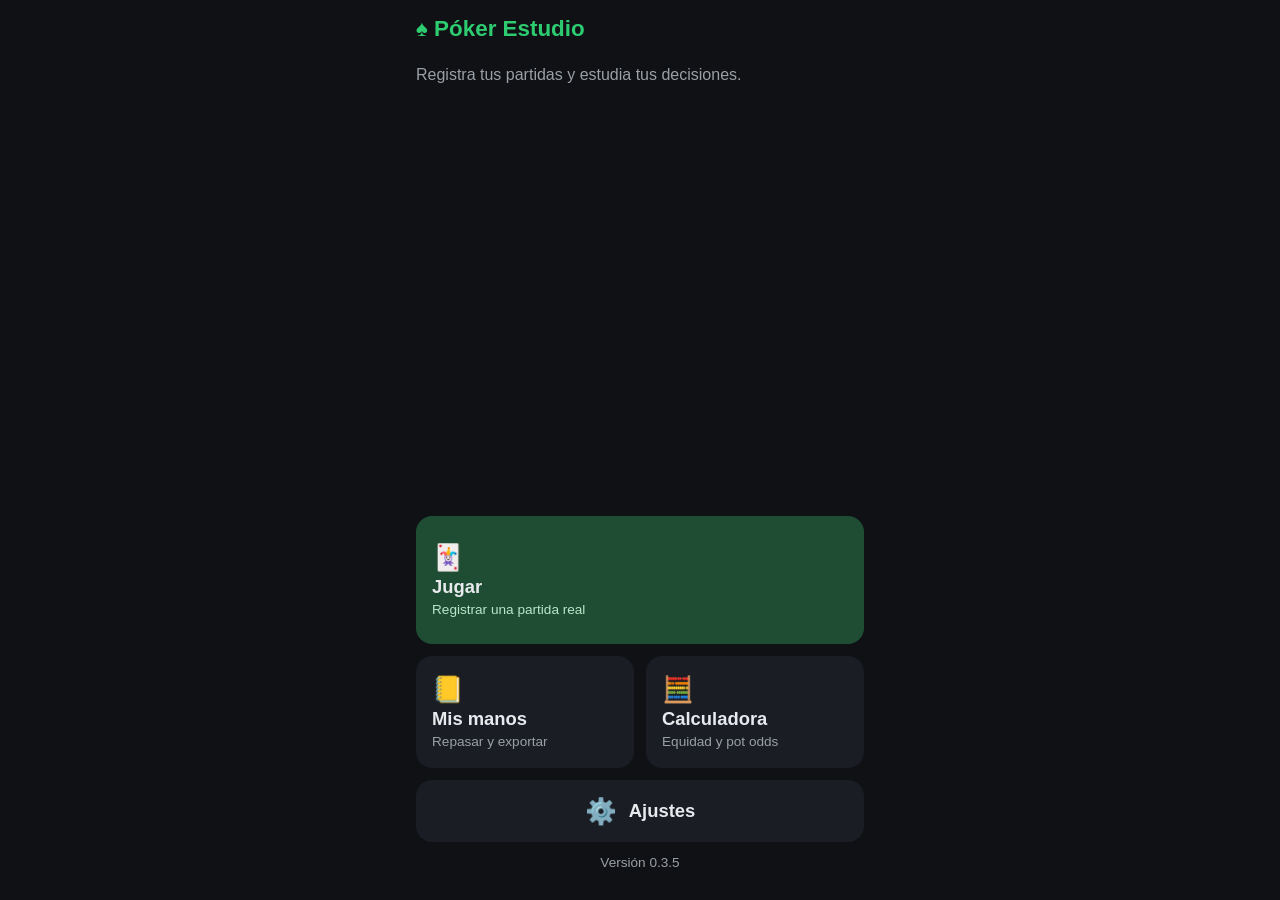
<file: index.html>
<!DOCTYPE html>
<!-- index.html: la única página de la app. El navegador la lee de arriba abajo. -->
<html lang="es">
<head>
  <!-- Codificación de caracteres: permite acentos, ñ y los palos ♠ ♥ ♦ ♣ -->
  <meta charset="utf-8">

  <!-- Ajusta la página al ancho del móvil.
       viewport-fit=cover: usa toda la pantalla, también la zona de la "muesca". -->
  <meta name="viewport" content="width=device-width, initial-scale=1, viewport-fit=cover">

  <title>Póker Estudio</title>

  <!-- Color de la barra superior del sistema -->
  <meta name="theme-color" content="#0f1115">

  <!-- Icono de la pestaña del navegador (favicon) -->
  <link rel="icon" type="image/png" sizes="192x192" href="icons/icon-192.png">

  <!-- Metaetiquetas para la app instalada (pantalla completa).
       "apple-mobile-web-app-capable" está obsoleto, pero Safari en iPhone todavía lo necesita. -->
  <meta name="mobile-web-app-capable" content="yes">
  <meta name="apple-mobile-web-app-capable" content="yes">
  <meta name="apple-mobile-web-app-status-bar-style" content="black-translucent">
  <meta name="apple-mobile-web-app-title" content="Póker Estudio">
  <link rel="apple-touch-icon" href="icons/icon-180.png">

  <!-- El manifest describe la app instalable (nombre, iconos, colores) -->
  <link rel="manifest" href="manifest.json">

  <!-- Nuestra hoja de estilos -->
  <link rel="stylesheet" href="css/estilos.css">
</head>
<body>
  <!-- Barra que aparece cuando se ha descargado una versión nueva de la app -->
  <div id="aviso-version" class="aviso-version" hidden>
    <span>Hay una versión nueva</span>
    <button id="btn-recargar" type="button" class="boton boton-pequeno">Recargar</button>
  </div>

  <!-- Barra roja para errores importantes (p. ej. sin espacio para guardar). La maneja avisos.js -->
  <div id="aviso-error" class="aviso-error" role="alert" hidden>
    <span id="aviso-error-texto"></span>
    <button id="btn-cerrar-error" type="button" class="boton boton-pequeno" aria-label="Cerrar aviso">✕</button>
  </div>

  <main class="contenedor">

  <!-- ==================== PANTALLA: INICIO ==================== -->
  <section id="pantalla-inicio" class="pantalla pantalla-inicio">
    <header class="cabecera">
      <h1>♠&#xFE0E; Póker Estudio</h1>
      <!-- Solo se muestra cuando no hay internet -->
      <span id="estado-red" class="estado-red" hidden>✈️ sin conexión</span>
    </header>
    <p class="texto-suave">Registra tus partidas y estudia tus decisiones.</p>

    <!-- El menú va abajo, al alcance del pulgar. Son enlaces: cambian el #… de la dirección -->
    <nav class="menu" aria-label="Menú principal">
      <!-- Solo se ve si hay una partida en curso (pantalla-inicio.js) -->
      <a href="#mano" id="continuar-partida" class="opcion-menu opcion-continuar" hidden>
        <strong>▶ Continuar partida</strong>
        <small id="continuar-detalle"></small>
      </a>
      <a href="#jugar" class="opcion-menu opcion-principal">
        <span class="opcion-icono" aria-hidden="true">🃏</span>
        <strong>Jugar</strong>
        <small id="jugar-subtitulo">Registrar una partida real</small>
      </a>
      <a href="#manos" class="opcion-menu">
        <span class="opcion-icono" aria-hidden="true">📒</span>
        <strong>Mis manos</strong>
        <small>Repasar y exportar</small>
      </a>
      <a href="#calculadora" class="opcion-menu">
        <span class="opcion-icono" aria-hidden="true">🧮</span>
        <strong>Calculadora</strong>
        <small>Equidad y pot odds</small>
      </a>
      <a href="#ajustes" class="opcion-menu opcion-secundaria">
        <span class="opcion-icono" aria-hidden="true">⚙️</span>
        <strong>Ajustes</strong>
      </a>
    </nav>

    <p class="version">Versión 0.3.5</p>
  </section>

  <!-- ==================== PANTALLA: JUGAR ==================== -->
  <section id="pantalla-jugar" class="pantalla" hidden>
    <header class="barra-pantalla">
      <a href="#inicio" class="boton boton-pequeno volver">‹ Inicio</a>
      <h1 id="mesa-titulo">Preparar la mesa</h1>
    </header>

    <!-- Mesa ovalada: los asientos y la ficha del botón los dibuja pantalla-mesa.js.
         Tu asiento siempre queda abajo; los siguientes, hacia tu izquierda. -->
    <div id="mesa-ovalada" class="mesa-ovalada">
      <div class="tapete" aria-hidden="true"></div>
    </div>
    <p id="mesa-pista" class="texto-suave texto-pequeno centrado">Toca un asiento para ponerle nombre, sentarte en él o darle el botón.</p>

    <!-- Editor del asiento tocado -->
    <section id="editor-asiento" class="tarjeta" hidden>
      <div class="fila">
        <h2 id="editor-titulo">Asiento</h2>
        <button id="btn-editor-cerrar" type="button" class="boton boton-pequeno boton-acento">Listo</button>
      </div>
      <div id="editor-nombre-bloque">
        <label class="campo">Nombre
          <input id="editor-nombre" type="text" autocomplete="off" autocapitalize="words" enterkeyhint="done" maxlength="30" placeholder="Nombre del rival">
        </label>
        <p id="editor-conocidos-titulo" class="texto-suave texto-pequeno">Rivales conocidos:</p>
        <div id="editor-conocidos" class="chips"></div>
      </div>
      <label id="editor-fichas-bloque" class="campo">Fichas
        <input id="editor-fichas" type="text" inputmode="decimal" autocomplete="off" placeholder="0">
      </label>
      <label class="interruptor">
        <input id="editor-juega" type="checkbox">
        <span>Juega las próximas manos</span>
      </label>
      <div class="fila-botones">
        <button id="btn-sentarme" type="button" class="boton">Sentarme aquí</button>
        <button id="btn-boton-aqui" type="button" class="boton">Dar el botón</button>
      </div>
    </section>

    <section class="tarjeta">
      <div class="fila">
        <span>Jugadores</span>
        <div class="contador">
          <button id="mesa-menos" type="button" class="boton boton-redondo" aria-label="Menos jugadores">−</button>
          <strong id="mesa-num">6</strong>
          <button id="mesa-mas" type="button" class="boton boton-redondo" aria-label="Más jugadores">+</button>
        </div>
      </div>

      <h2>Ciegas</h2>
      <div class="fila campos">
        <label>Pequeña
          <input id="mesa-sb" type="text" inputmode="decimal" autocomplete="off">
        </label>
        <label>Grande
          <input id="mesa-bb" type="text" inputmode="decimal" autocomplete="off">
        </label>
        <label>Ante
          <input id="mesa-ante" type="text" inputmode="decimal" placeholder="0" autocomplete="off">
        </label>
      </div>

      <label class="interruptor">
        <input id="mesa-con-fichas" type="checkbox">
        <span>Llevar la cuenta de las fichas</span>
      </label>
      <div id="bloque-fichas-todos" class="fila campos" hidden>
        <label>Fichas para todos
          <input id="mesa-fichas-todos" type="text" inputmode="decimal" autocomplete="off" placeholder="p. ej. 200">
        </label>
        <button id="btn-fichas-todos" type="button" class="boton boton-alineado">Aplicar</button>
      </div>
    </section>

    <ul id="mesa-mensajes" class="mensajes" aria-live="polite"></ul>
    <p id="mesa-guardado" class="guardado" aria-live="polite"></p>
    <button id="btn-empezar" type="button" class="boton boton-ancho boton-acento">Empezar partida</button>
    <div id="bloque-volver-mano" hidden>
      <a href="#mano" class="boton boton-ancho enlace-boton">Volver a la mano ›</a>
      <p id="mesa-pista-mano" class="texto-suave texto-pequeno centrado" hidden>Hay una mano en curso: los cambios de la mesa se aplican desde la próxima mano.</p>
    </div>
    <button id="btn-terminar" type="button" class="boton boton-ancho boton-peligro" hidden>Terminar partida</button>
  </section>

  <!-- ==================== PANTALLA: MANO ==================== -->
  <!-- Registrar la mano en curso. Arriba se mira (mesa, turno, bote); abajo se toca (acciones). -->
  <section id="pantalla-mano" class="pantalla pantalla-mano" hidden>
    <header class="barra-pantalla">
      <a href="#inicio" class="boton boton-pequeno volver">‹ Inicio</a>
      <h1 id="mano-titulo">Mano</h1>
      <a href="#jugar" id="mano-ir-mesa" class="boton boton-pequeno volver barra-derecha">Mesa</a>
    </header>

    <div id="mano-sin-partida" class="tarjeta" hidden>
      <p>No hay ninguna partida en curso.</p>
      <a href="#jugar" class="boton boton-ancho boton-acento enlace-boton">Preparar la mesa</a>
    </div>

    <div id="mano-contenido">
      <!-- Los asientos, la ficha del botón y las apuestas los dibuja pantalla-mano.js -->
      <div id="mano-ovalo" class="mesa-ovalada">
        <div class="tapete" aria-hidden="true"></div>
        <div class="centro-mesa">
          <span id="mano-calle"></span>
          <strong id="mano-bote"></strong>
        </div>
      </div>

      <!-- Barra pegada abajo (al alcance del pulgar). Lleva también qué pasa ahora, lo último
           anotado y los avisos: así se ven siempre, aunque la pantalla sea baja. -->
      <div class="barra-acciones">
        <!-- Cartas de la mesa y las tuyas (las pinta pantalla-mano.js). Se tocan para ponerlas o cambiarlas -->
        <div id="fila-cartas" class="fila-cartas">
          <span class="etiqueta-cartas">Mesa</span>
          <div id="cartas-mesa" class="cartas-mini"></div>
          <span id="etiqueta-mias" class="etiqueta-cartas">Tú</span>
          <div id="cartas-mias" class="cartas-mini"></div>
        </div>
        <!-- Qué mano tienes (describir.js): "Pareja de J (de la mesa) con A · Proyecto de color (9 outs…)" -->
        <p id="mano-tu-jugada" class="tu-jugada tu-jugada-barra"></p>
        <!-- Showdown: quién gana (uno o varios) y las cartas que mostró cada uno (las pinta pantalla-mano.js) -->
        <div id="showdown" class="showdown" hidden></div>
        <!-- Te toca: la recomendación básica (recomendacion.js). Solo cuando te toca a ti -->
        <div id="te-toca" class="te-toca" hidden aria-live="polite">
          <p class="te-toca-cabecera"><strong id="te-toca-consejo" class="consejo"></strong> <span id="te-toca-datos" class="texto-suave"></span></p>
          <p id="te-toca-texto" class="te-toca-texto"></p>
          <p id="te-toca-nota" class="te-toca-nota" hidden></p>
          <p id="te-toca-aviso" class="aviso-optimista"></p>
        </div>
        <p id="mano-estado" class="mano-estado" aria-live="polite"></p>
        <!-- Deshacer va encima de las acciones, no en la fila del pulgar: así no se toca sin querer -->
        <div class="fila-deshacer">
          <button id="btn-deshacer" type="button" class="boton boton-pequeno deshacer">↶ Deshacer</button>
          <p id="mano-ultima" class="texto-suave texto-pequeno"></p>
        </div>
        <ul id="mano-avisos" class="mensajes"></ul>
        <div class="acciones">
          <button id="btn-fold" type="button" class="boton accion accion-fold">Fold</button>
          <button id="btn-check" type="button" class="boton accion">Check</button>
          <button id="btn-call" type="button" class="boton accion accion-call">Call</button>
          <button id="btn-apostar" type="button" class="boton accion accion-subir">Apostar</button>
          <button id="btn-subir" type="button" class="boton accion accion-subir">Subir</button>
          <button id="btn-cartas" type="button" class="boton accion boton-acento">Pasar al flop</button>
          <button id="btn-siguiente" type="button" class="boton accion boton-acento">Siguiente mano</button>
          <button id="btn-empezar-mano" type="button" class="boton accion boton-acento">Empezar mano</button>
        </div>
      </div>
    </div>

    <!-- Teclado de cantidades (hoja inferior). Lo maneja teclado.js.
         Arriba lo que se mira (cantidad, avisos); abajo lo que se toca (tamaños, cifras, Anotar). -->
    <div id="hoja-cantidad" class="hoja hoja-cantidad" role="dialog" aria-labelledby="cantidad-titulo" aria-hidden="true">
      <div class="hoja-cabecera">
        <span id="cantidad-titulo" class="hoja-titulo">Subir hasta…</span>
        <button id="cantidad-cancelar" type="button" class="boton boton-pequeno">Cancelar</button>
      </div>
      <div class="cantidad-pantalla" aria-live="polite"><span id="cantidad-valor">0</span></div>
      <p id="cantidad-info" class="texto-suave texto-pequeno centrado"></p>
      <p id="cantidad-aviso" class="aviso-campo centrado"></p>
      <div class="tamanos">
        <!-- Antes del flop: 2 / 2,5 / 3 BB (o 3× y 4× la subida). Después: ½, ⅔ y bote -->
        <button id="tamano-1" type="button" class="boton tecla-tamano"><span></span><small></small></button>
        <button id="tamano-2" type="button" class="boton tecla-tamano"><span></span><small></small></button>
        <button id="tamano-3" type="button" class="boton tecla-tamano"><span></span><small></small></button>
        <button id="tamano-allin" type="button" class="boton tecla-tamano tecla-allin">All-in<small></small></button>
      </div>
      <div class="teclado-cifras">
        <button type="button" class="boton tecla" data-tecla="1">1</button>
        <button type="button" class="boton tecla" data-tecla="2">2</button>
        <button type="button" class="boton tecla" data-tecla="3">3</button>
        <button type="button" class="boton tecla" data-tecla="4">4</button>
        <button type="button" class="boton tecla" data-tecla="5">5</button>
        <button type="button" class="boton tecla" data-tecla="6">6</button>
        <button type="button" class="boton tecla" data-tecla="7">7</button>
        <button type="button" class="boton tecla" data-tecla="8">8</button>
        <button type="button" class="boton tecla" data-tecla="9">9</button>
        <button type="button" class="boton tecla" data-tecla=",">,</button>
        <button type="button" class="boton tecla" data-tecla="0">0</button>
        <button type="button" class="boton tecla" data-tecla="⌫" aria-label="Borrar">⌫</button>
      </div>
      <button id="cantidad-anotar" type="button" class="boton boton-ancho boton-acento">Subir</button>
    </div>
  </section>

  <!-- ==================== PANTALLA: MIS MANOS ==================== -->
  <section id="pantalla-manos" class="pantalla" hidden>
    <header class="barra-pantalla">
      <a href="#inicio" class="boton boton-pequeno volver">‹ Inicio</a>
      <h1>Mis manos</h1>
    </header>
    <!-- Se rellena en pantalla-manos.js: una tarjeta por partida, con sus manos -->
    <div id="manos-vacio" class="tarjeta" hidden>
      <p><strong>Todavía no hay manos.</strong></p>
      <p class="texto-suave">Aquí aparecen las manos que cierras en <a href="#jugar">Jugar</a>, agrupadas por partida.</p>
    </div>
    <!-- Filtros (pantalla-manos.js; la lógica está en historial.js). Se aplican al momento -->
    <details id="manos-filtros" class="tarjeta filtros" hidden>
      <summary>
        <span>Filtros</span>
        <span id="filtros-activos" class="filtros-activos" hidden>activos</span>
      </summary>
      <div class="fila campos">
        <label>Posición
          <select id="filtro-posicion"><option value="">Todas</option></select>
        </label>
        <label>Resultado
          <select id="filtro-resultado">
            <option value="">Todos</option>
            <option value="ganadas">Ganadas</option>
            <option value="perdidas">Perdidas</option>
            <option value="cero">Sin cambio</option>
          </select>
        </label>
      </div>
      <div class="campos campo-cartas">
        <label>Cartas
          <input id="filtro-cartas" type="text" autocomplete="off" autocapitalize="characters" spellcheck="false"
                 placeholder="AK, AKs, QQ, parejas…">
        </label>
      </div>
      <p id="filtro-cartas-aviso" class="aviso-campo" hidden>No entiendo esas cartas. Prueba con AK, AKs, AKo, QQ, A, parejas o suited.</p>
      <label class="interruptor"><input id="filtro-showdown" type="checkbox"> Solo manos en las que llegué al showdown</label>
      <label class="interruptor"><input id="filtro-no-seguiste" type="checkbox"> Solo manos en las que no seguí la recomendación</label>
      <button id="filtros-quitar" type="button" class="boton boton-ancho" hidden>Quitar filtros</button>
    </details>
    <p id="manos-contador" class="manos-contador texto-suave" hidden></p>
    <div id="manos-lista" class="manos-lista"></div>
  </section>

  <!-- ==================== PANTALLA: FICHA DE UNA MANO ==================== -->
  <!-- Se abre al tocar una mano en Mis manos (#ver-mano/<id>). La rellena pantalla-ver-mano.js
       con lo que calcula fichaDeMano (historial.js). -->
  <section id="pantalla-ver-mano" class="pantalla" hidden>
    <header class="barra-pantalla">
      <a href="#manos" class="boton boton-pequeno volver">‹ Mis manos</a>
      <h1 id="ficha-titulo">Mano</h1>
    </header>

    <div id="ficha-no-esta" class="tarjeta" hidden>
      <p><strong>No encuentro esa mano.</strong></p>
      <p class="texto-suave">Puede que la hayas borrado o que todavía se esté jugando. <a href="#manos">Volver a Mis manos</a></p>
    </div>

    <div id="ficha-contenido" hidden>
      <!-- Datos: tus cartas, posición, resultado, fecha, ciegas y la mesa -->
      <section id="ficha-datos" class="tarjeta ficha-datos"></section>

      <section class="tarjeta">
        <h2>Acciones</h2>
        <div id="ficha-calles"></div>
      </section>

      <section class="tarjeta">
        <h2>Final</h2>
        <div id="ficha-final"></div>
      </section>

      <section class="tarjeta">
        <h2>Jugadores</h2>
        <ul id="ficha-jugadores" class="ficha-jugadores"></ul>
      </section>

      <!-- Las notas se guardan solas mientras escribes -->
      <section class="tarjeta">
        <h2><label for="ficha-notas">Notas</label></h2>
        <textarea id="ficha-notas" class="ficha-notas" rows="4" autocapitalize="sentences"
                  placeholder="Qué pensabas, qué harías distinto…"></textarea>
        <p id="ficha-guardado" class="guardado" aria-live="polite"></p>
      </section>

      <button id="ficha-borrar" type="button" class="boton boton-ancho boton-peligro">Borrar mano</button>
    </div>
  </section>

  <!-- ==================== PANTALLA: AJUSTES ==================== -->
  <section id="pantalla-ajustes" class="pantalla" hidden>
    <header class="barra-pantalla">
      <a href="#inicio" class="boton boton-pequeno volver">‹ Inicio</a>
      <h1>Ajustes</h1>
    </header>
    <!-- Los cambios se guardan solos (pantalla-ajustes.js) -->
    <section class="tarjeta">
      <h2>Ciegas por defecto</h2>
      <div class="fila campos">
        <label>Pequeña
          <input id="ajuste-sb" type="text" inputmode="decimal" autocomplete="off">
        </label>
        <label>Grande
          <input id="ajuste-bb" type="text" inputmode="decimal" autocomplete="off">
        </label>
        <label>Ante
          <input id="ajuste-ante" type="text" inputmode="decimal" placeholder="0" autocomplete="off">
        </label>
      </div>
      <p id="ajuste-ciegas-aviso" class="aviso-campo" hidden></p>
      <p class="ayuda texto-suave texto-pequeno">Se usan al preparar una mesa nueva; en cada partida se pueden cambiar.</p>
    </section>

    <section class="tarjeta">
      <h2>Datos guardados en este iPhone</h2>
      <p>Guardado persistente: <strong id="estado-persistencia">comprobando…</strong></p>
      <p id="explicacion-persistencia" class="texto-suave texto-pequeno"></p>
      <p>Espacio usado: <strong id="espacio-usado">–</strong></p>
    </section>

    <p id="ajustes-guardado" class="guardado" aria-live="polite"></p>
  </section>

  <!-- ==================== PANTALLA: CALCULADORA (Fase 1) ==================== -->
  <section id="pantalla-calculadora" class="pantalla" hidden>
    <header class="barra-pantalla">
      <a href="#inicio" class="boton boton-pequeno volver">‹ Inicio</a>
      <h1>Calculadora</h1>
    </header>

    <!-- ===== 1. RESULTADO (arriba: solo se mira) ===== -->
    <section class="tarjeta resultado" id="resultado" aria-live="polite">
      <p id="resultado-vacio" class="texto-suave">Elige tus dos cartas para ver tu equidad.</p>
      <div id="resultado-datos" hidden>
        <p class="equidad"><span id="equidad">–</span> <small id="margen"></small></p>
        <p class="texto-suave">Ganar <strong id="ganar">–</strong> · Empatar <strong id="empatar">–</strong></p>
        <div class="barra"><div id="barra-progreso" class="barra-relleno"></div></div>
        <p class="texto-suave texto-pequeno" id="manos-simuladas"></p>
      </div>
    </section>

    <!-- ===== 2. CARTAS ===== -->
    <section class="tarjeta">
      <h2>Tu mano</h2>
      <div class="huecos" id="huecos-mano"></div>
      <p id="calc-tu-jugada" class="tu-jugada" aria-live="polite"></p>

      <h2>Mesa</h2>
      <div class="huecos" id="huecos-mesa"></div>
      <div class="huecos etiquetas">
        <span class="etiqueta-flop">Flop</span>
        <span>Turn</span>
        <span>River</span>
      </div>
    </section>

    <!-- ===== 3. CONTROLES (abajo: al alcance del pulgar) ===== -->
    <section class="tarjeta controles">
      <div class="fila">
        <span>Jugadores</span>
        <div class="contador">
          <button id="btn-menos" type="button" class="boton boton-redondo" aria-label="Menos jugadores">−</button>
          <strong id="num-jugadores">2</strong>
          <button id="btn-mas" type="button" class="boton boton-redondo" aria-label="Más jugadores">+</button>
        </div>
      </div>

      <div class="fila campos">
        <label>Bote
          <input id="bote" type="text" inputmode="decimal" placeholder="0" autocomplete="off">
        </label>
        <label>A pagar
          <input id="pagar" type="text" inputmode="decimal" placeholder="0" autocomplete="off">
        </label>
      </div>
      <p class="ayuda texto-suave texto-pequeno">Bote: todo lo que hay en el centro, incluida la apuesta que tienes que igualar.</p>
      <p id="pot-odds" class="pot-odds" hidden></p>
    </section>

    <button id="btn-nueva-mano" type="button" class="boton boton-ancho">Nueva mano</button>
  </section>

  </main>

  <!-- ===== HOJAS INFERIORES PARA ELEGIR CARTAS =====
       Están fuera de <main> para poder fijarlas abajo de la pantalla.
       Su contenido (título, botones, valores y palos) lo crea hoja-cartas.js.
       "hoja": la de la calculadora (selector.js) · "hoja-cartas-mano": la de la mano. -->
  <div id="hoja" class="hoja" role="dialog" aria-hidden="true"></div>
  <div id="hoja-cartas-mano" class="hoja" role="dialog" aria-hidden="true"></div>

  <!-- type="module": permite usar import/export entre archivos .js -->
  <script type="module" src="js/app.js"></script>
</body>
</html>
</file>
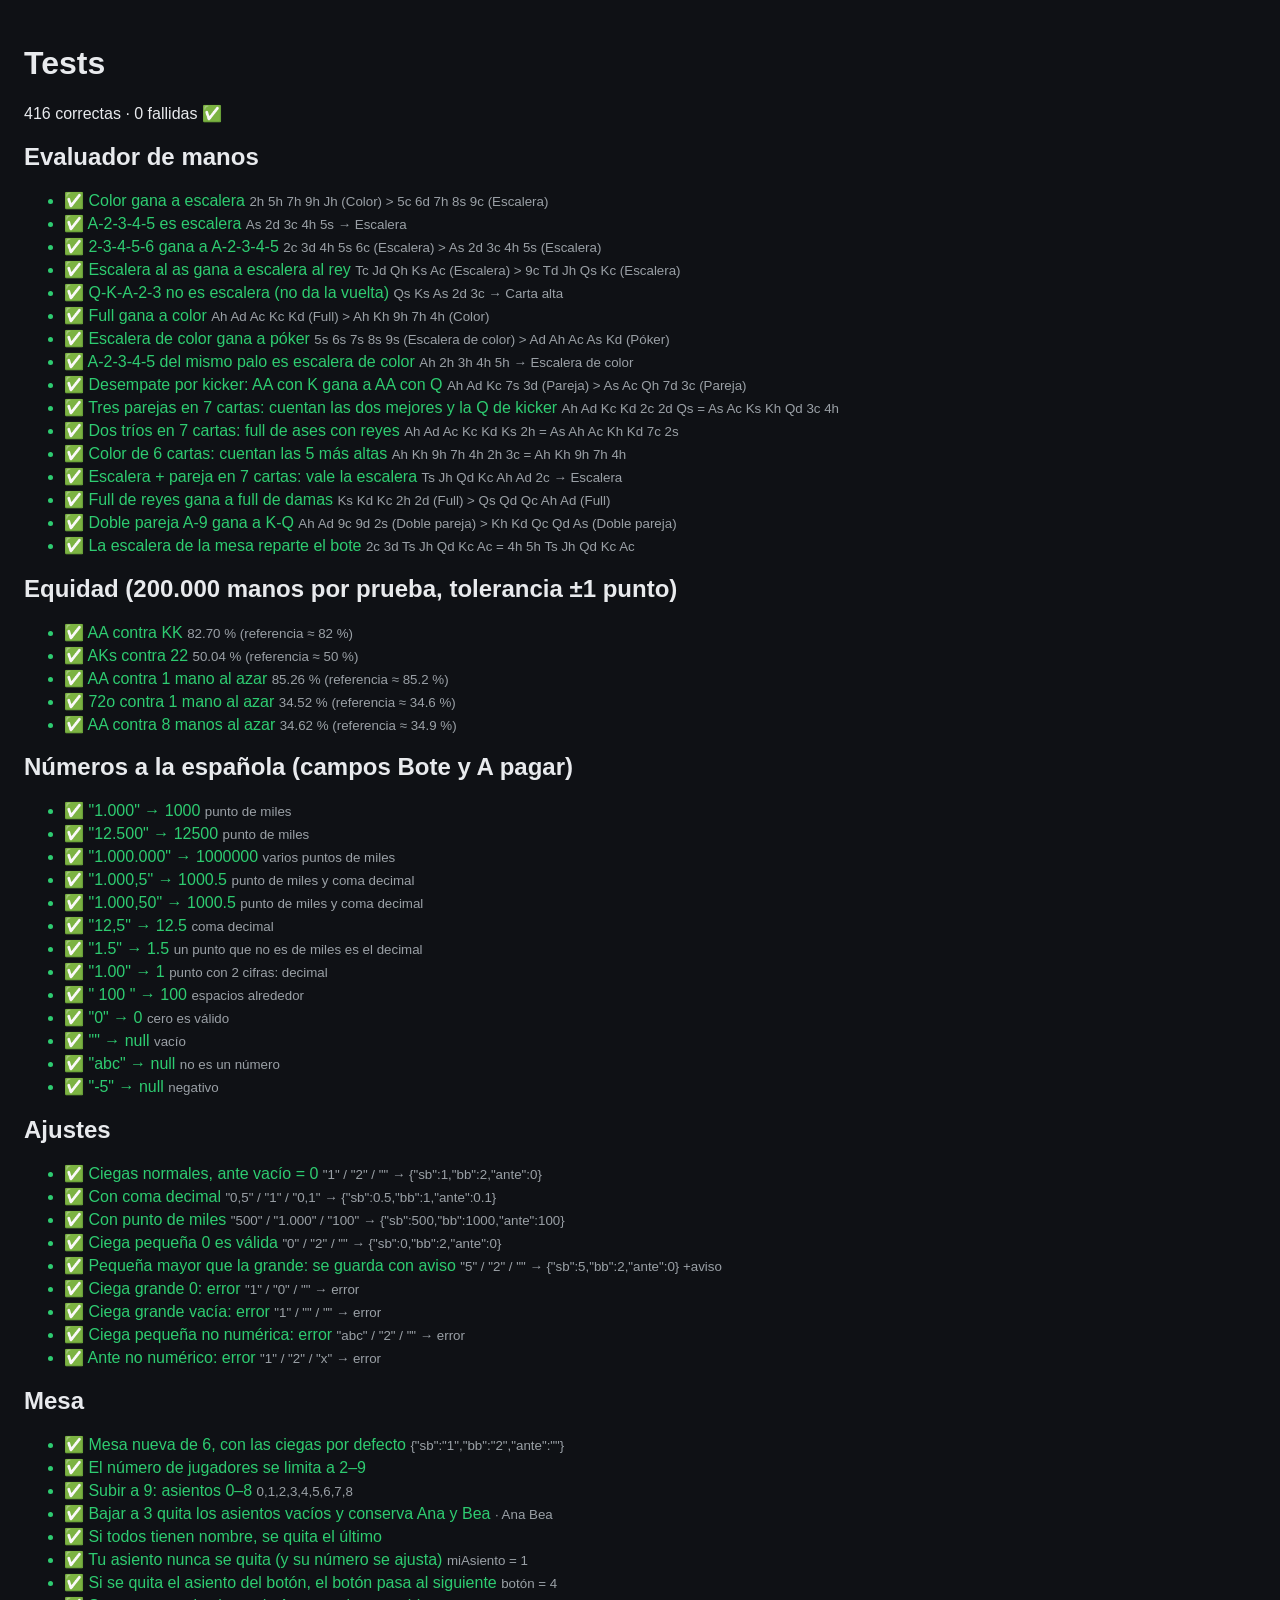
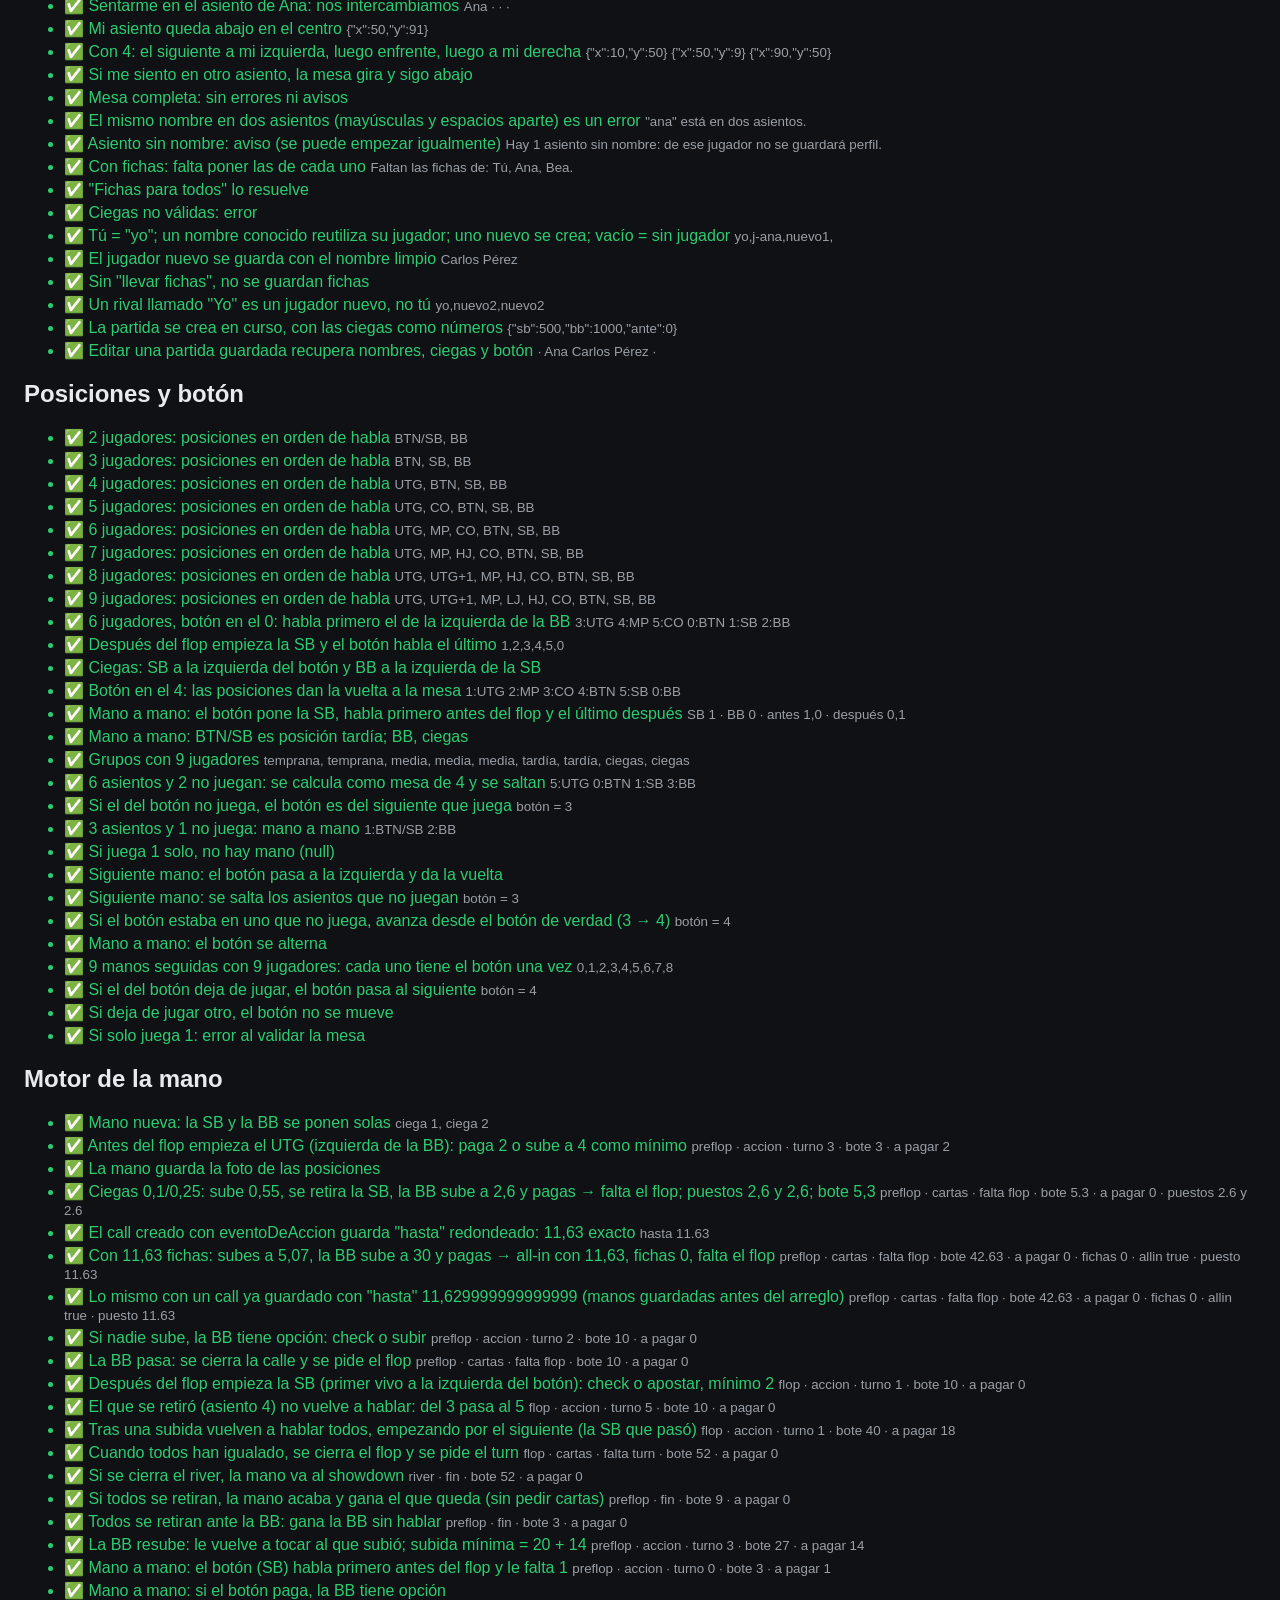
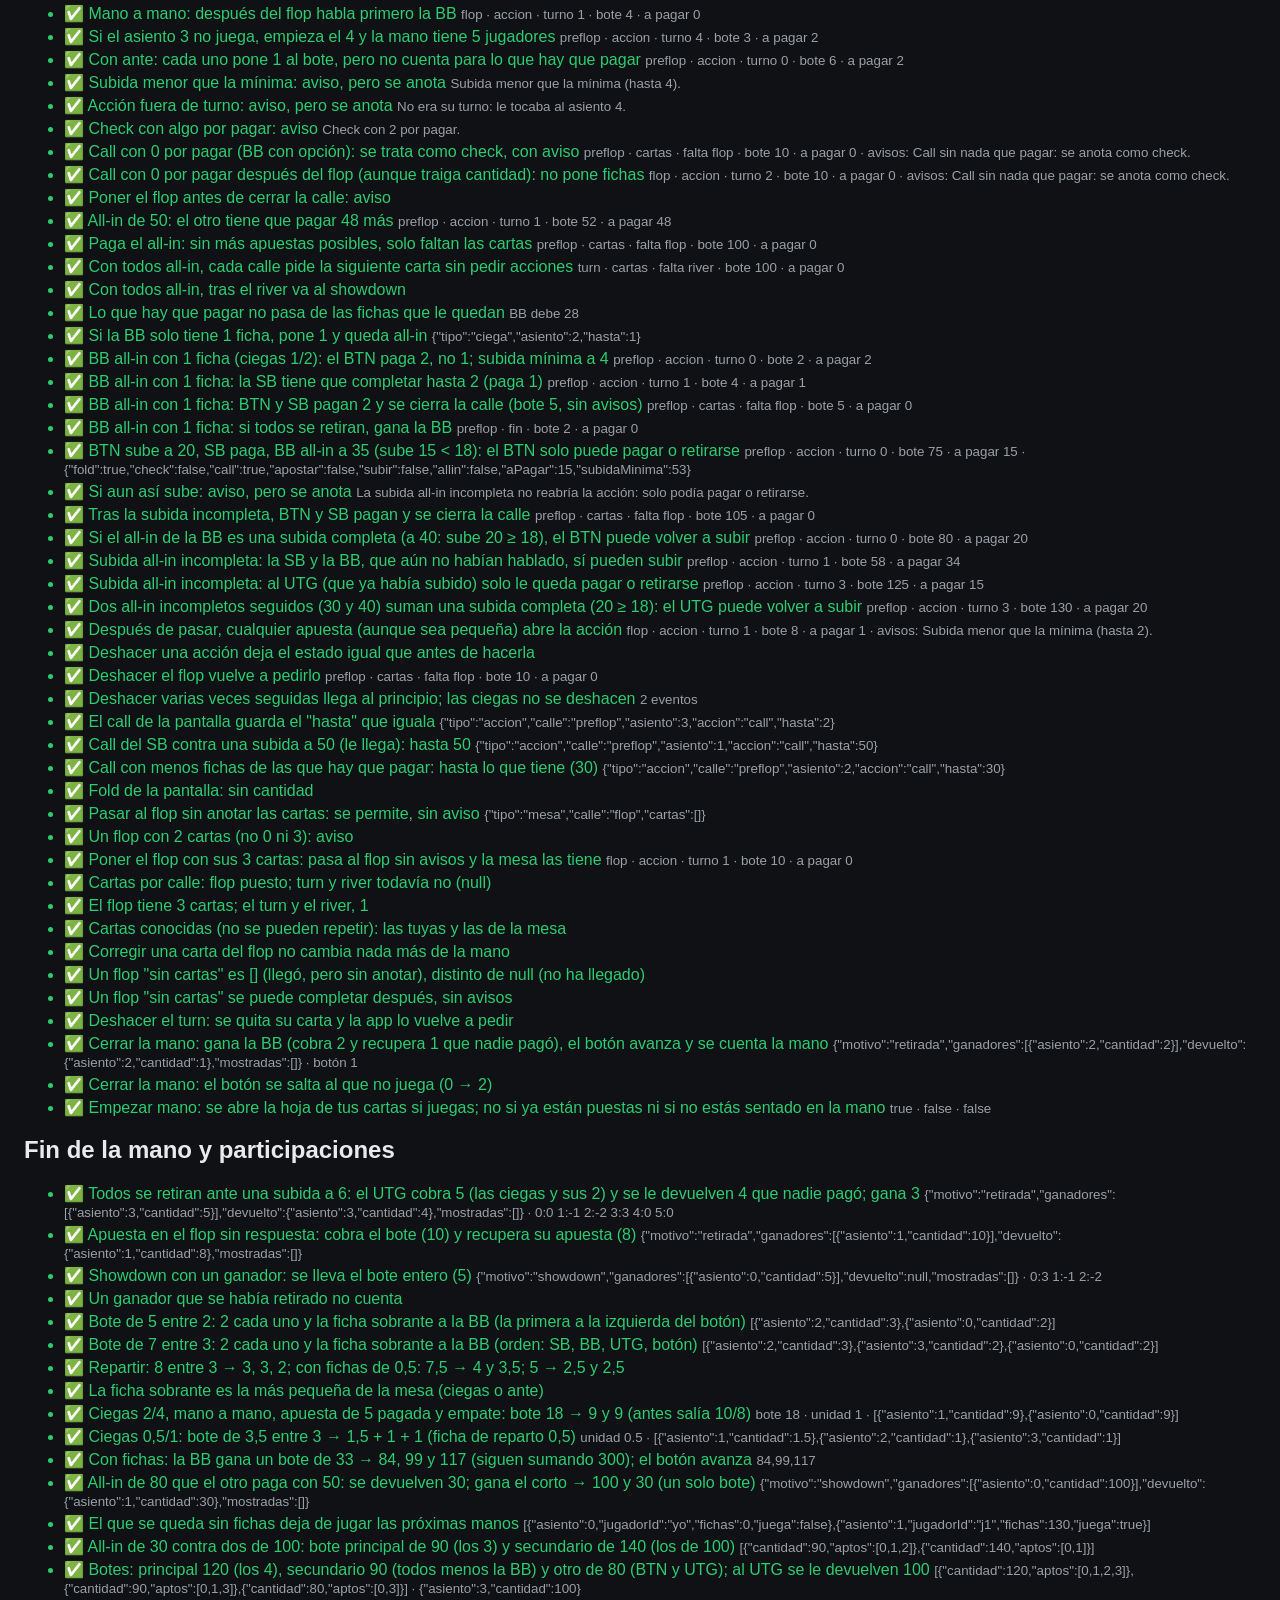
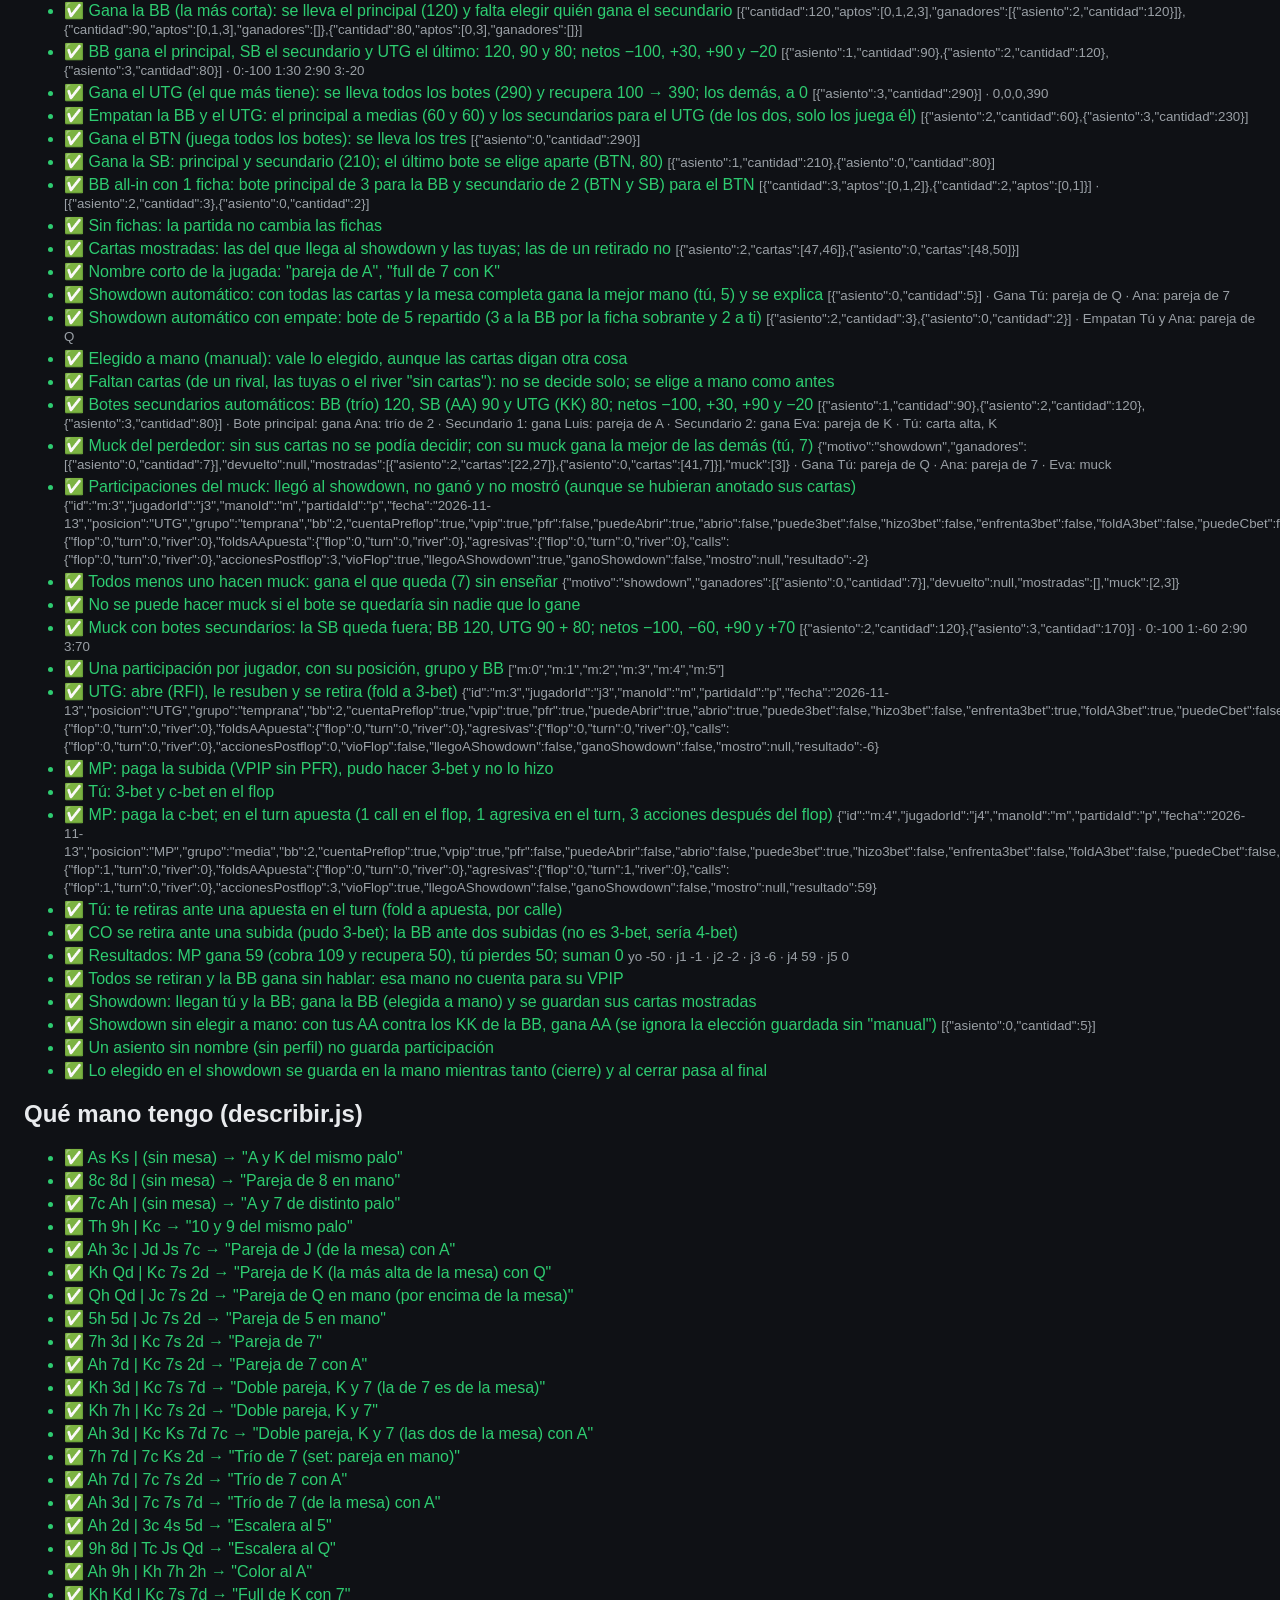
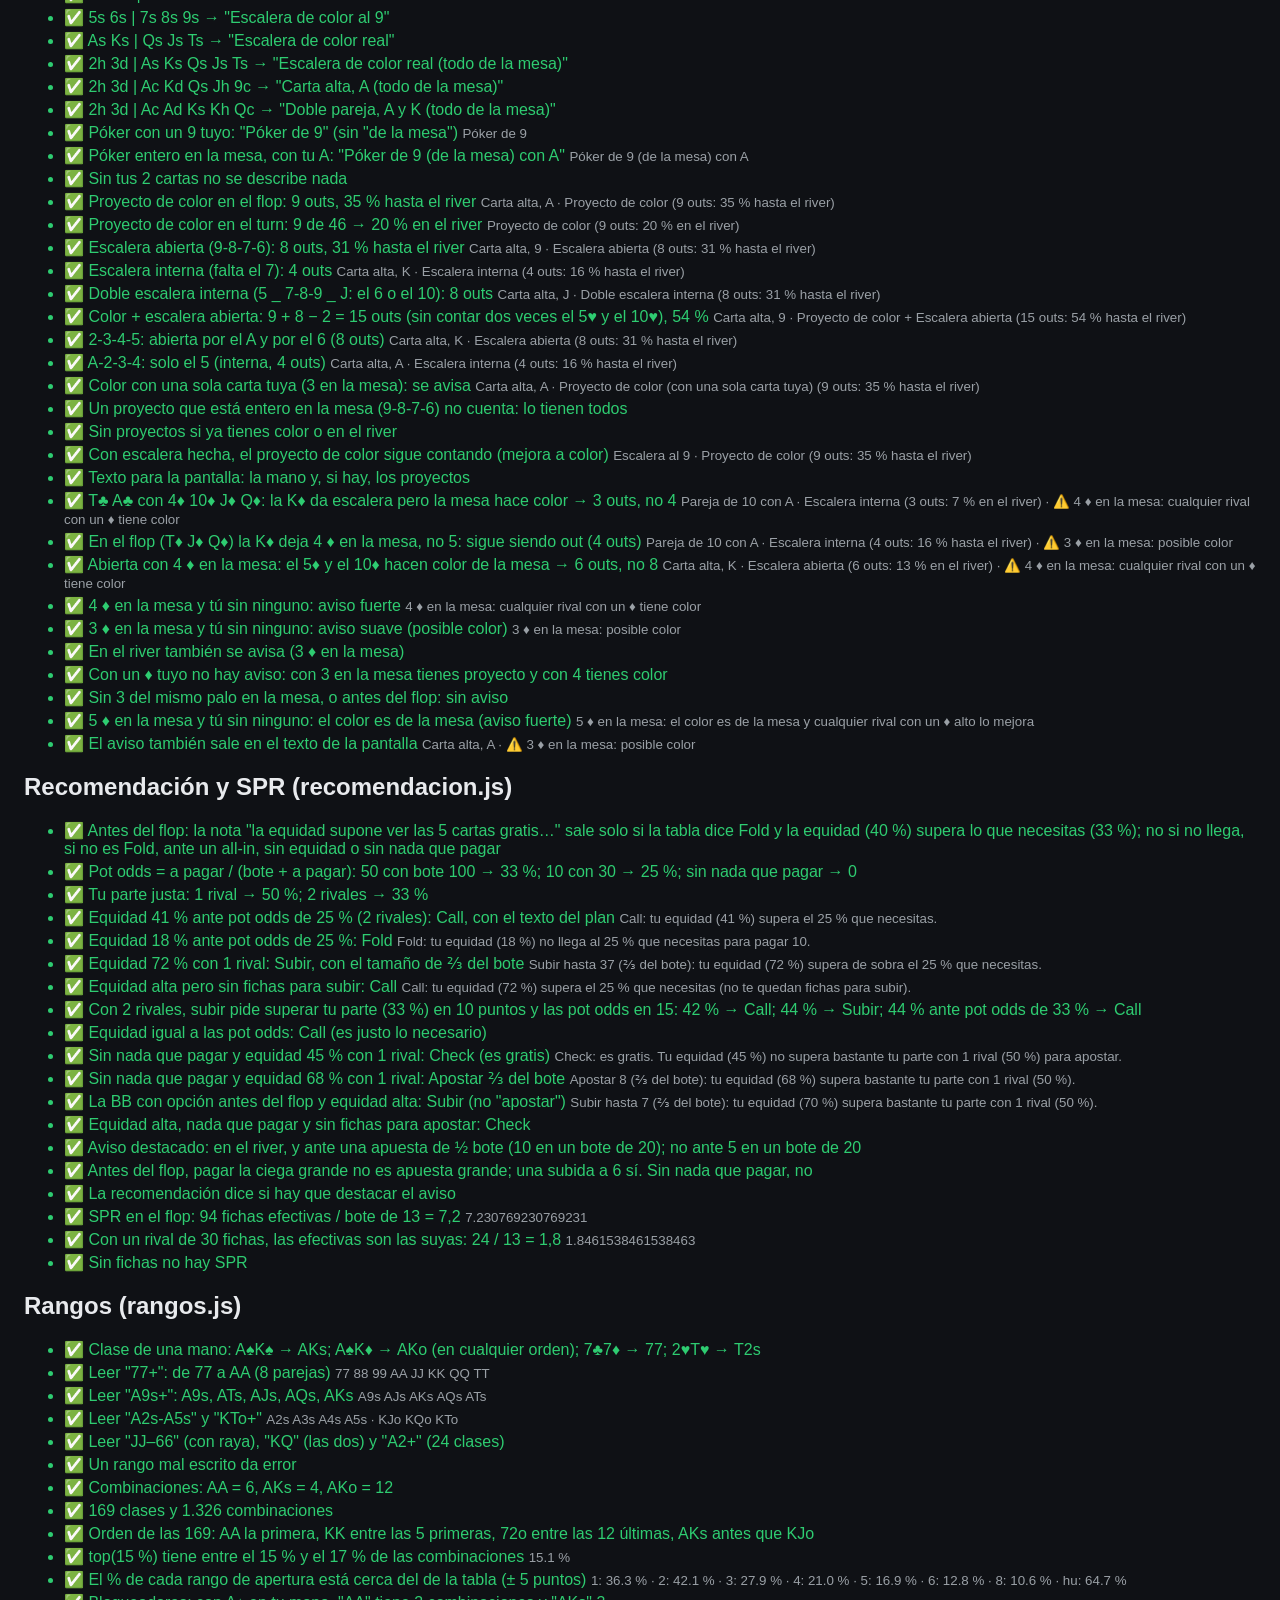
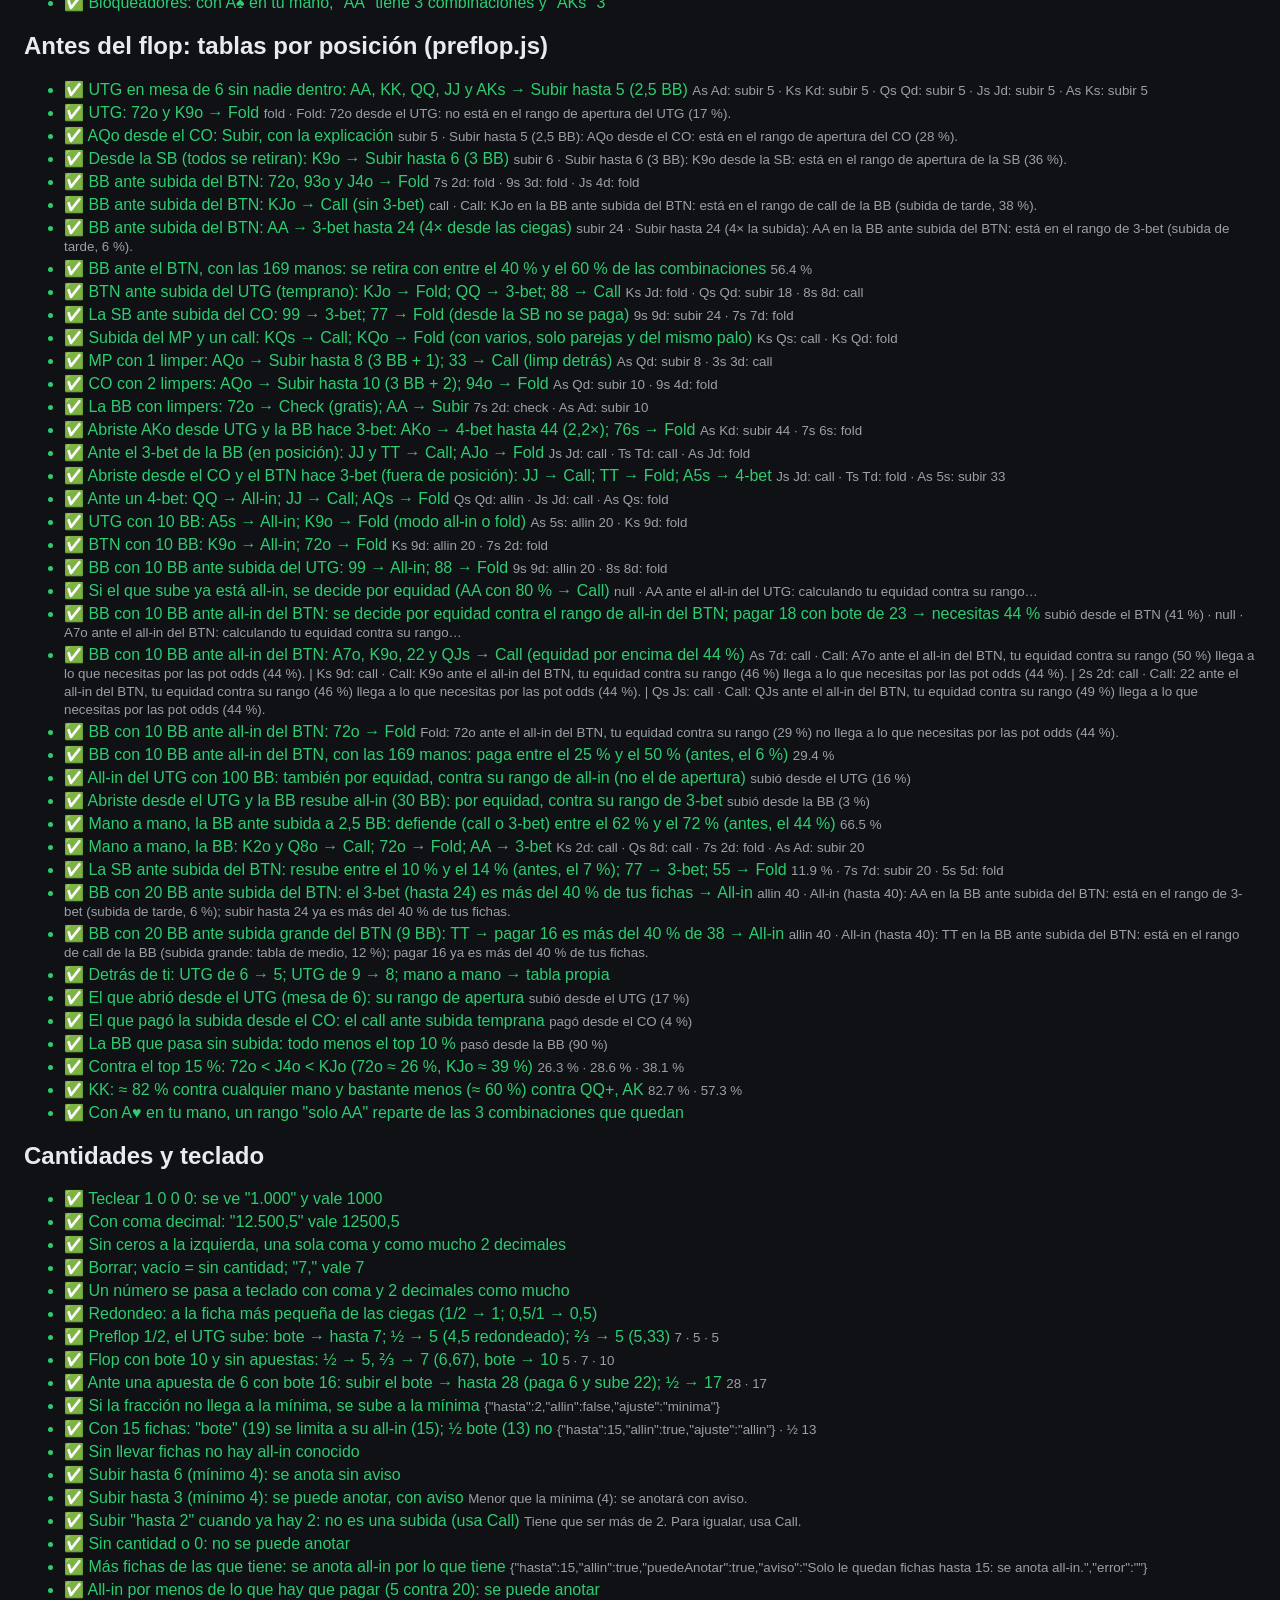
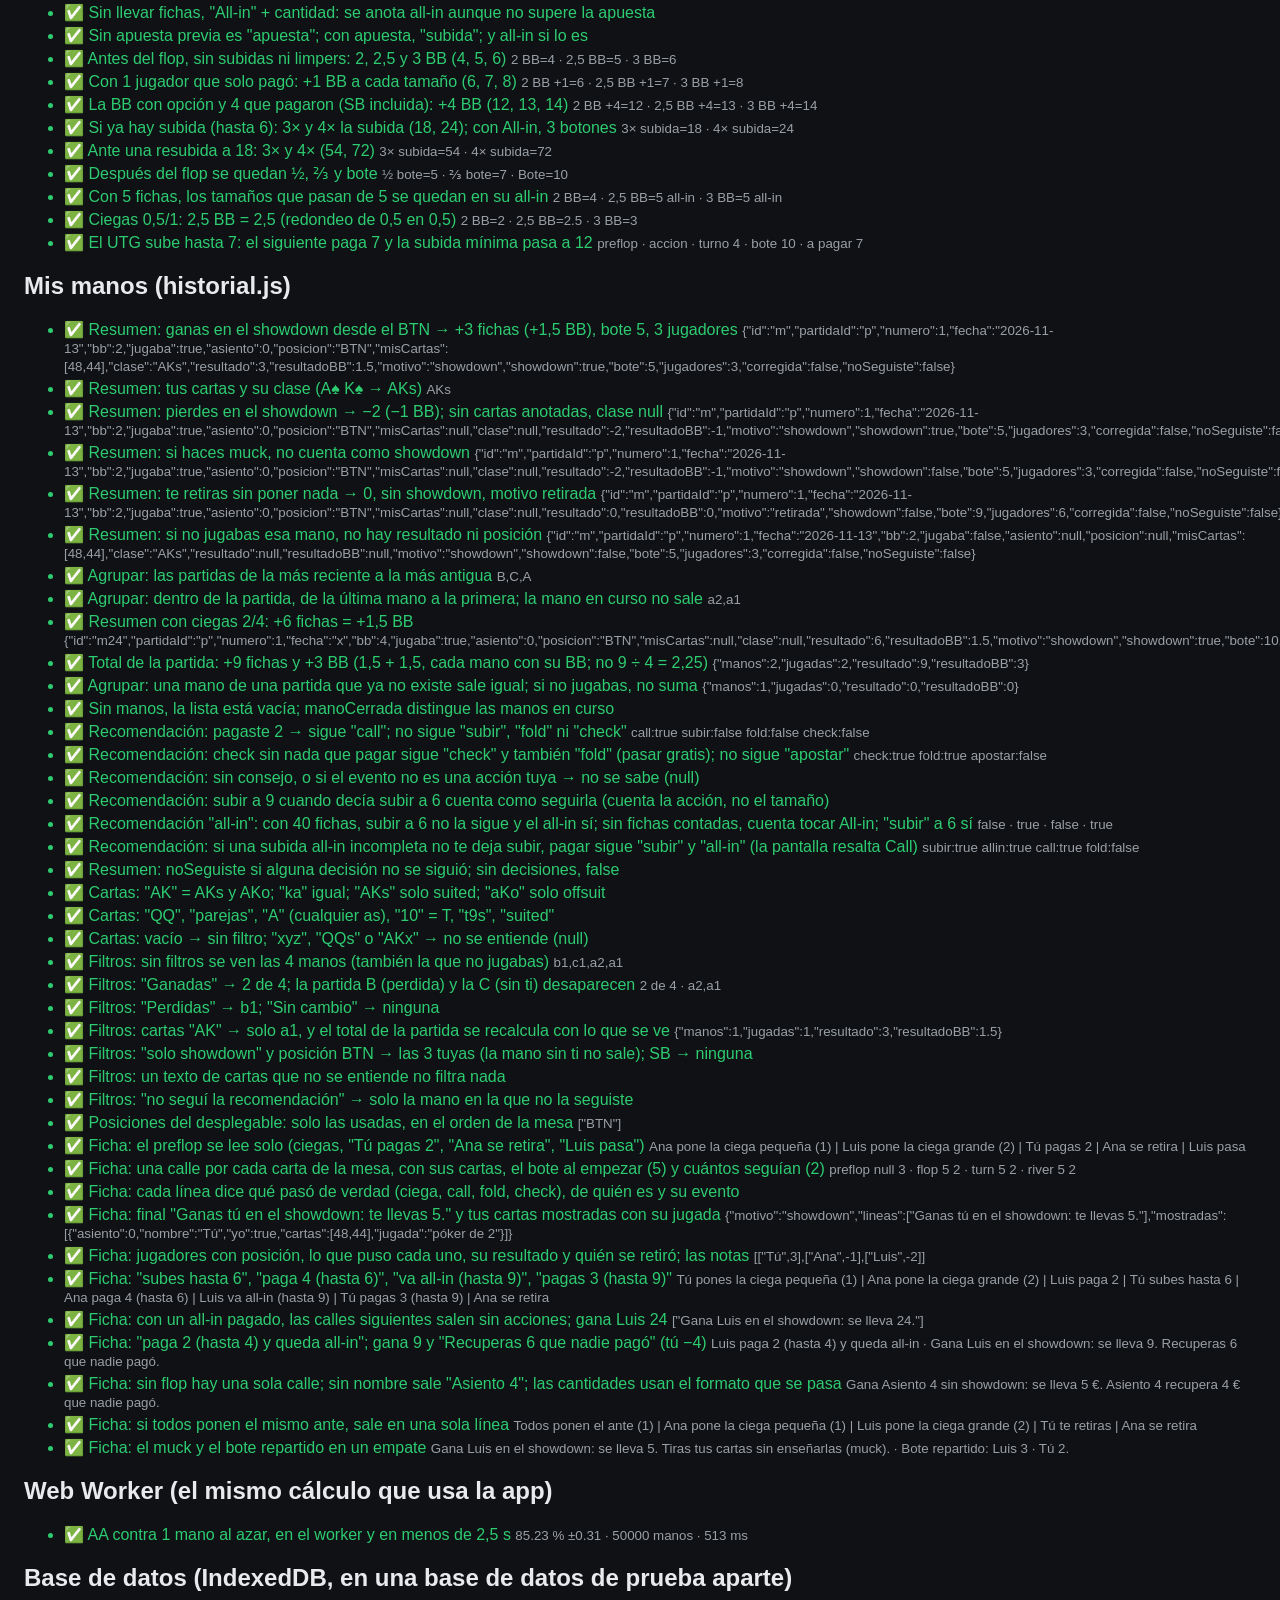
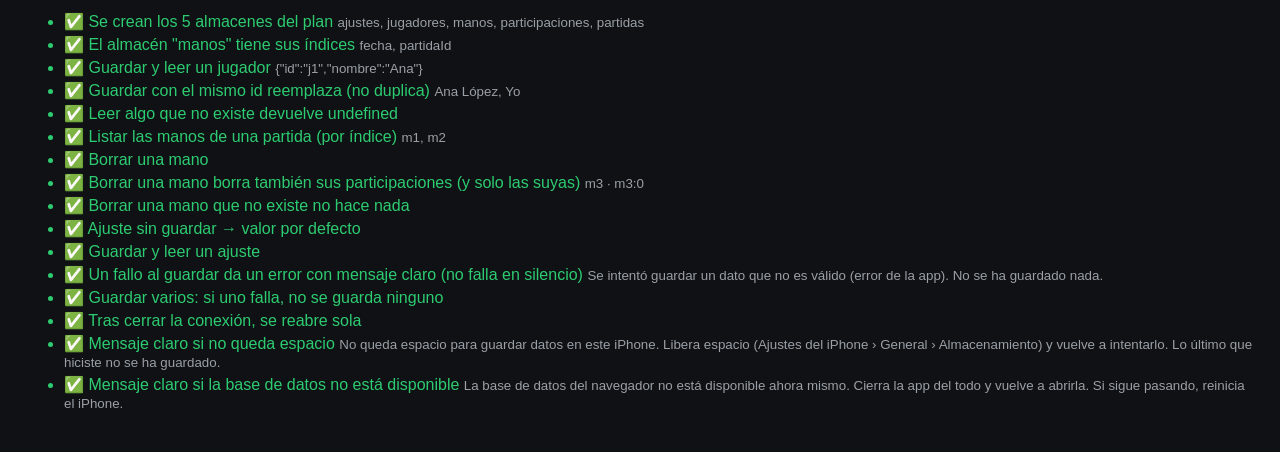
<file: tests/tests.html>
<!DOCTYPE html>
<!-- tests.html: comprueba que el evaluador de manos y la equidad funcionan.
     Ábrela con Live Server (los módulos JS no funcionan abriendo el archivo con doble clic).
     Tarda unos segundos: las pruebas de equidad simulan 200.000 manos cada una. -->
<html lang="es">
<head>
  <meta charset="utf-8">
  <meta name="viewport" content="width=device-width, initial-scale=1">
  <title>Póker Estudio · Tests</title>
  <style>
    body { font-family: -apple-system, "Segoe UI", sans-serif; background: #0f1115; color: #e8eaed; padding: 16px; }
    li { margin: 4px 0; }
    .ok { color: #2ecc71; }
    .mal { color: #ff5c5c; font-weight: 600; }
    small { color: #9aa0a6; }
  </style>
</head>
<body>
  <h1>Tests</h1>
  <p id="resumen">Ejecutando…</p>
  <h2>Evaluador de manos</h2>
  <ul id="lista-evaluador"></ul>
  <h2>Equidad (200.000 manos por prueba, tolerancia ±1 punto)</h2>
  <ul id="lista-equidad"></ul>
  <h2>Números a la española (campos Bote y A pagar)</h2>
  <ul id="lista-numeros"></ul>
  <h2>Ajustes</h2>
  <ul id="lista-ajustes"></ul>
  <h2>Mesa</h2>
  <ul id="lista-mesa"></ul>
  <h2>Posiciones y botón</h2>
  <ul id="lista-posiciones"></ul>
  <h2>Motor de la mano</h2>
  <ul id="lista-motor"></ul>
  <h2>Fin de la mano y participaciones</h2>
  <ul id="lista-final"></ul>
  <h2>Qué mano tengo (describir.js)</h2>
  <ul id="lista-describir"></ul>
  <h2>Recomendación y SPR (recomendacion.js)</h2>
  <ul id="lista-recomendacion"></ul>
  <h2>Rangos (rangos.js)</h2>
  <ul id="lista-rangos"></ul>
  <h2>Antes del flop: tablas por posición (preflop.js)</h2>
  <ul id="lista-preflop"></ul>
  <h2>Cantidades y teclado</h2>
  <ul id="lista-teclado"></ul>
  <h2>Mis manos (historial.js)</h2>
  <ul id="lista-historial"></ul>
  <h2>Web Worker (el mismo cálculo que usa la app)</h2>
  <ul id="lista-worker"><li>Esperando al worker…</li></ul>
  <h2>Base de datos (IndexedDB, en una base de datos de prueba aparte)</h2>
  <ul id="lista-bd"></ul>

  <script type="module">
    import { textoACartas } from '../js/cartas.js';
    import { evaluar, categoria, CATEGORIAS } from '../js/evaluador.js';
    import { simular } from '../js/equidad.js';
    import { interpretarNumero } from '../js/numeros.js';
    import { validarCiegas } from '../js/ajustes.js';
    import { crearBD, borrarBaseDeDatos, ErrorBD, mensajeParaUsuario } from '../js/db.js';
    import {
      crearBorrador, cambiarNumJugadores, sentarme, cambiarAsiento, fichasParaTodos, posicionEnMesa,
      validarMesa, resolverJugadores, crearPartida, borradorDePartida, cambiarJuega,
    } from '../js/mesa.js';
    import { POSICIONES, calcularPosiciones, siguienteBoton } from '../js/posiciones.js';
    import {
      CALLES, crearMano, calcularEstado, opciones, deshacer, puedeDeshacer, eventoDeAccion, eventoDeMesa,
      cartasPorCalle, mesaPorCalle, cambiarCartasDeMesa, cartasConocidas,
    } from '../js/motor.js';
    import { cerrarMano, pedirMisCartas, borrarMano } from '../js/manos.js';
    import {
      resumenMano, sumarResultados, agruparPorPartida, manoCerrada, siguioRecomendacion,
      filtroDeCartas, hayFiltros, filtrarGrupos, posicionesUsadas, SIN_FILTROS, fichaDeMano,
    } from '../js/historial.js';
    import {
      calcularFinal, repartir, netos, unidadDeFichas, unidadDeReparto, calcularBotes, faltanGanadores,
      decidirShowdown, puedeHacerMuck, motivoShowdown,
    } from '../js/final.js';
    import { describirMano, textoMano, nombreJugada } from '../js/describir.js';
    import {
      recomendar, potOdds, parteJusta, spr, destacarAviso, MARGEN_POT_ODDS, MARGEN_PARTE, contradiceEquidad,
    } from '../js/recomendacion.js';
    import {
      clase, leerRango, numCombos, combosDe, combosDeRango, contarCombos, porcentaje, top, CLASES, ORDEN, TODAS,
    } from '../js/rangos.js';
    import {
      recomendarPreflop, situacionPreflop, rangosDeRivales, APERTURA, ANTE_SUBIDA, PUSH, decidirAnteAllin,
    } from '../js/preflop.js';
    import {
      teclear, formatearTecleado, leerTecleado, numeroATecleado, pasoDeCiegas, tamanoRapido, maximoAllin,
      revisarCantidad, accionDeCantidad, tamanosRapidos,
    } from '../js/teclado.js';

    let correctas = 0;
    let fallidas = 0;

    function anotar(lista, bien, texto, detalle = '') {
      bien ? correctas++ : fallidas++;
      const li = document.createElement('li');
      li.className = bien ? 'ok' : 'mal';
      li.innerHTML = (bien ? '✅ ' : '❌ ') + texto + (detalle ? ' <small>' + detalle + '</small>' : '');
      document.getElementById(lista).appendChild(li);
      actualizarResumen();
    }

    function actualizarResumen() {
      document.getElementById('resumen').textContent =
        `${correctas} correctas · ${fallidas} fallidas` + (fallidas ? ' ❌' : ' ✅');
    }

    const ev = (texto) => evaluar(textoACartas(texto));
    const nombre = (texto) => CATEGORIAS[categoria(ev(texto))];

    // ---- Evaluador ----
    function gana(a, b, texto) {
      anotar('lista-evaluador', ev(a) > ev(b), texto, `${a} (${nombre(a)}) > ${b} (${nombre(b)})`);
    }
    function empata(a, b, texto) {
      anotar('lista-evaluador', ev(a) === ev(b), texto, `${a} = ${b}`);
    }
    function esCategoria(cartas, esperada, texto) {
      anotar('lista-evaluador', nombre(cartas) === esperada, texto, `${cartas} → ${nombre(cartas)}`);
    }

    gana('2h 5h 7h 9h Jh', '5c 6d 7h 8s 9c', 'Color gana a escalera');
    esCategoria('As 2d 3c 4h 5s', 'Escalera', 'A-2-3-4-5 es escalera');
    gana('2c 3d 4h 5s 6c', 'As 2d 3c 4h 5s', '2-3-4-5-6 gana a A-2-3-4-5');
    gana('Tc Jd Qh Ks Ac', '9c Td Jh Qs Kc', 'Escalera al as gana a escalera al rey');
    esCategoria('Qs Ks As 2d 3c', 'Carta alta', 'Q-K-A-2-3 no es escalera (no da la vuelta)');
    gana('Ah Ad Ac Kc Kd', 'Ah Kh 9h 7h 4h', 'Full gana a color');
    gana('5s 6s 7s 8s 9s', 'Ad Ah Ac As Kd', 'Escalera de color gana a póker');
    esCategoria('Ah 2h 3h 4h 5h', 'Escalera de color', 'A-2-3-4-5 del mismo palo es escalera de color');
    gana('Ah Ad Kc 7s 3d', 'As Ac Qh 7d 3c', 'Desempate por kicker: AA con K gana a AA con Q');
    empata('Ah Ad Kc Kd 2c 2d Qs', 'As Ac Ks Kh Qd 3c 4h', 'Tres parejas en 7 cartas: cuentan las dos mejores y la Q de kicker');
    empata('Ah Ad Ac Kc Kd Ks 2h', 'As Ah Ac Kh Kd 7c 2s', 'Dos tríos en 7 cartas: full de ases con reyes');
    empata('Ah Kh 9h 7h 4h 2h 3c', 'Ah Kh 9h 7h 4h', 'Color de 6 cartas: cuentan las 5 más altas');
    esCategoria('Ts Jh Qd Kc Ah Ad 2c', 'Escalera', 'Escalera + pareja en 7 cartas: vale la escalera');
    gana('Ks Kd Kc 2h 2d', 'Qs Qd Qc Ah Ad', 'Full de reyes gana a full de damas');
    gana('Ah Ad 9c 9d 2s', 'Kh Kd Qc Qd As', 'Doble pareja A-9 gana a K-Q');
    empata('2c 3d Ts Jh Qd Kc Ac', '4h 5h Ts Jh Qd Kc Ac', 'La escalera de la mesa reparte el bote');

    // ---- Equidad ----
    function equidad(mias, rival, rivales, esperada, texto) {
      const r = simular({
        mias: textoACartas(mias),
        rivales,
        iteraciones: 200000,
        rivalesConocidos: rival ? [textoACartas(rival)] : [],
      });
      const pct = (r.equidad / r.manos) * 100;
      anotar('lista-equidad', Math.abs(pct - esperada) <= 1, texto,
        `${pct.toFixed(2)} % (referencia ≈ ${esperada} %)`);
    }

    equidad('As Ah', 'Ks Kh', 1, 82.0, 'AA contra KK');
    equidad('As Ks', '2h 2d', 1, 50.0, 'AKs contra 22');
    equidad('As Ah', null, 1, 85.2, 'AA contra 1 mano al azar');
    equidad('7c 2d', null, 1, 34.6, '72o contra 1 mano al azar');
    equidad('As Ah', null, 8, 34.9, 'AA contra 8 manos al azar');

    // ---- Números a la española ----
    function numero(texto, esperado, explicacion) {
      const obtenido = interpretarNumero(texto);
      anotar('lista-numeros', obtenido === esperado, `"${texto}" → ${esperado}`,
        explicacion + (obtenido === esperado ? '' : ` (sale ${obtenido})`));
    }

    numero('1.000', 1000, 'punto de miles');
    numero('12.500', 12500, 'punto de miles');
    numero('1.000.000', 1000000, 'varios puntos de miles');
    numero('1.000,5', 1000.5, 'punto de miles y coma decimal');
    numero('1.000,50', 1000.5, 'punto de miles y coma decimal');
    numero('12,5', 12.5, 'coma decimal');
    numero('1.5', 1.5, 'un punto que no es de miles es el decimal');
    numero('1.00', 1, 'punto con 2 cifras: decimal');
    numero(' 100 ', 100, 'espacios alrededor');
    numero('0', 0, 'cero es válido');
    numero('', null, 'vacío');
    numero('abc', null, 'no es un número');
    numero('-5', null, 'negativo');

    // ---- Ajustes: validación de las ciegas ----
    function ciegas(sb, bb, ante, esperado, texto) {
      const r = validarCiegas(sb, bb, ante);
      const obtenido = r.error ? 'error' : JSON.stringify(r.ciegas) + (r.aviso ? ' +aviso' : '');
      anotar('lista-ajustes', obtenido === esperado, texto, `"${sb}" / "${bb}" / "${ante}" → ${obtenido}`);
    }
    ciegas('1', '2', '', '{"sb":1,"bb":2,"ante":0}', 'Ciegas normales, ante vacío = 0');
    ciegas('0,5', '1', '0,1', '{"sb":0.5,"bb":1,"ante":0.1}', 'Con coma decimal');
    ciegas('500', '1.000', '100', '{"sb":500,"bb":1000,"ante":100}', 'Con punto de miles');
    ciegas('0', '2', '', '{"sb":0,"bb":2,"ante":0}', 'Ciega pequeña 0 es válida');
    ciegas('5', '2', '', '{"sb":5,"bb":2,"ante":0} +aviso', 'Pequeña mayor que la grande: se guarda con aviso');
    ciegas('1', '0', '', 'error', 'Ciega grande 0: error');
    ciegas('1', '', '', 'error', 'Ciega grande vacía: error');
    ciegas('abc', '2', '', 'error', 'Ciega pequeña no numérica: error');
    ciegas('1', '2', 'x', 'error', 'Ante no numérico: error');

    // ---- Mesa (mesa.js) ----
    {
      const L = 'lista-mesa';
      const ok = (bien, texto, detalle = '') => anotar(L, bien, texto, detalle);
      const nombres = (b) => b.asientos.map((a) => a.nombre || '·').join(' ');
      const indices = (b) => b.asientos.map((a) => a.asiento).join(',');
      const conNombres = (b, lista) => lista.reduce((acc, [i, n]) => cambiarAsiento(acc, i, { nombre: n }), b);

      const b6 = crearBorrador(6, { sb: 1, bb: 2, ante: 0 });
      ok(b6.asientos.length === 6 && b6.ciegasTexto.sb === '1' && b6.ciegasTexto.ante === '',
        'Mesa nueva de 6, con las ciegas por defecto', JSON.stringify(b6.ciegasTexto));
      ok(crearBorrador(12, { sb: 1, bb: 2 }).asientos.length === 9 && crearBorrador(1, { sb: 1, bb: 2 }).asientos.length === 2,
        'El número de jugadores se limita a 2–9');

      const b9 = cambiarNumJugadores(b6, 9);
      ok(b9.asientos.length === 9 && indices(b9) === '0,1,2,3,4,5,6,7,8', 'Subir a 9: asientos 0–8', indices(b9));

      // Al quitar asientos se quitan primero los vacíos, y se conservan los nombres
      const conAnaBea = conNombres(b6, [[1, 'Ana'], [5, 'Bea']]);
      const b3 = cambiarNumJugadores(conAnaBea, 3);
      ok(nombres(b3) === '· Ana Bea' && indices(b3) === '0,1,2', 'Bajar a 3 quita los asientos vacíos y conserva Ana y Bea', nombres(b3));

      const llenos = conNombres(crearBorrador(4, { sb: 1, bb: 2 }), [[1, 'A'], [2, 'B'], [3, 'C']]);
      ok(nombres(cambiarNumJugadores(llenos, 3)) === '· A B', 'Si todos tienen nombre, se quita el último');

      const yoAl5 = { ...crearBorrador(6, { sb: 1, bb: 2 }), miAsiento: 5 };
      const yoReducido = cambiarNumJugadores(yoAl5, 2);
      ok(yoReducido.asientos.length === 2 && yoReducido.miAsiento === 1, 'Tu asiento nunca se quita (y su número se ajusta)',
        'miAsiento = ' + yoReducido.miAsiento);

      const botonAl4 = { ...crearBorrador(6, { sb: 1, bb: 2 }), boton: 4 };
      const botonMovido = cambiarNumJugadores(conNombres(botonAl4, [[5, 'Z']]), 5);
      ok(botonMovido.boton === 4 && nombres(botonMovido) === '· · · · Z',
        'Si se quita el asiento del botón, el botón pasa al siguiente', 'botón = ' + botonMovido.boton);

      const sentado = sentarme(conNombres(crearBorrador(4, { sb: 1, bb: 2 }), [[2, 'Ana']]), 2);
      ok(sentado.miAsiento === 2 && sentado.asientos[0].nombre === 'Ana' && sentado.asientos[2].nombre === '',
        'Sentarme en el asiento de Ana: nos intercambiamos', nombres(sentado));

      const p = (i, n, mi) => JSON.stringify(posicionEnMesa(i, n, mi));
      ok(p(0, 4, 0) === '{"x":50,"y":91}', 'Mi asiento queda abajo en el centro', p(0, 4, 0));
      ok(p(1, 4, 0) === '{"x":10,"y":50}' && p(2, 4, 0) === '{"x":50,"y":9}' && p(3, 4, 0) === '{"x":90,"y":50}',
        'Con 4: el siguiente a mi izquierda, luego enfrente, luego a mi derecha', `${p(1, 4, 0)} ${p(2, 4, 0)} ${p(3, 4, 0)}`);
      ok(p(3, 6, 3) === '{"x":50,"y":91}', 'Si me siento en otro asiento, la mesa gira y sigo abajo');

      // Validación
      const errores = (b) => validarMesa(b).errores;
      const avisos = (b) => validarMesa(b).avisos;
      const valida = conNombres(crearBorrador(3, { sb: 1, bb: 2 }), [[1, 'Ana'], [2, 'Bea']]);
      ok(errores(valida).length === 0 && avisos(valida).length === 0, 'Mesa completa: sin errores ni avisos');
      ok(errores(conNombres(valida, [[2, '  ana ']])).some((e) => e.includes('dos asientos')),
        'El mismo nombre en dos asientos (mayúsculas y espacios aparte) es un error', errores(conNombres(valida, [[2, '  ana ']]))[0]);
      ok(avisos(cambiarAsiento(valida, 2, { nombre: '' }))[0]?.includes('1 asiento sin nombre'),
        'Asiento sin nombre: aviso (se puede empezar igualmente)', avisos(cambiarAsiento(valida, 2, { nombre: '' }))[0]);
      const conFichas = { ...valida, conFichas: true };
      ok(errores(conFichas)[0] === 'Faltan las fichas de: Tú, Ana, Bea.', 'Con fichas: falta poner las de cada uno', errores(conFichas)[0]);
      ok(errores(fichasParaTodos(conFichas, 200)).length === 0, '"Fichas para todos" lo resuelve');
      ok(errores({ ...valida, ciegasTexto: { sb: '1', bb: '', ante: '' } }).length === 1, 'Ciegas no válidas: error');

      // Jugadores guardados
      let contador = 0;
      const nuevoId = () => 'nuevo' + (++contador);
      const conocidos = [{ id: 'j-ana', nombre: 'Ana' }];
      const mesaR = conNombres(crearBorrador(4, { sb: 1, bb: 2 }), [[1, ' ANA '], [2, 'Carlos  Pérez']]);
      const r = resolverJugadores(mesaR, conocidos, nuevoId, '2026-11-13');
      ok(r.asientos.map((a) => a.jugadorId).join(',') === 'yo,j-ana,nuevo1,',
        'Tú = "yo"; un nombre conocido reutiliza su jugador; uno nuevo se crea; vacío = sin jugador',
        r.asientos.map((a) => a.jugadorId).join(','));
      ok(r.nuevos.length === 1 && r.nuevos[0].nombre === 'Carlos Pérez', 'El jugador nuevo se guarda con el nombre limpio', r.nuevos[0]?.nombre);
      ok(r.asientos.every((a) => a.fichas === null), 'Sin "llevar fichas", no se guardan fichas');

      // Un rival que se llama "Yo" no se mezcla contigo
      const conYo = [{ id: 'yo', nombre: 'Yo' }, { id: 'j-ana', nombre: 'Ana' }];
      const rYo = resolverJugadores(conNombres(crearBorrador(3, { sb: 1, bb: 2 }), [[1, 'yo'], [2, ' YO ']]), conYo, nuevoId, '2026-11-13');
      const idsYo = rYo.asientos.map((a) => a.jugadorId);
      ok(idsYo[0] === 'yo' && idsYo[1] !== 'yo' && idsYo[1] === idsYo[2] && rYo.nuevos.length === 1,
        'Un rival llamado "Yo" es un jugador nuevo, no tú', idsYo.join(','));

      const partida = crearPartida({ ...mesaR, ciegasTexto: { sb: '500', bb: '1.000', ante: '' }, boton: 2 }, r.asientos, 'p1', '2026-11-13');
      ok(partida.estado === 'en-curso' && partida.ciegas.bb === 1000 && partida.boton === 2 && partida.formato === 1,
        'La partida se crea en curso, con las ciegas como números', JSON.stringify(partida.ciegas));
      const vuelta = borradorDePartida(partida, new Map([['j-ana', 'Ana'], ['nuevo1', 'Carlos Pérez']]));
      ok(nombres(vuelta) === '· Ana Carlos Pérez ·' && vuelta.ciegasTexto.bb === '1000' && vuelta.boton === 2,
        'Editar una partida guardada recupera nombres, ciegas y botón', nombres(vuelta));
    }

    // ---- Posiciones y botón (posiciones.js) ----
    {
      const ok = (bien, texto, detalle = '') => anotar('lista-posiciones', bien, texto, detalle);
      // Mesa de n asientos; "fuera" = asientos que no juegan
      const mesa = (n, fuera = []) => Array.from({ length: n }, (_, i) => ({ asiento: i, juega: !fuera.includes(i) }));
      // "asiento:posición" en el orden de antes del flop
      const orden = (p) => p.preflop.map((a) => a + ':' + p.porAsiento[a].posicion).join(' ');

      // La tabla del plan (2.2), de 2 a 9 jugadores, con el botón en el asiento 0
      for (let n = 2; n <= 9; n++) {
        const p = calcularPosiciones(mesa(n), 0);
        const nombres = p.preflop.map((a) => p.porAsiento[a].posicion).join(', ');
        const btn = p.porAsiento[0].posicion;
        ok(nombres === POSICIONES[n].join(', ') && (btn === 'BTN' || btn === 'BTN/SB') && p.preflop.length === n,
          `${n} jugadores: posiciones en orden de habla`, nombres);
      }

      const p6 = calcularPosiciones(mesa(6), 0);
      ok(orden(p6) === '3:UTG 4:MP 5:CO 0:BTN 1:SB 2:BB', '6 jugadores, botón en el 0: habla primero el de la izquierda de la BB', orden(p6));
      ok(p6.postflop.join(',') === '1,2,3,4,5,0', 'Después del flop empieza la SB y el botón habla el último', p6.postflop.join(','));
      ok(p6.sb === 1 && p6.bb === 2, 'Ciegas: SB a la izquierda del botón y BB a la izquierda de la SB');

      const p6b4 = calcularPosiciones(mesa(6), 4);
      ok(orden(p6b4) === '1:UTG 2:MP 3:CO 4:BTN 5:SB 0:BB', 'Botón en el 4: las posiciones dan la vuelta a la mesa', orden(p6b4));

      // Mano a mano
      const hu = calcularPosiciones(mesa(2), 1);
      ok(hu.sb === 1 && hu.bb === 0 && hu.preflop.join(',') === '1,0' && hu.postflop.join(',') === '0,1',
        'Mano a mano: el botón pone la SB, habla primero antes del flop y el último después',
        `SB ${hu.sb} · BB ${hu.bb} · antes ${hu.preflop} · después ${hu.postflop}`);
      ok(hu.porAsiento[1].grupo === 'tardía' && hu.porAsiento[0].grupo === 'ciegas', 'Mano a mano: BTN/SB es posición tardía; BB, ciegas');

      // Grupos
      const p9 = calcularPosiciones(mesa(9), 0);
      const grupos = p9.preflop.map((a) => p9.porAsiento[a].grupo).join(', ');
      ok(grupos === 'temprana, temprana, media, media, media, tardía, tardía, ciegas, ciegas', 'Grupos con 9 jugadores', grupos);

      // Asientos que no juegan
      const fuera = calcularPosiciones(mesa(6, [2, 4]), 0);
      ok(orden(fuera) === '5:UTG 0:BTN 1:SB 3:BB', '6 asientos y 2 no juegan: se calcula como mesa de 4 y se saltan', orden(fuera));
      const sinBtn = calcularPosiciones(mesa(6, [2]), 2);
      ok(sinBtn.boton === 3 && sinBtn.porAsiento[3].posicion === 'BTN',
        'Si el del botón no juega, el botón es del siguiente que juega', 'botón = ' + sinBtn.boton);
      const dosFuera = calcularPosiciones(mesa(3, [0]), 0);
      ok(dosFuera.porAsiento[1].posicion === 'BTN/SB' && dosFuera.bb === 2, '3 asientos y 1 no juega: mano a mano', orden(dosFuera));
      ok(calcularPosiciones(mesa(4, [1, 2, 3]), 0) === null, 'Si juega 1 solo, no hay mano (null)');

      // Siguiente mano
      ok(siguienteBoton(mesa(6), 0) === 1 && siguienteBoton(mesa(6), 5) === 0, 'Siguiente mano: el botón pasa a la izquierda y da la vuelta');
      ok(siguienteBoton(mesa(6, [1, 2]), 0) === 3, 'Siguiente mano: se salta los asientos que no juegan', 'botón = ' + siguienteBoton(mesa(6, [1, 2]), 0));
      ok(siguienteBoton(mesa(6, [2]), 2) === 4, 'Si el botón estaba en uno que no juega, avanza desde el botón de verdad (3 → 4)', 'botón = ' + siguienteBoton(mesa(6, [2]), 2));
      ok(siguienteBoton(mesa(2), 0) === 1 && siguienteBoton(mesa(2), 1) === 0, 'Mano a mano: el botón se alterna');
      let b = 0;
      const vistos = [];
      for (let k = 0; k < 9; k++) { vistos.push(b); b = siguienteBoton(mesa(9), b); }
      ok(b === 0 && new Set(vistos).size === 9, '9 manos seguidas con 9 jugadores: cada uno tiene el botón una vez', vistos.join(','));

      // En la mesa (mesa.js)
      const borr = { ...crearBorrador(6, { sb: 1, bb: 2 }), boton: 3 };
      const sinEl3 = cambiarJuega(borr, 3, false);
      ok(sinEl3.asientos[3].juega === false && sinEl3.boton === 4, 'Si el del botón deja de jugar, el botón pasa al siguiente', 'botón = ' + sinEl3.boton);
      ok(cambiarJuega(borr, 1, false).boton === 3, 'Si deja de jugar otro, el botón no se mueve');
      const unoSolo = [1, 2, 3, 4, 5].reduce((acc, i) => cambiarJuega(acc, i, false), borr);
      ok(validarMesa(unoSolo).errores.includes('Tienen que jugar al menos 2 jugadores.'), 'Si solo juega 1: error al validar la mesa');
    }

    // ---- Motor de la mano (motor.js) ----
    {
      const ok = (bien, texto, detalle = '') => anotar('lista-motor', bien, texto, detalle);
      // Partida de prueba: n asientos, ciegas 1/2. fichas: null (sin contar), un número o una lista por asiento
      const partidaDe = (n, boton, { fichas = null, ante = 0, fuera = [] } = {}) => ({
        id: 'p', boton, ciegas: { sb: 1, bb: 2, ante }, conFichas: fichas !== null,
        asientos: Array.from({ length: n }, (_, i) => ({
          asiento: i, jugadorId: i === 0 ? 'yo' : 'j' + i,
          fichas: Array.isArray(fichas) ? fichas[i] : fichas, juega: !fuera.includes(i),
        })),
      });
      const nueva = (n, boton, opc) => crearMano(partidaDe(n, boton, opc), { id: 'm', numero: 1, fecha: '2026-11-13' });
      // Pasos: "3 call", "0 subida 6", "flop"… (los asientos van numerados desde 0)
      const CARTAS = { flop: [0, 1, 2], turn: [3], river: [4] };
      function jugar(mano, pasos) {
        const eventos = [...mano.eventos];
        for (const paso of pasos) {
          const [a, b, c] = paso.split(' ');
          if (CALLES.includes(a)) { eventos.push({ tipo: 'mesa', calle: a, cartas: CARTAS[a] }); continue; }
          const calle = calcularEstado(mano, eventos).calle;
          eventos.push({ tipo: 'accion', calle, asiento: Number(a), accion: b, ...(c ? { hasta: Number(c) } : {}) });
        }
        return { ...mano, eventos };
      }
      const est = (mano, pasos = []) => calcularEstado(jugar(mano, pasos));
      const resumen = (s) => `${s.calle} · ${s.fase}` + (s.turno !== null ? ` · turno ${s.turno}` : '')
        + (s.faltan ? ` · falta ${s.faltan}` : '') + ` · bote ${s.bote} · a pagar ${s.aPagar}`
        + (s.avisos.length ? ' · avisos: ' + s.avisos.map((a) => a.texto).join(' / ') : '');

      // Mano nueva
      const m6 = nueva(6, 0);
      const s0 = est(m6);
      ok(m6.eventos.map((e) => e.tipo + e.asiento + ':' + e.hasta).join(' ') === 'ciega1:1 ciega2:2',
        'Mano nueva: la SB y la BB se ponen solas', m6.eventos.map((e) => e.tipo + ' ' + e.asiento).join(', '));
      ok(s0.fase === 'accion' && s0.turno === 3 && s0.bote === 3 && s0.aPagar === 2 && s0.subidaMinima === 4,
        'Antes del flop empieza el UTG (izquierda de la BB): paga 2 o sube a 4 como mínimo', resumen(s0));
      ok(m6.jugadores.map((j) => j.posicion).join(',') === 'BTN,SB,BB,UTG,MP,CO', 'La mano guarda la foto de las posiciones');

      // Decimales sin restos de coma flotante (antes: el turno volvía al 0 con aPagar 4,4e-16)
      const mDec = jugar(crearMano({ ...partidaDe(3, 0), ciegas: { sb: 0.1, bb: 0.25, ante: 0 } }, { id: 'dec', numero: 1, fecha: 'x' }),
        ['0 subida 0.55', '1 fold', '2 subida 2.6', '0 call']);
      const sDec = calcularEstado(mDec);
      const puestoDec = (a) => sDec.jugadores.find((j) => j.asiento === a).puesto;
      ok(sDec.fase === 'cartas' && sDec.faltan === 'flop' && puestoDec(0) === 2.6 && puestoDec(2) === 2.6 && sDec.bote === 5.3,
        'Ciegas 0,1/0,25: sube 0,55, se retira la SB, la BB sube a 2,6 y pagas → falta el flop; puestos 2,6 y 2,6; bote 5,3',
        `${resumen(sDec)} · puestos ${puestoDec(0)} y ${puestoDec(2)}`);

      // Call que te deja sin fichas con decimales: tiene que quedar all-in (antes: turno a un jugador sin fichas)
      const mCorto = jugar(nueva(3, 0, { fichas: [11.63, 200, 200] }), ['0 subida 5.07', '1 fold', '2 subida 30']);
      const evCallDec = eventoDeAccion(calcularEstado(mCorto), 'call');
      ok(evCallDec.hasta === 11.63, 'El call creado con eventoDeAccion guarda "hasta" redondeado: 11,63 exacto', 'hasta ' + evCallDec.hasta);
      const quedaAllin = (eventos, texto) => {
        const s = calcularEstado(mCorto, eventos);
        const j0 = s.jugadores.find((j) => j.asiento === 0);
        ok(j0.allin === true && j0.fichas === 0 && j0.puesto === 11.63 && s.fase === 'cartas' && s.faltan === 'flop', texto,
          `${resumen(s)} · fichas ${j0.fichas} · allin ${j0.allin} · puesto ${j0.puesto}`);
      };
      quedaAllin([...mCorto.eventos, evCallDec],
        'Con 11,63 fichas: subes a 5,07, la BB sube a 30 y pagas → all-in con 11,63, fichas 0, falta el flop');
      quedaAllin([...mCorto.eventos, { tipo: 'accion', calle: 'preflop', asiento: 0, accion: 'call', hasta: 11.629999999999999 }],
        'Lo mismo con un call ya guardado con "hasta" 11,629999999999999 (manos guardadas antes del arreglo)');

      // Todos pagan: la BB tiene opción
      const limp = ['3 call', '4 fold', '5 call', '0 call', '1 call'];
      const sOpcion = est(m6, limp);
      const oOpcion = opciones(sOpcion);
      ok(sOpcion.turno === 2 && sOpcion.aPagar === 0 && oOpcion.check && oOpcion.subir && !oOpcion.call && !oOpcion.fold,
        'Si nadie sube, la BB tiene opción: check o subir', resumen(sOpcion));
      const sFlop = est(m6, [...limp, '2 check']);
      ok(sFlop.fase === 'cartas' && sFlop.faltan === 'flop' && sFlop.bote === 10 && sFlop.turno === null,
        'La BB pasa: se cierra la calle y se pide el flop', resumen(sFlop));

      // Después del flop
      const sPost = est(m6, [...limp, '2 check', 'flop']);
      const oPost = opciones(sPost);
      ok(sPost.calle === 'flop' && sPost.turno === 1 && sPost.apuestaMaxima === 0 && sPost.subidaMinima === 2 && oPost.check && oPost.apostar,
        'Después del flop empieza la SB (primer vivo a la izquierda del botón): check o apostar, mínimo 2', resumen(sPost));
      const sSaltaFold = est(m6, [...limp, '2 check', 'flop', '1 check', '2 check', '3 check']);
      ok(sSaltaFold.turno === 5, 'El que se retiró (asiento 4) no vuelve a hablar: del 3 pasa al 5', resumen(sSaltaFold));
      const conApuesta = [...limp, '2 check', 'flop', '1 check', '2 apuesta 6', '3 fold', '5 call', '0 subida 18'];
      const sResube = est(m6, conApuesta);
      ok(sResube.turno === 1 && sResube.aPagar === 18 && sResube.subidaMinima === 30,
        'Tras una subida vuelven a hablar todos, empezando por el siguiente (la SB que pasó)', resumen(sResube));
      const sCierra = est(m6, [...conApuesta, '1 fold', '2 call', '5 fold']);
      ok(sCierra.fase === 'cartas' && sCierra.faltan === 'turn' && sCierra.bote === 10 + 18 + 18 + 6 && sCierra.vivos.join(',') === '0,2',
        'Cuando todos han igualado, se cierra el flop y se pide el turn', resumen(sCierra));
      const sShow = est(m6, [...conApuesta, '1 fold', '2 call', '5 fold', 'turn', '2 check', '0 check', 'river', '2 check', '0 check']);
      ok(sShow.fase === 'fin' && sShow.motivoFin === 'showdown' && sShow.ganador === null,
        'Si se cierra el river, la mano va al showdown', resumen(sShow));

      // Todos se retiran
      const sRetirada = est(m6, ['3 subida 6', '4 fold', '5 fold', '0 fold', '1 fold', '2 fold']);
      ok(sRetirada.fase === 'fin' && sRetirada.motivoFin === 'retirada' && sRetirada.ganador === 3 && sRetirada.bote === 9,
        'Si todos se retiran, la mano acaba y gana el que queda (sin pedir cartas)', resumen(sRetirada));
      const sBBGana = est(m6, ['3 fold', '4 fold', '5 fold', '0 fold', '1 fold']);
      ok(sBBGana.fase === 'fin' && sBBGana.ganador === 2, 'Todos se retiran ante la BB: gana la BB sin hablar', resumen(sBBGana));

      // Subidas antes del flop
      const s3bet = est(m6, ['3 subida 6', '4 fold', '5 fold', '0 fold', '1 fold', '2 subida 20']);
      ok(s3bet.turno === 3 && s3bet.aPagar === 14 && s3bet.subidaMinima === 34,
        'La BB resube: le vuelve a tocar al que subió; subida mínima = 20 + 14', resumen(s3bet));

      // Mano a mano
      const hu = nueva(2, 0);
      const sHu = est(hu);
      ok(sHu.turno === 0 && sHu.aPagar === 1, 'Mano a mano: el botón (SB) habla primero antes del flop y le falta 1', resumen(sHu));
      ok(est(hu, ['0 call']).turno === 1 && opciones(est(hu, ['0 call'])).check, 'Mano a mano: si el botón paga, la BB tiene opción');
      ok(est(hu, ['0 call', '1 check', 'flop']).turno === 1, 'Mano a mano: después del flop habla primero la BB', resumen(est(hu, ['0 call', '1 check', 'flop'])));

      // Asientos que no juegan
      const mFuera = nueva(6, 0, { fuera: [3] });
      ok(mFuera.jugadores.length === 5 && est(mFuera).turno === 4, 'Si el asiento 3 no juega, empieza el 4 y la mano tiene 5 jugadores', resumen(est(mFuera)));

      // Antes
      const mAnte = nueva(3, 0, { ante: 1 });
      ok(mAnte.eventos.filter((e) => e.tipo === 'ante').length === 3 && est(mAnte).bote === 6 && est(mAnte).aPagar === 2,
        'Con ante: cada uno pone 1 al bote, pero no cuenta para lo que hay que pagar', resumen(est(mAnte)));

      // Avisos (se anota igualmente)
      const sMinima = est(m6, ['3 subida 3']);
      ok(sMinima.avisos.some((a) => a.texto.includes('mínima')) && sMinima.apuestaMaxima === 3,
        'Subida menor que la mínima: aviso, pero se anota', sMinima.avisos[0]?.texto);
      const sTurno = est(m6, ['5 call']);
      ok(sTurno.avisos.some((a) => a.texto.includes('No era su turno')) && sTurno.jugadores.find((j) => j.asiento === 5).puesto === 2,
        'Acción fuera de turno: aviso, pero se anota', sTurno.avisos[0]?.texto);
      const sCheckDebe = est(m6, ['3 check']);
      ok(sCheckDebe.avisos.some((a) => a.texto.includes('por pagar')), 'Check con algo por pagar: aviso', sCheckDebe.avisos[0]?.texto);
      const sCallGratis = est(m6, [...limp, '2 call']);
      const sCheck = est(m6, [...limp, '2 check']);
      ok(sCallGratis.avisos.some((a) => a.texto.includes('se anota como check')) && sCallGratis.fase === 'cartas'
        && sCallGratis.bote === sCheck.bote && sCallGratis.jugadores[2].puesto === 2,
        'Call con 0 por pagar (BB con opción): se trata como check, con aviso', resumen(sCallGratis));
      const sCallGratisFlop = est(m6, [...limp, '2 check', 'flop', '1 call 5']);
      ok(sCallGratisFlop.bote === 10 && sCallGratisFlop.turno === 2 && sCallGratisFlop.avisos.length === 1,
        'Call con 0 por pagar después del flop (aunque traiga cantidad): no pone fichas', resumen(sCallGratisFlop));
      ok(est(m6, ['3 call', 'flop']).avisos.some((a) => a.texto.includes('no se había cerrado')), 'Poner el flop antes de cerrar la calle: aviso');

      // Fichas y all-in
      const mFichas = nueva(2, 0, { fichas: [50, 80] });
      const sAllin = est(mFichas, ['0 allin']);
      ok(sAllin.turno === 1 && sAllin.aPagar === 48 && sAllin.jugadores[0].fichas === 0 && sAllin.jugadores[0].allin,
        'All-in de 50: el otro tiene que pagar 48 más', resumen(sAllin));
      const sAllinCall = est(mFichas, ['0 allin', '1 call']);
      ok(sAllinCall.fase === 'cartas' && sAllinCall.faltan === 'flop' && sAllinCall.bote === 100 && sAllinCall.jugadores[1].fichas === 30,
        'Paga el all-in: sin más apuestas posibles, solo faltan las cartas', resumen(sAllinCall));
      const sSinAccion = est(mFichas, ['0 allin', '1 call', 'flop', 'turn']);
      ok(sSinAccion.fase === 'cartas' && sSinAccion.faltan === 'river', 'Con todos all-in, cada calle pide la siguiente carta sin pedir acciones', resumen(sSinAccion));
      ok(est(mFichas, ['0 allin', '1 call', 'flop', 'turn', 'river']).motivoFin === 'showdown', 'Con todos all-in, tras el river va al showdown');
      const sCorto = est(nueva(3, 0, { fichas: [100, 100, 30] }), ['0 subida 50']);
      ok(sCorto.turno === 1 && sCorto.jugadores[2].aPagar === 28, 'Lo que hay que pagar no pasa de las fichas que le quedan', `BB debe ${sCorto.jugadores[2].aPagar}`);
      const mBBCorta = nueva(3, 0, { fichas: [100, 100, 1] });
      ok(mBBCorta.eventos[1].hasta === 1 && est(mBBCorta).jugadores[2].allin,
        'Si la BB solo tiene 1 ficha, pone 1 y queda all-in', JSON.stringify(mBBCorta.eventos[1]));

      // BB all-in corta (paso 12): los demás pagan la ciega grande entera y la SB completa
      const sBBc0 = est(mBBCorta);
      ok(sBBc0.turno === 0 && sBBc0.aPagar === 2 && sBBc0.subidaMinima === 4 && eventoDeAccion(sBBc0, 'call').hasta === 2,
        'BB all-in con 1 ficha (ciegas 1/2): el BTN paga 2, no 1; subida mínima a 4', resumen(sBBc0));
      const sBBc1 = est(mBBCorta, ['0 call']);
      ok(sBBc1.turno === 1 && sBBc1.aPagar === 1, 'BB all-in con 1 ficha: la SB tiene que completar hasta 2 (paga 1)', resumen(sBBc1));
      const sBBc2 = est(mBBCorta, ['0 call', '1 call']);
      ok(sBBc2.fase === 'cartas' && sBBc2.bote === 5 && sBBc2.avisos.length === 0,
        'BB all-in con 1 ficha: BTN y SB pagan 2 y se cierra la calle (bote 5, sin avisos)', resumen(sBBc2));
      const sBBcFold = est(mBBCorta, ['0 fold', '1 fold']);
      ok(sBBcFold.fase === 'fin' && sBBcFold.ganador === 2, 'BB all-in con 1 ficha: si todos se retiran, gana la BB', resumen(sBBcFold));

      // Subida all-in incompleta (paso 12): no reabre la acción a quien ya había hablado
      const mInc = nueva(3, 0, { fichas: [200, 200, 35] });
      const sInc = est(mInc, ['0 subida 20', '1 call', '2 allin']);
      const oInc = opciones(sInc);
      ok(sInc.turno === 0 && sInc.aPagar === 15 && oInc.call && oInc.fold && !oInc.subir && !oInc.allin,
        'BTN sube a 20, SB paga, BB all-in a 35 (sube 15 < 18): el BTN solo puede pagar o retirarse', resumen(sInc) + ' · ' + JSON.stringify(oInc));
      const sIncSube = est(mInc, ['0 subida 20', '1 call', '2 allin', '0 subida 60']);
      ok(sIncSube.avisos.some((a) => a.texto.includes('no reabría')) && sIncSube.apuestaMaxima === 60,
        'Si aun así sube: aviso, pero se anota', sIncSube.avisos.map((a) => a.texto).join(' / '));
      const sIncCierra = est(mInc, ['0 subida 20', '1 call', '2 allin', '0 call', '1 call']);
      ok(sIncCierra.fase === 'cartas' && sIncCierra.bote === 105 && sIncCierra.avisos.length === 0,
        'Tras la subida incompleta, BTN y SB pagan y se cierra la calle', resumen(sIncCierra));
      const sCompleta = est(nueva(3, 0, { fichas: [200, 200, 40] }), ['0 subida 20', '1 call', '2 allin']);
      ok(opciones(sCompleta).subir && sCompleta.subidaMinima === 60,
        'Si el all-in de la BB es una subida completa (a 40: sube 20 ≥ 18), el BTN puede volver a subir', resumen(sCompleta));
      const mNoHablo = nueva(4, 0, { fichas: [35, 200, 200, 200] });
      const sNoHablo = est(mNoHablo, ['3 subida 20', '0 allin']);
      ok(sNoHablo.turno === 1 && opciones(sNoHablo).subir && opciones(est(mNoHablo, ['3 subida 20', '0 allin', '1 call'])).subir,
        'Subida all-in incompleta: la SB y la BB, que aún no habían hablado, sí pueden subir', resumen(sNoHablo));
      const sVuelveUTG = est(mNoHablo, ['3 subida 20', '0 allin', '1 call', '2 call']);
      ok(sVuelveUTG.turno === 3 && !opciones(sVuelveUTG).subir && opciones(sVuelveUTG).call,
        'Subida all-in incompleta: al UTG (que ya había subido) solo le queda pagar o retirarse', resumen(sVuelveUTG));
      const mSuma = nueva(4, 0, { fichas: [30, 40, 200, 200] });
      const sSuma1 = est(mSuma, ['3 subida 20', '0 allin', '1 allin', '2 call']);
      ok(sSuma1.turno === 3 && opciones(sSuma1).subir && sSuma1.aPagar === 20,
        'Dos all-in incompletos seguidos (30 y 40) suman una subida completa (20 ≥ 18): el UTG puede volver a subir', resumen(sSuma1));
      const mPost = nueva(3, 0, { fichas: [200, 200, 200] });
      const sPostCheck = est(mPost, ['0 call', '1 call', '2 check', 'flop', '1 check', '2 apuesta 1', '0 call']);
      ok(sPostCheck.turno === 1 && opciones(sPostCheck).subir, 'Después de pasar, cualquier apuesta (aunque sea pequeña) abre la acción', resumen(sPostCheck));

      // Deshacer
      const conTodo = jugar(m6, [...limp, '2 check', 'flop', '1 check']);
      const sinUltima = { ...conTodo, eventos: deshacer(conTodo.eventos) };
      ok(JSON.stringify(calcularEstado(sinUltima)) === JSON.stringify(est(m6, [...limp, '2 check', 'flop'])),
        'Deshacer una acción deja el estado igual que antes de hacerla');
      const sinFlop = { ...conTodo, eventos: deshacer(deshacer(conTodo.eventos)) };
      ok(calcularEstado(sinFlop).fase === 'cartas' && calcularEstado(sinFlop).mesa.length === 0, 'Deshacer el flop vuelve a pedirlo', resumen(calcularEstado(sinFlop)));
      let eventos = conTodo.eventos;
      while (puedeDeshacer(eventos)) eventos = deshacer(eventos);
      ok(eventos.length === 2 && JSON.stringify(calcularEstado({ ...m6, eventos })) === JSON.stringify(s0),
        'Deshacer varias veces seguidas llega al principio; las ciegas no se deshacen', eventos.length + ' eventos');

      // Eventos que crea la pantalla (paso 6)
      const evCall = eventoDeAccion(s0, 'call');
      ok(JSON.stringify(evCall) === '{"tipo":"accion","calle":"preflop","asiento":3,"accion":"call","hasta":2}',
        'El call de la pantalla guarda el "hasta" que iguala', JSON.stringify(evCall));
      const evCallCorto = eventoDeAccion(sCorto, 'call');
      ok(evCallCorto.hasta === 50, 'Call del SB contra una subida a 50 (le llega): hasta 50', JSON.stringify(evCallCorto));
      const sBBdebe = est(nueva(3, 0, { fichas: [100, 100, 30] }), ['0 subida 50', '1 fold']);
      ok(eventoDeAccion(sBBdebe, 'call').hasta === 30, 'Call con menos fichas de las que hay que pagar: hasta lo que tiene (30)',
        JSON.stringify(eventoDeAccion(sBBdebe, 'call')));
      ok(JSON.stringify(eventoDeAccion(s0, 'fold')) === '{"tipo":"accion","calle":"preflop","asiento":3,"accion":"fold"}',
        'Fold de la pantalla: sin cantidad');
      const evFlop = eventoDeMesa(sFlop);
      const sSinCartas = calcularEstado({ ...m6, eventos: [...jugar(m6, [...limp, '2 check']).eventos, evFlop] });
      ok(evFlop.calle === 'flop' && evFlop.cartas.length === 0 && sSinCartas.calle === 'flop' && sSinCartas.avisos.length === 0,
        'Pasar al flop sin anotar las cartas: se permite, sin aviso', JSON.stringify(evFlop));
      ok(est(m6, [...limp, '2 check']).avisos.length === 0 && calcularEstado({ ...m6, eventos: [...jugar(m6, [...limp, '2 check']).eventos, { tipo: 'mesa', calle: 'flop', cartas: [1, 2] }] }).avisos.length === 1,
        'Un flop con 2 cartas (no 0 ni 3): aviso');

      // Cartas de la mesa (paso 8)
      const tc = (t) => textoACartas(t);
      const conMesa = jugar(m6, [...limp, '2 check']);
      conMesa.eventos.push(eventoDeMesa(calcularEstado(conMesa), tc('Ah Kd 7c')));
      conMesa.misCartas = tc('As Ks');
      const sConMesa = calcularEstado(conMesa);
      ok(sConMesa.calle === 'flop' && sConMesa.avisos.length === 0 && sConMesa.mesa.join(',') === tc('Ah Kd 7c').join(','),
        'Poner el flop con sus 3 cartas: pasa al flop sin avisos y la mesa las tiene', resumen(sConMesa));
      ok(JSON.stringify(mesaPorCalle(conMesa.eventos)) === JSON.stringify({ flop: tc('Ah Kd 7c'), turn: null, river: null }),
        'Cartas por calle: flop puesto; turn y river todavía no (null)');
      ok(cartasPorCalle('flop') === 3 && cartasPorCalle('turn') === 1 && cartasPorCalle('river') === 1, 'El flop tiene 3 cartas; el turn y el river, 1');
      ok(cartasConocidas(conMesa).length === 5 && cartasConocidas(conMesa).includes(tc('As')[0]),
        'Cartas conocidas (no se pueden repetir): las tuyas y las de la mesa');
      const corregida = cambiarCartasDeMesa(conMesa.eventos, 'flop', tc('Ah Kd 7h'));
      ok(mesaPorCalle(corregida).flop.join(',') === tc('Ah Kd 7h').join(',') && corregida.length === conMesa.eventos.length
        && JSON.stringify(calcularEstado({ ...conMesa, eventos: corregida }).turno) === JSON.stringify(sConMesa.turno),
        'Corregir una carta del flop no cambia nada más de la mano');
      const flopVacio = { ...m6, eventos: [...jugar(m6, [...limp, '2 check']).eventos, { tipo: 'mesa', calle: 'flop', cartas: [] }] };
      ok(mesaPorCalle(flopVacio.eventos).flop.length === 0 && mesaPorCalle(flopVacio.eventos).turn === null,
        'Un flop "sin cartas" es [] (llegó, pero sin anotar), distinto de null (no ha llegado)');
      const flopCompletado = cambiarCartasDeMesa(flopVacio.eventos, 'flop', tc('2c 3c 4c'));
      ok(calcularEstado({ ...flopVacio, eventos: flopCompletado }).avisos.length === 0 && mesaPorCalle(flopCompletado).flop.length === 3,
        'Un flop "sin cartas" se puede completar después, sin avisos');
      const conTurn = { ...conMesa, eventos: jugar(conMesa, ['1 check', '2 check', '3 check', '5 check', '0 check']).eventos };
      conTurn.eventos.push(eventoDeMesa(calcularEstado(conTurn), tc('2s')));
      ok(calcularEstado({ ...conTurn, eventos: deshacer(conTurn.eventos) }).fase === 'cartas'
        && mesaPorCalle(deshacer(conTurn.eventos)).turn === null,
        'Deshacer el turn: se quita su carta y la app lo vuelve a pedir');

      // Cerrar la mano (manos.js)
      const pCierre = { ...partidaDe(6, 0), manosJugadas: 4 };
      const mCierre = jugar(crearMano(pCierre, { id: 'm5', numero: 5, fecha: 'x' }), ['3 fold', '4 fold', '5 fold', '0 fold', '1 fold']);
      const cerrada = cerrarMano(mCierre, pCierre, calcularEstado(mCierre));
      ok(JSON.stringify(cerrada.mano.final) === '{"motivo":"retirada","ganadores":[{"asiento":2,"cantidad":2}],"devuelto":{"asiento":2,"cantidad":1},"mostradas":[]}'
        && cerrada.partida.boton === 1 && cerrada.partida.manosJugadas === 5,
        'Cerrar la mano: gana la BB (cobra 2 y recupera 1 que nadie pagó), el botón avanza y se cuenta la mano',
        JSON.stringify(cerrada.mano.final) + ' · botón ' + cerrada.partida.boton);
      const pFuera = { ...partidaDe(6, 0, { fuera: [1] }), manosJugadas: 0 };
      const mFuera2 = jugar(crearMano(pFuera, { id: 'm1', numero: 1, fecha: 'x' }), ['4 fold', '5 fold', '0 fold', '2 fold']);
      ok(cerrarMano(mFuera2, pFuera, calcularEstado(mFuera2)).partida.boton === 2, 'Cerrar la mano: el botón se salta al que no juega (0 → 2)');

      // Al empezar la mano se piden tus cartas solo si juegas y aún no están (v0.3.1)
      const mJuego = crearMano(partidaDe(6, 0), { id: 'mc', numero: 1, fecha: 'x' });
      const mNoJuego = crearMano(partidaDe(6, 0, { fuera: [0] }), { id: 'mn', numero: 1, fecha: 'x' });
      ok(pedirMisCartas(mJuego) === true
        && pedirMisCartas({ ...mJuego, misCartas: tc('As Kd') }) === false
        && pedirMisCartas(mNoJuego) === false,
        'Empezar mano: se abre la hoja de tus cartas si juegas; no si ya están puestas ni si no estás sentado en la mano',
        [pedirMisCartas(mJuego), pedirMisCartas({ ...mJuego, misCartas: tc('As Kd') }), pedirMisCartas(mNoJuego)].join(' · '));

      // ---- Fin de la mano y participaciones (final.js, estadisticas.js) — paso 9 ----
      {
        const okF = (bien, texto, detalle = '') => anotar('lista-final', bien, texto, detalle);
        const hastaShowdown = ['flop', 'turn', 'river'];
        const ver = (o) => JSON.stringify(o);
        const netosDe = (m, f) => [...netos(calcularEstado(m), f)].map(([a, v]) => a + ':' + v).join(' ');

        // Retirada con una apuesta que nadie paga: se devuelve, no es ganancia
        const mRet = jugar(m6, ['3 subida 6', '4 fold', '5 fold', '0 fold', '1 fold', '2 fold']);
        const fRet = calcularFinal(mRet, calcularEstado(mRet));
        okF(ver(fRet.ganadores) === '[{"asiento":3,"cantidad":5}]' && ver(fRet.devuelto) === '{"asiento":3,"cantidad":4}'
          && netosDe(mRet, fRet) === '0:0 1:-1 2:-2 3:3 4:0 5:0',
          'Todos se retiran ante una subida a 6: el UTG cobra 5 (las ciegas y sus 2) y se le devuelven 4 que nadie pagó; gana 3',
          ver(fRet) + ' · ' + netosDe(mRet, fRet));
        const mRetFlop = jugar(m6, [...limp, '2 check', 'flop', '1 apuesta 8', '2 fold', '3 fold', '5 fold', '0 fold']);
        const fRetFlop = calcularFinal(mRetFlop, calcularEstado(mRetFlop));
        okF(ver(fRetFlop.ganadores) === '[{"asiento":1,"cantidad":10}]' && fRetFlop.devuelto.cantidad === 8,
          'Apuesta en el flop sin respuesta: cobra el bote (10) y recupera su apuesta (8)', ver(fRetFlop));

        // Showdown con un ganador
        const pasos3 = ['0 call', '1 fold', '2 check', ...hastaShowdown.flatMap((c) => [c, '2 check', '0 check'])];
        const m3 = jugar(nueva(3, 0), pasos3);
        const s3 = calcularEstado(m3);
        const fUno = calcularFinal(m3, s3, { ganadores: [0] });
        okF(s3.motivoFin === 'showdown' && ver(fUno.ganadores) === '[{"asiento":0,"cantidad":5}]' && fUno.devuelto === null
          && netosDe(m3, fUno) === '0:3 1:-1 2:-2',
          'Showdown con un ganador: se lleva el bote entero (5)', ver(fUno) + ' · ' + netosDe(m3, fUno));
        okF(calcularFinal(m3, s3, { ganadores: [0, 1] }).ganadores.length === 1,
          'Un ganador que se había retirado no cuenta');

        // Bote repartido
        const fDos = calcularFinal(m3, s3, { ganadores: [0, 2] });
        okF(ver(fDos.ganadores) === '[{"asiento":2,"cantidad":3},{"asiento":0,"cantidad":2}]',
          'Bote de 5 entre 2: 2 cada uno y la ficha sobrante a la BB (la primera a la izquierda del botón)', ver(fDos.ganadores));
        const m4 = jugar(nueva(4, 0), ['3 call', '0 call', '1 fold', '2 check', ...hastaShowdown.flatMap((c) => [c, '2 check', '3 check', '0 check'])]);
        const fTres = calcularFinal(m4, calcularEstado(m4), { ganadores: [0, 3, 2] });
        okF(ver(fTres.ganadores) === '[{"asiento":2,"cantidad":3},{"asiento":3,"cantidad":2},{"asiento":0,"cantidad":2}]',
          'Bote de 7 entre 3: 2 cada uno y la ficha sobrante a la BB (orden: SB, BB, UTG, botón)', ver(fTres.ganadores));
        okF(ver(repartir(8, [5, 6, 7])) === '[{"asiento":5,"cantidad":3},{"asiento":6,"cantidad":3},{"asiento":7,"cantidad":2}]'
          && ver(repartir(7.5, [1, 2], 0.5)) === '[{"asiento":1,"cantidad":4},{"asiento":2,"cantidad":3.5}]'
          && ver(repartir(5, [1, 2], 0.5)) === '[{"asiento":1,"cantidad":2.5},{"asiento":2,"cantidad":2.5}]',
          'Repartir: 8 entre 3 → 3, 3, 2; con fichas de 0,5: 7,5 → 4 y 3,5; 5 → 2,5 y 2,5');
        okF(unidadDeFichas({ sb: 1, bb: 2, ante: 0 }) === 1 && unidadDeFichas({ sb: 0.5, bb: 1, ante: 0.25 }) === 0.25,
          'La ficha sobrante es la más pequeña de la mesa (ciegas o ante)');

        // Empate con una apuesta que no es múltiplo de la ciega pequeña (fallo de la v0.3.2)
        const p24 = { ...partidaDe(2, 0), ciegas: { sb: 2, bb: 4, ante: 0 } };
        const m24 = jugar(crearMano(p24, { id: 'm24', numero: 1, fecha: 'x' }),
          ['0 call', '1 check', 'flop', '1 apuesta 5', '0 call', 'turn', '1 check', '0 check', 'river', '1 check', '0 check']);
        const s24 = calcularEstado(m24);
        const f24 = calcularFinal(m24, s24, { ganadores: [0, 1], manual: true });
        okF(s24.bote === 18 && unidadDeReparto(m24.ciegas, s24) === 1
          && f24.ganadores.length === 2 && f24.ganadores.every((g) => g.cantidad === 9),
          'Ciegas 2/4, mano a mano, apuesta de 5 pagada y empate: bote 18 → 9 y 9 (antes salía 10/8)',
          `bote ${s24.bote} · unidad ${unidadDeReparto(m24.ciegas, s24)} · ${ver(f24.ganadores)}`);
        const u05 = unidadDeReparto({ sb: 0.5, bb: 1, ante: 0 }, { jugadores: [{ total: 1 }, { total: 1 }, { total: 1.5 }, { total: 0 }] });
        okF(u05 === 0.5 && ver(repartir(3.5, [1, 2, 3], u05)) === '[{"asiento":1,"cantidad":1.5},{"asiento":2,"cantidad":1},{"asiento":3,"cantidad":1}]',
          'Ciegas 0,5/1: bote de 3,5 entre 3 → 1,5 + 1 + 1 (ficha de reparto 0,5)', `unidad ${u05} · ${ver(repartir(3.5, [1, 2, 3], u05))}`);

        // Fichas actualizadas
        const pFichas = { ...partidaDe(3, 0, { fichas: [100, 100, 100] }), manosJugadas: 0 };
        const mFichas3 = jugar(crearMano(pFichas, { id: 'mf', numero: 1, fecha: 'x' }),
          ['0 subida 6', '1 fold', '2 call', 'flop', '2 check', '0 apuesta 10', '2 call', 'turn', '2 check', '0 check', 'river', '2 check', '0 check']);
        const cFichas = cerrarMano(mFichas3, pFichas, calcularEstado(mFichas3), { ganadores: [2] });
        okF(cFichas.partida.asientos.map((a) => a.fichas).join(',') === '84,99,117' && cFichas.partida.boton === 1
          && cFichas.partida.asientos.reduce((s, a) => s + a.fichas, 0) === 300,
          'Con fichas: la BB gana un bote de 33 → 84, 99 y 117 (siguen sumando 300); el botón avanza',
          cFichas.partida.asientos.map((a) => a.fichas).join(','));
        const pHu = partidaDe(2, 0, { fichas: [50, 80] });
        const mHu = jugar(crearMano(pHu, { id: 'mh', numero: 1, fecha: 'x' }), ['0 call', '1 allin', '0 call', ...hastaShowdown]);
        const sHu2 = calcularEstado(mHu);
        const cHu = cerrarMano(mHu, pHu, sHu2, { ganadores: [0] });
        okF(ver(cHu.mano.final.devuelto) === '{"asiento":1,"cantidad":30}' && cHu.partida.asientos.map((a) => a.fichas).join(',') === '100,30'
          && calcularBotes(sHu2).length === 1 && !cHu.mano.final.botes,
          'All-in de 80 que el otro paga con 50: se devuelven 30; gana el corto → 100 y 30 (un solo bote)', ver(cHu.mano.final));
        const cHu2 = cerrarMano(mHu, pHu, sHu2, { ganadores: [1] });
        okF(cHu2.partida.asientos[0].fichas === 0 && cHu2.partida.asientos[0].juega === false && cHu2.partida.asientos[1].fichas === 130,
          'El que se queda sin fichas deja de jugar las próximas manos', ver(cHu2.partida.asientos));
        const mLado = jugar(crearMano(partidaDe(3, 0, { fichas: [100, 100, 30] }), { id: 'ml', numero: 1, fecha: 'x' }),
          ['0 allin', '1 call', '2 call', ...hastaShowdown]);
        okF(ver(calcularBotes(calcularEstado(mLado))) === '[{"cantidad":90,"aptos":[0,1,2]},{"cantidad":140,"aptos":[0,1]}]'
          && calcularBotes(s3).length === 1,
          'All-in de 30 contra dos de 100: bote principal de 90 (los 3) y secundario de 140 (los de 100)', ver(calcularBotes(calcularEstado(mLado))));

        // ---- Botes secundarios (paso 12): 4 jugadores, 3 all-in con fichas distintas ----
        // BTN 100, SB 60, BB 30, UTG 200. El UTG va all-in y todos pagan con lo que tienen.
        const pBotes = { ...partidaDe(4, 0, { fichas: [100, 60, 30, 200] }), manosJugadas: 0 };
        const mBotes = jugar(crearMano(pBotes, { id: 'mb', numero: 1, fecha: 'x' }), ['3 allin', '0 call', '1 call', '2 call', ...hastaShowdown]);
        const sBotes = calcularEstado(mBotes);
        okF(sBotes.motivoFin === 'showdown' && sBotes.bote === 390
          && ver(calcularBotes(sBotes)) === '[{"cantidad":120,"aptos":[0,1,2,3]},{"cantidad":90,"aptos":[0,1,3]},{"cantidad":80,"aptos":[0,3]}]',
          'Botes: principal 120 (los 4), secundario 90 (todos menos la BB) y otro de 80 (BTN y UTG); al UTG se le devuelven 100',
          ver(calcularBotes(sBotes)) + ' · ' + ver(calcularFinal(mBotes, sBotes, {}).devuelto));
        const fBB = calcularFinal(mBotes, sBotes, { ganadores: [2] });
        okF(faltanGanadores(fBB) && fBB.botes[0].ganadores[0].cantidad === 120 && !fBB.botes[1].ganadores.length && !fBB.ganadores.length,
          'Gana la BB (la más corta): se lleva el principal (120) y falta elegir quién gana el secundario', ver(fBB.botes));
        const cierreBotes = { ganadores: [2], botes: { 1: [1], 2: [3] } };
        const fTodos = calcularFinal(mBotes, sBotes, cierreBotes);
        okF(!faltanGanadores(fTodos)
          && ver(fTodos.ganadores) === '[{"asiento":1,"cantidad":90},{"asiento":2,"cantidad":120},{"asiento":3,"cantidad":80}]'
          && netosDe(mBotes, fTodos) === '0:-100 1:30 2:90 3:-20',
          'BB gana el principal, SB el secundario y UTG el último: 120, 90 y 80; netos −100, +30, +90 y −20',
          ver(fTodos.ganadores) + ' · ' + netosDe(mBotes, fTodos));
        const cUTG = cerrarMano(mBotes, pBotes, sBotes, { ganadores: [3] });
        okF(ver(cUTG.mano.final.ganadores) === '[{"asiento":3,"cantidad":290}]' && cUTG.mano.final.botes.every((b) => b.ganadores[0].asiento === 3)
          && cUTG.partida.asientos.map((a) => a.fichas).join(',') === '0,0,0,390',
          'Gana el UTG (el que más tiene): se lleva todos los botes (290) y recupera 100 → 390; los demás, a 0',
          ver(cUTG.mano.final.ganadores) + ' · ' + cUTG.partida.asientos.map((a) => a.fichas).join(','));
        const fEmpate = calcularFinal(mBotes, sBotes, { ganadores: [2, 3] });
        okF(ver(fEmpate.ganadores) === '[{"asiento":2,"cantidad":60},{"asiento":3,"cantidad":230}]',
          'Empatan la BB y el UTG: el principal a medias (60 y 60) y los secundarios para el UTG (de los dos, solo los juega él)', ver(fEmpate.ganadores));
        const fBTN = calcularFinal(mBotes, sBotes, { ganadores: [0] });
        okF(!faltanGanadores(fBTN) && ver(fBTN.ganadores) === '[{"asiento":0,"cantidad":290}]',
          'Gana el BTN (juega todos los botes): se lleva los tres', ver(fBTN.ganadores));
        const fSB = calcularFinal(mBotes, sBotes, { ganadores: [1], botes: { 2: [0] } });
        okF(ver(fSB.ganadores) === '[{"asiento":1,"cantidad":210},{"asiento":0,"cantidad":80}]',
          'Gana la SB: principal y secundario (210); el último bote se elige aparte (BTN, 80)', ver(fSB.ganadores));

        // BB all-in con 1 ficha: los demás pagan 2; hay un bote secundario de 2 entre BTN y SB
        const mBBc = jugar(crearMano(partidaDe(3, 0, { fichas: [100, 100, 1] }), { id: 'mc', numero: 1, fecha: 'x' }),
          ['0 call', '1 call', ...hastaShowdown.flatMap((c) => [c, '1 check', '0 check'])]);
        const sBBc = calcularEstado(mBBc);
        const fBBc = calcularFinal(mBBc, sBBc, { ganadores: [2], botes: { 1: [0] } });
        okF(sBBc.bote === 5 && ver(calcularBotes(sBBc)) === '[{"cantidad":3,"aptos":[0,1,2]},{"cantidad":2,"aptos":[0,1]}]'
          && ver(fBBc.ganadores) === '[{"asiento":2,"cantidad":3},{"asiento":0,"cantidad":2}]',
          'BB all-in con 1 ficha: bote principal de 3 para la BB y secundario de 2 (BTN y SB) para el BTN', ver(calcularBotes(sBBc)) + ' · ' + ver(fBBc.ganadores));
        okF(cerrarMano(m3, partidaDe(3, 0), s3, { ganadores: [0] }).partida.asientos.every((a) => a.fichas === null),
          'Sin fichas: la partida no cambia las fichas');

        // Cartas mostradas: las tuyas se añaden solas si llegas al showdown
        const m3Cartas = { ...m3, misCartas: textoACartas('As Ad') };
        const fMostr = calcularFinal(m3Cartas, s3, { ganadores: [2], mostradas: [{ asiento: 2, cartas: textoACartas('Kc Kd') }, { asiento: 1, cartas: textoACartas('2c 3c') }] });
        okF(ver(fMostr.mostradas.map((m) => m.asiento)) === '[2,0]',
          'Cartas mostradas: las del que llega al showdown y las tuyas; las de un retirado no', ver(fMostr.mostradas));

        // ---- Showdown automático y muck (v0.3.2) ----
        // Mesa real (los tests de arriba usan cartas fijas): flop, turn y river de un texto
        const ponerMesa = (m, t) => {
          const c = textoACartas(t);
          let ev = cambiarCartasDeMesa(m.eventos, 'flop', c.slice(0, 3));
          ev = cambiarCartasDeMesa(ev, 'turn', [c[3]]);
          ev = cambiarCartasDeMesa(ev, 'river', [c[4]]);
          return { ...m, eventos: ev };
        };
        const muestra = (asiento, t) => ({ asiento, cartas: textoACartas(t) });
        const nombre = (a) => ['Tú', 'Luis', 'Ana', 'Eva'][a];
        okF(nombreJugada(evaluar(textoACartas('Ah Ad Kc 7d 2s'))) === 'pareja de A'
          && nombreJugada(evaluar(textoACartas('7h 7d 7c Kd Ks'))) === 'full de 7 con K',
          'Nombre corto de la jugada: "pareja de A", "full de 7 con K"');

        // Un ganador: tú (BTN) con pareja de Q contra Ana (BB) con pareja de 7; Luis se retiró
        const mA = { ...ponerMesa(m3, 'Qs 7c 2s 9h 4d'), misCartas: textoACartas('Qh 3c') };
        const cA = { mostradas: [muestra(2, '7d 8c')] };
        const fA = calcularFinal(mA, s3, cA);
        okF(ver(fA.ganadores) === '[{"asiento":0,"cantidad":5}]'
          && motivoShowdown(decidirShowdown(mA, s3, cA), s3, cA, nombre) === 'Gana Tú: pareja de Q · Ana: pareja de 7',
          'Showdown automático: con todas las cartas y la mesa completa gana la mejor mano (tú, 5) y se explica',
          ver(fA.ganadores) + ' · ' + motivoShowdown(decidirShowdown(mA, s3, cA), s3, cA, nombre));

        // Empate: los dos con pareja de Q y los mismos acompañantes → bote repartido
        const cEmp = { mostradas: [muestra(2, 'Qd 3d')] };
        const fEmp = calcularFinal(mA, s3, cEmp);
        okF(ver(fEmp.ganadores) === '[{"asiento":2,"cantidad":3},{"asiento":0,"cantidad":2}]'
          && motivoShowdown(decidirShowdown(mA, s3, cEmp), s3, cEmp, nombre) === 'Empatan Tú y Ana: pareja de Q',
          'Showdown automático con empate: bote de 5 repartido (3 a la BB por la ficha sobrante y 2 a ti)',
          ver(fEmp.ganadores) + ' · ' + motivoShowdown(decidirShowdown(mA, s3, cEmp), s3, cEmp, nombre));

        // Se puede cambiar a mano
        okF(ver(calcularFinal(mA, s3, { ...cA, manual: true, ganadores: [2] }).ganadores) === '[{"asiento":2,"cantidad":5}]',
          'Elegido a mano (manual): vale lo elegido, aunque las cartas digan otra cosa');

        // Cartas que faltan: sin las de Ana, sin tus cartas o con la mesa incompleta → se elige a mano
        const mSinRiver = { ...m3, misCartas: textoACartas('Qh 3c'),
          eventos: cambiarCartasDeMesa(ponerMesa(m3, 'Qs 7c 2s 9h 4d').eventos, 'river', []) };
        okF(decidirShowdown(mA, s3, {}) === null && calcularFinal(mA, s3, {}).ganadores.length === 0
          && decidirShowdown({ ...mA, misCartas: [] }, s3, cA) === null
          && decidirShowdown(mSinRiver, s3, cA) === null
          && ver(calcularFinal(mA, s3, { ganadores: [2] }).ganadores) === '[{"asiento":2,"cantidad":5}]',
          'Faltan cartas (de un rival, las tuyas o el river "sin cartas"): no se decide solo; se elige a mano como antes');

        // Botes secundarios con ganadores distintos (BTN 100 = tú, SB 60, BB 30, UTG 200):
        // la BB con trío gana el principal, la SB con AA el secundario y el UTG con KK el último
        const mBA = { ...ponerMesa(mBotes, 'Kd 7c 2s 9h 4h'), misCartas: textoACartas('3d 6s') };
        const cBA = { mostradas: [muestra(1, 'Ah Ad'), muestra(2, '2d 2c'), muestra(3, 'Kc 5c')] };
        const fBA = calcularFinal(mBA, sBotes, cBA);
        const motBA = motivoShowdown(decidirShowdown(mBA, sBotes, cBA), sBotes, cBA, nombre);
        okF(!faltanGanadores(fBA)
          && ver(fBA.ganadores) === '[{"asiento":1,"cantidad":90},{"asiento":2,"cantidad":120},{"asiento":3,"cantidad":80}]'
          && netosDe(mBA, fBA) === '0:-100 1:30 2:90 3:-20'
          && motBA === 'Bote principal: gana Ana: trío de 2 · Secundario 1: gana Luis: pareja de A · Secundario 2: gana Eva: pareja de K · Tú: carta alta, K',
          'Botes secundarios automáticos: BB (trío) 120, SB (AA) 90 y UTG (KK) 80; netos −100, +30, +90 y −20',
          ver(fBA.ganadores) + ' · ' + motBA);

        // Muck del perdedor: 3 llegan; Eva (UTG) tira sus cartas → se decide entre tú y Ana
        const m4A = { ...ponerMesa(m4, 'Qs 7c 2s 9h 4d'), misCartas: textoACartas('Qh 3c') };
        const s4 = calcularEstado(m4A);
        const cMuck = { mostradas: [muestra(2, '7d 8c')], muck: [3] };
        const fMuck = calcularFinal(m4A, s4, cMuck);
        okF(decidirShowdown(m4A, s4, { mostradas: cMuck.mostradas }) === null
          && ver(fMuck.ganadores) === '[{"asiento":0,"cantidad":7}]' && ver(fMuck.muck) === '[3]'
          && motivoShowdown(decidirShowdown(m4A, s4, cMuck), s4, cMuck, nombre) === 'Gana Tú: pareja de Q · Ana: pareja de 7 · Eva: muck',
          'Muck del perdedor: sin sus cartas no se podía decidir; con su muck gana la mejor de las demás (tú, 7)',
          ver(fMuck) + ' · ' + motivoShowdown(decidirShowdown(m4A, s4, cMuck), s4, cMuck, nombre));
        const pM = cerrarMano(m4A, partidaDe(4, 0), s4, { ...cMuck, mostradas: [...cMuck.mostradas, muestra(3, 'Ac Ah')] });
        const eva = pM.participaciones.find((x) => x.jugadorId === 'j3');
        okF(eva.llegoAShowdown && !eva.ganoShowdown && eva.mostro === null && !pM.mano.final.mostradas.some((m) => m.asiento === 3),
          'Participaciones del muck: llegó al showdown, no ganó y no mostró (aunque se hubieran anotado sus cartas)', ver(eva));

        // Todos menos uno hacen muck: gana el que queda aunque no enseñe (ni tus cartas hacen falta)
        const cTodos = { muck: [2, 3] };
        const fTodosM = calcularFinal({ ...m4A, misCartas: [] }, s4, cTodos);
        okF(ver(fTodosM.ganadores) === '[{"asiento":0,"cantidad":7}]' && !faltanGanadores(fTodosM)
          && motivoShowdown(decidirShowdown({ ...m4A, misCartas: [] }, s4, cTodos), s4, cTodos, nombre) === 'Gana Tú · Ana: muck · Eva: muck',
          'Todos menos uno hacen muck: gana el que queda (7) sin enseñar', ver(fTodosM));
        okF(puedeHacerMuck(s4, { muck: [3] }, 2) && !puedeHacerMuck(s4, { muck: [2, 3] }, 0),
          'No se puede hacer muck si el bote se quedaría sin nadie que lo gane');

        // Muck con botes secundarios: la SB (AA) tira sus cartas → el principal para la BB y
        // los dos secundarios para el UTG (KK gana a tu carta alta)
        const cBM = { ...cBA, muck: [1] };
        const fBM = calcularFinal(mBA, sBotes, cBM);
        okF(ver(fBM.ganadores) === '[{"asiento":2,"cantidad":120},{"asiento":3,"cantidad":170}]'
          && netosDe(mBA, fBM) === '0:-100 1:-60 2:90 3:70'
          && ver(fBM.botes.map((b) => b.aptos)) === '[[0,2,3],[0,3],[0,3]]'
          && !fBM.mostradas.some((m) => m.asiento === 1),
          'Muck con botes secundarios: la SB queda fuera; BB 120, UTG 90 + 80; netos −100, −60, +90 y +70',
          ver(fBM.ganadores) + ' · ' + netosDe(mBA, fBM));

        // Participaciones de una mano de ejemplo (6 jugadores; tú en el botón):
        // UTG sube a 6, MP paga, CO fold, tú resubes a 20, ciegas fold, UTG fold, MP paga.
        // Flop: MP pasa, tú apuestas 30 (c-bet), MP paga. Turn: MP apuesta 50, tú te retiras.
        const mPart = jugar(m6, ['3 subida 6', '4 call', '5 fold', '0 subida 20', '1 fold', '2 fold', '3 fold', '4 call',
          'flop', '4 check', '0 apuesta 30', '4 call', 'turn', '4 apuesta 50', '0 fold']);
        const cPart = cerrarMano(mPart, partidaDe(6, 0), calcularEstado(mPart));
        const P = new Map(cPart.participaciones.map((p) => [p.jugadorId, p]));
        const utg = P.get('j3'), mp = P.get('j4'), co = P.get('j5'), yo = P.get('yo'), bbP = P.get('j2');
        okF(cPart.participaciones.length === 6 && cPart.participaciones[0].id === 'm:0' && yo.posicion === 'BTN' && yo.grupo === 'tardía' && yo.bb === 2,
          'Una participación por jugador, con su posición, grupo y BB', ver(cPart.participaciones.map((p) => p.id)));
        okF(utg.puedeAbrir && utg.abrio && utg.vpip && utg.pfr && utg.enfrenta3bet && utg.foldA3bet && !utg.puede3bet,
          'UTG: abre (RFI), le resuben y se retira (fold a 3-bet)', ver(utg));
        okF(!mp.puedeAbrir && mp.puede3bet && !mp.hizo3bet && mp.vpip && !mp.pfr && !mp.enfrenta3bet,
          'MP: paga la subida (VPIP sin PFR), pudo hacer 3-bet y no lo hizo');
        okF(!yo.puedeAbrir && yo.puede3bet && yo.hizo3bet && yo.pfr && yo.puedeCbet && yo.hizoCbet,
          'Tú: 3-bet y c-bet en el flop');
        okF(mp.enfrentaCbet && !mp.foldACbet && mp.calls.flop === 1 && mp.apuestasEnfrentadas.flop === 1 && mp.agresivas.turn === 1
          && mp.accionesPostflop === 3 && mp.vioFlop,
          'MP: paga la c-bet; en el turn apuesta (1 call en el flop, 1 agresiva en el turn, 3 acciones después del flop)', ver(mp));
        okF(yo.apuestasEnfrentadas.turn === 1 && yo.foldsAApuesta.turn === 1 && yo.agresivas.flop === 1,
          'Tú: te retiras ante una apuesta en el turn (fold a apuesta, por calle)');
        okF(co.puede3bet && !co.vpip && co.cuentaPreflop && !co.vioFlop && bbP.cuentaPreflop && !bbP.vpip && !bbP.puede3bet,
          'CO se retira ante una subida (pudo 3-bet); la BB ante dos subidas (no es 3-bet, sería 4-bet)');
        okF(mp.resultado === 59 && yo.resultado === -50 && utg.resultado === -6 && bbP.resultado === -2
          && cPart.participaciones.reduce((s, p) => s + p.resultado, 0) === 0 && !mp.llegoAShowdown,
          'Resultados: MP gana 59 (cobra 109 y recupera 50), tú pierdes 50; suman 0',
          cPart.participaciones.map((p) => p.jugadorId + ' ' + p.resultado).join(' · '));

        const mWalk = jugar(m6, ['3 fold', '4 fold', '5 fold', '0 fold', '1 fold']);
        const pWalk = cerrarMano(mWalk, partidaDe(6, 0), calcularEstado(mWalk)).participaciones;
        okF(pWalk.find((p) => p.jugadorId === 'j2').cuentaPreflop === false && pWalk.filter((p) => p.cuentaPreflop).length === 5
          && pWalk.find((p) => p.jugadorId === 'j3').puedeAbrir,
          'Todos se retiran y la BB gana sin hablar: esa mano no cuenta para su VPIP');
        // Elegido a mano (manual): con AA contra KK, las cartas dirían que ganas tú
        const pShow = cerrarMano(m3Cartas, partidaDe(3, 0), s3, { ganadores: [2], manual: true, mostradas: [{ asiento: 2, cartas: textoACartas('Kc Kd') }] }).participaciones;
        const pBB = pShow.find((p) => p.jugadorId === 'j2');
        okF(pBB.llegoAShowdown && pBB.ganoShowdown && pBB.mostro.length === 2 && pShow.find((p) => p.jugadorId === 'yo').llegoAShowdown
          && !pShow.find((p) => p.jugadorId === 'yo').ganoShowdown && pShow.find((p) => p.jugadorId === 'j1').vioFlop === false
          && pShow.find((p) => p.jugadorId === 'yo').puedeAbrir && !pShow.find((p) => p.jugadorId === 'yo').pfr,
          'Showdown: llegan tú y la BB; gana la BB (elegida a mano) y se guardan sus cartas mostradas');
        // Lo mismo sin manual: la mesa de los tests es 2♠ 2♥ 2♦ 2♣ 3♠ → póker de 2 con A gana al de K
        const pShowAuto = cerrarMano(m3Cartas, partidaDe(3, 0), s3, { ganadores: [2], mostradas: [{ asiento: 2, cartas: textoACartas('Kc Kd') }] });
        okF(ver(pShowAuto.mano.final.ganadores) === '[{"asiento":0,"cantidad":5}]'
          && pShowAuto.participaciones.find((p) => p.jugadorId === 'yo').ganoShowdown
          && !pShowAuto.participaciones.find((p) => p.jugadorId === 'j2').ganoShowdown,
          'Showdown sin elegir a mano: con tus AA contra los KK de la BB, gana AA (se ignora la elección guardada sin "manual")',
          ver(pShowAuto.mano.final.ganadores));
        const pSinNombre = { ...partidaDe(3, 0), asientos: partidaDe(3, 0).asientos.map((a) => (a.asiento === 1 ? { ...a, jugadorId: null } : a)) };
        const mSinNombre = jugar(crearMano(pSinNombre, { id: 'mn', numero: 1, fecha: 'x' }), ['0 fold', '1 fold']);
        okF(cerrarMano(mSinNombre, pSinNombre, calcularEstado(mSinNombre)).participaciones.length === 2,
          'Un asiento sin nombre (sin perfil) no guarda participación');
        okF(cerrarMano({ ...m3, cierre: { ganadores: [0] } }, partidaDe(3, 0), s3).mano.cierre === undefined
          && cerrarMano({ ...m3, cierre: { ganadores: [0] } }, partidaDe(3, 0), s3).mano.final.ganadores[0].asiento === 0,
          'Lo elegido en el showdown se guarda en la mano mientras tanto (cierre) y al cerrar pasa al final');
      }

      // ---- Qué mano tengo (describir.js) — paso 10 ----
      {
        const okD = (bien, texto, detalle = '') => anotar('lista-describir', bien, texto, detalle);
        const desc = (mias, mesa = '') => describirMano(textoACartas(mias), mesa ? textoACartas(mesa) : []);
        const t = (mias, mesa) => desc(mias, mesa).texto;
        const casos = [
          // Antes del flop
          ['As Ks', '', 'A y K del mismo palo'],
          ['8c 8d', '', 'Pareja de 8 en mano'],
          ['7c Ah', '', 'A y 7 de distinto palo'],
          ['Th 9h', 'Kc', '10 y 9 del mismo palo'], // eligiendo el flop: todavía como antes del flop
          // Parejas
          ['Ah 3c', 'Jd Js 7c', 'Pareja de J (de la mesa) con A'],
          ['Kh Qd', 'Kc 7s 2d', 'Pareja de K (la más alta de la mesa) con Q'],
          ['Qh Qd', 'Jc 7s 2d', 'Pareja de Q en mano (por encima de la mesa)'],
          ['5h 5d', 'Jc 7s 2d', 'Pareja de 5 en mano'],
          ['7h 3d', 'Kc 7s 2d', 'Pareja de 7'],
          ['Ah 7d', 'Kc 7s 2d', 'Pareja de 7 con A'],
          // Doble pareja, trío, póker
          ['Kh 3d', 'Kc 7s 7d', 'Doble pareja, K y 7 (la de 7 es de la mesa)'],
          ['Kh 7h', 'Kc 7s 2d', 'Doble pareja, K y 7'],
          ['Ah 3d', 'Kc Ks 7d 7c', 'Doble pareja, K y 7 (las dos de la mesa) con A'],
          ['7h 7d', '7c Ks 2d', 'Trío de 7 (set: pareja en mano)'],
          ['Ah 7d', '7c 7s 2d', 'Trío de 7 con A'],
          ['Ah 3d', '7c 7s 7d', 'Trío de 7 (de la mesa) con A'],
          // Escaleras, color, full
          ['Ah 2d', '3c 4s 5d', 'Escalera al 5'],
          ['9h 8d', 'Tc Js Qd', 'Escalera al Q'],
          ['Ah 9h', 'Kh 7h 2h', 'Color al A'],
          ['Kh Kd', 'Kc 7s 7d', 'Full de K con 7'],
          ['5s 6s', '7s 8s 9s', 'Escalera de color al 9'],
          ['As Ks', 'Qs Js Ts', 'Escalera de color real'],
          // Juegas la mesa
          ['2h 3d', 'As Ks Qs Js Ts', 'Escalera de color real (todo de la mesa)'],
          ['2h 3d', 'Ac Kd Qs Jh 9c', 'Carta alta, A (todo de la mesa)'],
          ['2h 3d', 'Ac Ad Ks Kh Qc', 'Doble pareja, A y K (todo de la mesa)'],
        ];
        for (const [mias, mesa, esperado] of casos) {
          const r = t(mias, mesa);
          okD(r === esperado, `${mias} | ${mesa || '(sin mesa)'} → "${esperado}"`, r === esperado ? '' : 'sale: ' + r);
        }
        const pokerMesa = t('9h 2d', '9c 9s 9d');
        okD(pokerMesa === 'Póker de 9', 'Póker con un 9 tuyo: "Póker de 9" (sin "de la mesa")', pokerMesa);
        const pokerTodo = t('Ah 2d', '9c 9s 9d 9h');
        okD(pokerTodo === 'Póker de 9 (de la mesa) con A', 'Póker entero en la mesa, con tu A: "Póker de 9 (de la mesa) con A"', pokerTodo);
        okD(describirMano(textoACartas('Ah'), []) === null && describirMano([], textoACartas('Kc 7s 2d')) === null,
          'Sin tus 2 cartas no se describe nada');

        // Proyectos y outs
        const pc = desc('Ah 9h', 'Kh 7h 2c');
        okD(pc.texto === 'Carta alta, A' && pc.proyectos.map((p) => p.tipo).join() === 'color' && pc.outs === 9
          && Math.round(pc.probabilidad * 100) === 35 && pc.textoProyectos === 'Proyecto de color (9 outs: 35 % hasta el river)',
          'Proyecto de color en el flop: 9 outs, 35 % hasta el river', textoMano(pc));
        const pcTurn = desc('Ah 9h', 'Kh 7h 2c 3d');
        okD(pcTurn.outs === 9 && pcTurn.textoProyectos === 'Proyecto de color (9 outs: 20 % en el river)',
          'Proyecto de color en el turn: 9 de 46 → 20 % en el river', pcTurn.textoProyectos);
        const ea = desc('9h 8d', '7c 6s 2d');
        okD(ea.proyectos.map((p) => p.tipo).join() === 'escalera-abierta' && ea.outs === 8 && Math.round(ea.probabilidad * 100) === 31,
          'Escalera abierta (9-8-7-6): 8 outs, 31 % hasta el river', textoMano(ea));
        const ei = desc('9h 8d', '6c 5s Kd');
        okD(ei.proyectos.map((p) => p.tipo).join() === 'escalera-interna' && ei.outs === 4,
          'Escalera interna (falta el 7): 4 outs', textoMano(ei));
        const edi = desc('9h 7d', '5c 8s Jd');
        okD(edi.proyectos.map((p) => p.tipo).join() === 'escalera-doble-interna' && edi.outs === 8,
          'Doble escalera interna (5 _ 7-8-9 _ J: el 6 o el 10): 8 outs', textoMano(edi));
        const combo = desc('9h 8h', '7h 6c 2h');
        okD(combo.proyectos.map((p) => p.tipo).join() === 'color,escalera-abierta' && combo.outs === 15
          && Math.round(combo.probabilidad * 100) === 54,
          'Color + escalera abierta: 9 + 8 − 2 = 15 outs (sin contar dos veces el 5♥ y el 10♥), 54 %', textoMano(combo));
        const rueda = desc('2h 3d', '4c 5s Kd');
        okD(rueda.proyectos[0].tipo === 'escalera-abierta' && rueda.outs === 8, '2-3-4-5: abierta por el A y por el 6 (8 outs)', textoMano(rueda));
        const ruedaInterna = desc('Ah 2d', '3c 4s Kd');
        okD(ruedaInterna.proyectos[0].tipo === 'escalera-interna' && ruedaInterna.outs === 4, 'A-2-3-4: solo el 5 (interna, 4 outs)', textoMano(ruedaInterna));
        const una = desc('Ah 3c', 'Kh 7h 2h');
        okD(una.proyectos[0].texto === 'Proyecto de color (con una sola carta tuya)' && una.outs === 9,
          'Color con una sola carta tuya (3 en la mesa): se avisa', textoMano(una));
        okD(desc('Ac Kd', '9h 8h 7c 6s').proyectos.length === 0,
          'Un proyecto que está entero en la mesa (9-8-7-6) no cuenta: lo tienen todos');
        okD(desc('Ah 9h', 'Kh 7h 2h').proyectos.length === 0 && desc('Ah 9h', 'Kh 7h 2c 3d 5s').proyectos.length === 0,
          'Sin proyectos si ya tienes color o en el river');
        const escYColor = desc('9h 8h', '7h 6c 5h');
        okD(escYColor.categoria === 4 && escYColor.proyectos.map((p) => p.tipo).join() === 'color' && escYColor.outs === 9,
          'Con escalera hecha, el proyecto de color sigue contando (mejora a color)', textoMano(escYColor));
        okD(textoMano(desc('Kh Qd', 'Kc 7s 2d')) === 'Pareja de K (la más alta de la mesa) con Q' && textoMano(null) === '',
          'Texto para la pantalla: la mano y, si hay, los proyectos');

        // Outs sucios: una carta que da escalera pero pone 5 del mismo palo en la mesa no es out
        const sucio = desc('Tc Ac', '4d Td Jd Qd');
        okD(sucio.proyectos.map((p) => p.tipo).join() === 'escalera-interna' && sucio.outs === 3
          && !sucio.cartasOut.includes(textoACartas('Kd')[0]) && sucio.textoProyectos.startsWith('Escalera interna (3 outs'),
          'T♣ A♣ con 4♦ 10♦ J♦ Q♦: la K♦ da escalera pero la mesa hace color → 3 outs, no 4', textoMano(sucio));
        const limpioFlop = desc('Tc Ac', 'Td Jd Qd');
        okD(limpioFlop.outs === 4 && limpioFlop.cartasOut.includes(textoACartas('Kd')[0]),
          'En el flop (T♦ J♦ Q♦) la K♦ deja 4 ♦ en la mesa, no 5: sigue siendo out (4 outs)', textoMano(limpioFlop));
        const sucioDoble = desc('9c 8s', '7d 6d 2d Kd');
        okD(sucioDoble.proyectos[0].tipo === 'escalera-abierta' && sucioDoble.outs === 6,
          'Abierta con 4 ♦ en la mesa: el 5♦ y el 10♦ hacen color de la mesa → 6 outs, no 8', textoMano(sucioDoble));

        // Peligro de color
        okD(sucio.peligro && sucio.peligro.nivel === 'alto' && sucio.peligro.texto === '4 ♦︎ en la mesa: cualquier rival con un ♦︎ tiene color',
          '4 ♦ en la mesa y tú sin ninguno: aviso fuerte', sucio.peligro && sucio.peligro.texto);
        const suave = desc('Ac Kc', '2d 7d Jd');
        okD(suave.peligro && suave.peligro.nivel === 'suave' && suave.peligro.texto === '3 ♦︎ en la mesa: posible color',
          '3 ♦ en la mesa y tú sin ninguno: aviso suave (posible color)', suave.peligro && suave.peligro.texto);
        okD(desc('Ac Kc', '2d 7d Jd 9s 3h').peligro.nivel === 'suave', 'En el river también se avisa (3 ♦ en la mesa)');
        okD(desc('Ad Kc', '2d 7d Jd').peligro === null && desc('Ad Kc', '2d 7d Jd 9d').peligro === null,
          'Con un ♦ tuyo no hay aviso: con 3 en la mesa tienes proyecto y con 4 tienes color');
        okD(desc('Ac Kc', '2d 7h Js').peligro === null && desc('Ac Kc').peligro === null,
          'Sin 3 del mismo palo en la mesa, o antes del flop: sin aviso');
        const cinco = desc('Ac Kc', '2d 7d Jd 9d 3d');
        okD(cinco.peligro && cinco.peligro.nivel === 'alto' && cinco.texto.endsWith('(todo de la mesa)'),
          '5 ♦ en la mesa y tú sin ninguno: el color es de la mesa (aviso fuerte)', cinco.peligro && cinco.peligro.texto);
        okD(textoMano(suave).endsWith(' · ⚠️ 3 ♦︎ en la mesa: posible color'), 'El aviso también sale en el texto de la pantalla', textoMano(suave));
      }

      // ---- Recomendación básica y SPR (recomendacion.js) — paso 11 ----
      {
        const okR = (bien, texto, detalle = '') => anotar('lista-recomendacion', bien, texto, detalle);
        const base = { aPagar: 10, bote: 30, rivales: 2, calle: 'flop', apuestaMaxima: 10, bb: 2, puedeSubir: true, hasta: 37 };
        const rec = (cambios) => recomendar({ ...base, ...cambios });

        // Nota cuando las tablas dicen Fold aunque la equidad llegue (v0.3.2)
        const t76 = { deTabla: true, consejo: 'fold', equidad: 0.40, potOdds: 0.33 };
        okR(contradiceEquidad(t76)
          && !contradiceEquidad({ ...t76, equidad: 0.30 })
          && !contradiceEquidad({ ...t76, consejo: 'call' })
          && !contradiceEquidad({ ...t76, deTabla: false })
          && !contradiceEquidad({ ...t76, equidad: null })
          && !contradiceEquidad({ ...t76, potOdds: 0 }),
          'Antes del flop: la nota "la equidad supone ver las 5 cartas gratis…" sale solo si la tabla dice Fold y la equidad (40 %) supera lo que necesitas (33 %); no si no llega, si no es Fold, ante un all-in, sin equidad o sin nada que pagar');

        okR(Math.abs(potOdds(50, 100) - 1 / 3) < 1e-9 && potOdds(10, 30) === 0.25 && potOdds(0, 30) === 0,
          'Pot odds = a pagar / (bote + a pagar): 50 con bote 100 → 33 %; 10 con 30 → 25 %; sin nada que pagar → 0');
        okR(parteJusta(1) === 0.5 && Math.abs(parteJusta(2) - 1 / 3) < 1e-9, 'Tu parte justa: 1 rival → 50 %; 2 rivales → 33 %');

        const rCall = rec({ equidad: 0.41 });
        okR(rCall.consejo === 'call' && rCall.texto === 'Call: tu equidad (41 %) supera el 25 % que necesitas.',
          'Equidad 41 % ante pot odds de 25 % (2 rivales): Call, con el texto del plan', rCall.texto);
        const rFold = rec({ equidad: 0.18 });
        okR(rFold.consejo === 'fold' && rFold.texto === 'Fold: tu equidad (18 %) no llega al 25 % que necesitas para pagar 10.',
          'Equidad 18 % ante pot odds de 25 %: Fold', rFold.texto);
        const rSubir = rec({ equidad: 0.72, rivales: 1 });
        okR(rSubir.consejo === 'subir' && rSubir.hasta === 37 && rSubir.texto.startsWith('Subir hasta 37 (⅔ del bote)'),
          'Equidad 72 % con 1 rival: Subir, con el tamaño de ⅔ del bote', rSubir.texto);
        const rSinFichas = rec({ equidad: 0.72, rivales: 1, puedeSubir: false });
        okR(rSinFichas.consejo === 'call' && rSinFichas.texto.includes('no te quedan fichas para subir'),
          'Equidad alta pero sin fichas para subir: Call', rSinFichas.texto);
        okR(rec({ equidad: 0.42 }).consejo === 'call' && rec({ equidad: 0.44 }).consejo === 'subir'
          && rec({ equidad: 0.44, aPagar: 30, bote: 60 }).consejo === 'call',
          `Con 2 rivales, subir pide superar tu parte (33 %) en ${MARGEN_PARTE * 100} puntos y las pot odds en ${MARGEN_POT_ODDS * 100}: 42 % → Call; 44 % → Subir; 44 % ante pot odds de 33 % → Call`);
        okR(rec({ equidad: 0.25 }).consejo === 'call', 'Equidad igual a las pot odds: Call (es justo lo necesario)');

        const rCheck = rec({ equidad: 0.45, aPagar: 0, apuestaMaxima: 0, rivales: 1 });
        okR(rCheck.consejo === 'check' && rCheck.texto.startsWith('Check: es gratis.') && rCheck.potOdds === 0,
          'Sin nada que pagar y equidad 45 % con 1 rival: Check (es gratis)', rCheck.texto);
        const rApostar = rec({ equidad: 0.68, aPagar: 0, apuestaMaxima: 0, rivales: 1, hasta: 8 });
        okR(rApostar.consejo === 'apostar' && rApostar.texto.startsWith('Apostar 8 (⅔ del bote): tu equidad (68 %) supera bastante tu parte con 1 rival (50 %)'),
          'Sin nada que pagar y equidad 68 % con 1 rival: Apostar ⅔ del bote', rApostar.texto);
        const rOpcion = rec({ equidad: 0.7, aPagar: 0, apuestaMaxima: 2, rivales: 1, calle: 'preflop', hasta: 7 });
        okR(rOpcion.consejo === 'subir' && rOpcion.texto.startsWith('Subir hasta 7'),
          'La BB con opción antes del flop y equidad alta: Subir (no "apostar")', rOpcion.texto);
        okR(rec({ equidad: 0.9, aPagar: 0, apuestaMaxima: 0, puedeSubir: false }).consejo === 'check',
          'Equidad alta, nada que pagar y sin fichas para apostar: Check');

        // Aviso de equidad optimista: destacado en el river y ante apuestas grandes
        const d = (c) => destacarAviso({ ...base, ...c });
        okR(d({ calle: 'river', aPagar: 0 }) && d({ aPagar: 10, bote: 30 }) && !d({ aPagar: 5, bote: 25 }),
          'Aviso destacado: en el river, y ante una apuesta de ½ bote (10 en un bote de 20); no ante 5 en un bote de 20');
        okR(!d({ calle: 'preflop', aPagar: 2, bote: 3, apuestaMaxima: 2 }) && d({ calle: 'preflop', aPagar: 6, bote: 9, apuestaMaxima: 6 })
          && !d({ calle: 'turn', aPagar: 0 }),
          'Antes del flop, pagar la ciega grande no es apuesta grande; una subida a 6 sí. Sin nada que pagar, no');
        okR(rec({ equidad: 0.41, calle: 'river' }).destacar && !rec({ equidad: 0.41, aPagar: 5, bote: 25 }).destacar,
          'La recomendación dice si hay que destacar el aviso');

        // SPR: fichas efectivas / bote
        const mSpr = jugar(nueva(3, 0, { fichas: [100, 100, 100] }), ['0 subida 6', '1 fold', '2 call', 'flop']);
        const sSpr = calcularEstado(mSpr);
        okR(Math.abs(spr(sSpr, 0) - 94 / 13) < 1e-9, 'SPR en el flop: 94 fichas efectivas / bote de 13 = 7,2', String(spr(sSpr, 0)));
        const sCortoSpr = calcularEstado(jugar(nueva(3, 0, { fichas: [100, 100, 30] }), ['0 subida 6', '1 fold', '2 call', 'flop']));
        okR(Math.abs(spr(sCortoSpr, 0) - 24 / 13) < 1e-9, 'Con un rival de 30 fichas, las efectivas son las suyas: 24 / 13 = 1,8', String(spr(sCortoSpr, 0)));
        okR(spr(calcularEstado(jugar(m6, [...limp, '2 check', 'flop'])), 0) === null, 'Sin fichas no hay SPR');
      }

      // ---- Rangos (rangos.js) — paso 11, revisión ----
      {
        const okG = (bien, texto, detalle = '') => anotar('lista-rangos', bien, texto, detalle);
        const cl = (t) => { const [a, b] = textoACartas(t); return clase(a, b); };
        okG(cl('As Ks') === 'AKs' && cl('As Kd') === 'AKo' && cl('Kd As') === 'AKo' && cl('7c 7d') === '77' && cl('2h Th') === 'T2s',
          'Clase de una mano: A♠K♠ → AKs; A♠K♦ → AKo (en cualquier orden); 7♣7♦ → 77; 2♥T♥ → T2s');
        const lista = (t) => [...leerRango(t)].sort().join(' ');
        okG(leerRango('77+').size === 8 && leerRango('77+').has('AA') && !leerRango('77+').has('66'), 'Leer "77+": de 77 a AA (8 parejas)', lista('77+'));
        okG(lista('A9s+') === 'A9s AJs AKs AQs ATs', 'Leer "A9s+": A9s, ATs, AJs, AQs, AKs', lista('A9s+'));
        okG(lista('A2s-A5s') === 'A2s A3s A4s A5s' && lista('KTo+') === 'KJo KQo KTo', 'Leer "A2s-A5s" y "KTo+"', lista('A2s-A5s') + ' · ' + lista('KTo+'));
        okG(leerRango('JJ–66').size === 6 && lista('KQ') === 'KQo KQs' && leerRango('A2+').size === 24,
          'Leer "JJ–66" (con raya), "KQ" (las dos) y "A2+" (24 clases)');
        let error = false;
        try { leerRango('AKx'); } catch { error = true; }
        okG(error, 'Un rango mal escrito da error');
        okG(numCombos('AA') === 6 && numCombos('AKs') === 4 && numCombos('AKo') === 12 && combosDe('AKo').length === 12,
          'Combinaciones: AA = 6, AKs = 4, AKo = 12');
        okG(CLASES.length === 169 && contarCombos(TODAS) === 1326, '169 clases y 1.326 combinaciones');
        okG(ORDEN.length === 169 && new Set(ORDEN).size === 169 && ORDEN[0] === 'AA' && ORDEN.slice(0, 5).includes('KK')
          && ORDEN.slice(-12).includes('72o') && ORDEN.indexOf('AKs') < ORDEN.indexOf('KJo'),
          'Orden de las 169: AA la primera, KK entre las 5 primeras, 72o entre las 12 últimas, AKs antes que KJo');
        const t15 = porcentaje(top(0.15));
        okG(t15 >= 0.15 && t15 < 0.17, 'top(15 %) tiene entre el 15 % y el 17 % de las combinaciones', (t15 * 100).toFixed(1) + ' %');
        const esperado = { 8: 10, 6: 13, 5: 17, 4: 21, 3: 28, 2: 45, 1: 37, hu: 65 };
        const reales = Object.keys(esperado).map((k) => [k, porcentaje(APERTURA[k]) * 100]);
        okG(reales.every(([k, v]) => Math.abs(v - esperado[k]) <= 5),
          'El % de cada rango de apertura está cerca del de la tabla (± 5 puntos)', reales.map(([k, v]) => `${k}: ${v.toFixed(1)} %`).join(' · '));
        const [As, Ks] = textoACartas('As Ks');
        okG(combosDeRango(leerRango('AA'), [As, Ks]).length === 3 && combosDeRango(leerRango('AKs'), [As]).length === 3,
          'Bloqueadores: con A♠ en tu mano, "AA" tiene 3 combinaciones y "AKs" 3');
      }

      // ---- Antes del flop: tablas por posición (preflop.js) ----
      {
        const okP = (bien, texto, detalle = '') => anotar('lista-preflop', bien, texto, detalle);
        // Mesa de 6, ciegas 1/2, botón en 0: UTG 3, MP 4, CO 5, BTN 0, SB 1, BB 2
        const con = (mano, cartas) => recomendarPreflop(mano, textoACartas(cartas));
        const resumenP = (r) => r ? `${r.consejo}${r.hasta ? ' ' + r.hasta : ''} · ${r.texto}` : 'null';
        const varias = (mano, manos) => manos.map((c) => c + ': ' + (con(mano, c).consejo + (con(mano, c).hasta ? ' ' + con(mano, c).hasta : ''))).join(' · ');

        // UTG en mesa de 6 sin nadie dentro (caso de la revisión)
        const utg = nueva(6, 0);
        const fuertes = ['As Ad', 'Ks Kd', 'Qs Qd', 'Js Jd', 'As Ks'];
        okP(fuertes.every((c) => con(utg, c).consejo === 'subir' && con(utg, c).hasta === 5),
          'UTG en mesa de 6 sin nadie dentro: AA, KK, QQ, JJ y AKs → Subir hasta 5 (2,5 BB)', varias(utg, fuertes));
        okP(con(utg, '7s 2d').consejo === 'fold' && con(utg, 'Ks 9d').consejo === 'fold', 'UTG: 72o y K9o → Fold', resumenP(con(utg, '7s 2d')));
        const rAQ = con(jugar(utg, ['3 fold', '4 fold']), 'As Qd');
        okP(rAQ.consejo === 'subir' && rAQ.texto.includes('AQo desde el CO') && rAQ.fuente === 'tabla',
          'AQo desde el CO: Subir, con la explicación', resumenP(rAQ));
        const sb = jugar(utg, ['3 fold', '4 fold', '5 fold', '0 fold']);
        okP(con(sb, 'Ks 9d').consejo === 'subir' && con(sb, 'Ks 9d').hasta === 6, 'Desde la SB (todos se retiran): K9o → Subir hasta 6 (3 BB)', resumenP(con(sb, 'Ks 9d')));

        // BB ante subida a 3 BB del BTN (caso de la revisión)
        const bbBtn = jugar(utg, ['3 fold', '4 fold', '5 fold', '0 subida 6', '1 fold']);
        okP(['7s 2d', '9s 3d', 'Js 4d'].every((c) => con(bbBtn, c).consejo === 'fold'),
          'BB ante subida del BTN: 72o, 93o y J4o → Fold', varias(bbBtn, ['7s 2d', '9s 3d', 'Js 4d']));
        okP(con(bbBtn, 'Ks Jd').consejo === 'call', 'BB ante subida del BTN: KJo → Call (sin 3-bet)', resumenP(con(bbBtn, 'Ks Jd')));
        okP(con(bbBtn, 'As Ad').consejo === 'subir' && con(bbBtn, 'As Ad').hasta === 24, 'BB ante subida del BTN: AA → 3-bet hasta 24 (4× desde las ciegas)', resumenP(con(bbBtn, 'As Ad')));
        let foldCombos = 0;
        for (const c of CLASES) if (recomendarPreflop(bbBtn, combosDe(c)[0]).consejo === 'fold') foldCombos += numCombos(c);
        okP(foldCombos / 1326 >= 0.4 && foldCombos / 1326 <= 0.6, 'BB ante el BTN, con las 169 manos: se retira con entre el 40 % y el 60 % de las combinaciones',
          (foldCombos / 13.26).toFixed(1) + ' %');
        const ep = jugar(utg, ['3 subida 6', '4 fold', '5 fold']);
        okP(con(ep, 'Ks Jd').consejo === 'fold' && con(ep, 'Qs Qd').consejo === 'subir' && con(ep, '8s 8d').consejo === 'call',
          'BTN ante subida del UTG (temprano): KJo → Fold; QQ → 3-bet; 88 → Call', varias(ep, ['Ks Jd', 'Qs Qd', '8s 8d']));
        const sbVs = jugar(utg, ['3 fold', '4 fold', '5 subida 6', '0 fold']);
        okP(con(sbVs, '9s 9d').consejo === 'subir' && con(sbVs, '7s 7d').consejo === 'fold',
          'La SB ante subida del CO: 99 → 3-bet; 77 → Fold (desde la SB no se paga)', varias(sbVs, ['9s 9d', '7s 7d']));
        const multi = jugar(utg, ['3 fold', '4 subida 6', '5 call']);
        okP(con(multi, 'Ks Qs').consejo === 'call' && con(multi, 'Ks Qd').consejo === 'fold',
          'Subida del MP y un call: KQs → Call; KQo → Fold (con varios, solo parejas y del mismo palo)', varias(multi, ['Ks Qs', 'Ks Qd']));

        // Limpers
        const unLimp = jugar(utg, ['3 call']);
        okP(con(unLimp, 'As Qd').consejo === 'subir' && con(unLimp, 'As Qd').hasta === 8 && con(unLimp, '3s 3d').consejo === 'call',
          'MP con 1 limper: AQo → Subir hasta 8 (3 BB + 1); 33 → Call (limp detrás)', varias(unLimp, ['As Qd', '3s 3d']));
        const dosLimp = jugar(utg, ['3 call', '4 call']);
        okP(con(dosLimp, 'As Qd').hasta === 10 && con(dosLimp, '9s 4d').consejo === 'fold', 'CO con 2 limpers: AQo → Subir hasta 10 (3 BB + 2); 94o → Fold', varias(dosLimp, ['As Qd', '9s 4d']));
        const bbLimp = jugar(utg, ['3 call', '4 fold', '5 fold', '0 fold', '1 call']);
        okP(con(bbLimp, '7s 2d').consejo === 'check' && con(bbLimp, 'As Ad').consejo === 'subir',
          'La BB con limpers: 72o → Check (gratis); AA → Subir', varias(bbLimp, ['7s 2d', 'As Ad']));

        // 3-bets y 4-bets
        const tres = jugar(utg, ['3 subida 5', '4 fold', '5 fold', '0 fold', '1 fold', '2 subida 20']);
        okP(con(tres, 'As Kd').consejo === 'subir' && con(tres, 'As Kd').hasta === 44 && con(tres, '7s 6s').consejo === 'fold',
          'Abriste AKo desde UTG y la BB hace 3-bet: AKo → 4-bet hasta 44 (2,2×); 76s → Fold', varias(tres, ['As Kd', '7s 6s']));
        okP(con(tres, 'Js Jd').consejo === 'call' && con(tres, 'Ts Td').consejo === 'call' && con(tres, 'As Jd').consejo === 'fold',
          'Ante el 3-bet de la BB (en posición): JJ y TT → Call; AJo → Fold', varias(tres, ['Js Jd', 'Ts Td', 'As Jd']));
        const tresBtn = jugar(utg, ['3 fold', '4 fold', '5 subida 5', '0 subida 15', '1 fold', '2 fold']);
        okP(con(tresBtn, 'Js Jd').consejo === 'call' && con(tresBtn, 'Ts Td').consejo === 'fold' && con(tresBtn, 'As 5s').consejo === 'subir',
          'Abriste desde el CO y el BTN hace 3-bet (fuera de posición): JJ → Call; TT → Fold; A5s → 4-bet', varias(tresBtn, ['Js Jd', 'Ts Td', 'As 5s']));
        const cuatro = jugar(utg, ['3 subida 5', '4 fold', '5 fold', '0 fold', '1 fold', '2 subida 20', '3 subida 44']);
        okP(con(cuatro, 'Qs Qd').consejo === 'allin' && con(cuatro, 'Js Jd').consejo === 'call' && con(cuatro, 'As Qs').consejo === 'fold',
          'Ante un 4-bet: QQ → All-in; JJ → Call; AQs → Fold', varias(cuatro, ['Qs Qd', 'Js Jd', 'As Qs']));

        // Fichas cortas (15 BB o menos) y la regla del 40 %
        const corto = nueva(6, 0, { fichas: 20 });
        okP(con(corto, 'As 5s').consejo === 'allin' && con(corto, 'As 5s').hasta === 20 && con(corto, 'Ks 9d').consejo === 'fold',
          'UTG con 10 BB: A5s → All-in; K9o → Fold (modo all-in o fold)', varias(corto, ['As 5s', 'Ks 9d']));
        const cortoBtn = jugar(corto, ['3 fold', '4 fold', '5 fold']);
        okP(con(cortoBtn, 'Ks 9d').consejo === 'allin' && con(cortoBtn, '7s 2d').consejo === 'fold', 'BTN con 10 BB: K9o → All-in; 72o → Fold', varias(cortoBtn, ['Ks 9d', '7s 2d']));
        const cortoVs = jugar(corto, ['3 subida 5', '4 fold', '5 fold', '0 fold', '1 fold']);
        okP(con(cortoVs, '9s 9d').consejo === 'allin' && con(cortoVs, '8s 8d').consejo === 'fold', 'BB con 10 BB ante subida del UTG: 99 → All-in; 88 → Fold', varias(cortoVs, ['9s 9d', '8s 8d']));
        const cortoAllin = jugar(corto, ['3 allin', '4 fold', '5 fold', '0 fold', '1 fold']);
        okP(con(cortoAllin, 'As Ad').porEquidad && con(cortoAllin, 'As Ad').consejo === null
          && decidirAnteAllin(con(cortoAllin, 'As Ad'), 0.8, 18, 23).consejo === 'call',
          'Si el que sube ya está all-in, se decide por equidad (AA con 80 % → Call)', resumenP(con(cortoAllin, 'As Ad')));

        // ---- Ante un all-in: equidad contra su rango frente a las pot odds (revisión del paso 11) ----
        // Equidad (Monte Carlo, con el mismo reparto desde rangos que usa el worker) contra los rivales que han entrado
        const equidadAnte = (mano, yo, cartas, iteraciones) => {
          const mias = textoACartas(cartas);
          const rangos = rangosDeRivales(mano, yo).filter((x) => x.rango);
          const r = simular({ mias, rivales: rangos.length, iteraciones, rangosRivales: rangos.map((x) => combosDeRango(x.rango, mias)) });
          return r.equidad / r.manos;
        };
        const decideAnte = (mano, yo, cartas, iteraciones = 20000) => {
          const st = calcularEstado(mano);
          return decidirAnteAllin(con(mano, cartas), equidadAnte(mano, yo, cartas, iteraciones), st.aPagar, st.bote);
        };
        // BB con 10 BB ante all-in del BTN con 10 BB (caso de la revisión)
        const bbPush = jugar(corto, ['3 fold', '4 fold', '5 fold', '0 allin', '1 fold']);
        const sPush = calcularEstado(bbPush);
        const rBtn = rangosDeRivales(bbPush, 2)[0];
        okP(sPush.turno === 2 && sPush.aPagar === 18 && sPush.bote === 23 && con(bbPush, 'As 7d').porEquidad
          && [...rBtn.rango].sort().join() === [...PUSH[2]].sort().join(),
          'BB con 10 BB ante all-in del BTN: se decide por equidad contra el rango de all-in del BTN; pagar 18 con bote de 23 → necesitas 44 %',
          rBtn.motivo + ' · ' + resumenP(con(bbPush, 'As 7d')));
        const callsPush = ['As 7d', 'Ks 9d', '2s 2d', 'Qs Js'];
        const dPush = callsPush.map((c) => [c, decideAnte(bbPush, 2, c)]);
        okP(dPush.every(([, d]) => d.consejo === 'call'),
          'BB con 10 BB ante all-in del BTN: A7o, K9o, 22 y QJs → Call (equidad por encima del 44 %)',
          dPush.map(([c, d]) => c + ': ' + d.consejo + ' · ' + d.texto).join(' | '));
        const d72 = decideAnte(bbPush, 2, '7s 2d');
        okP(d72.consejo === 'fold' && d72.texto.startsWith('Fold'), 'BB con 10 BB ante all-in del BTN: 72o → Fold', d72.texto);
        let callPush = 0;
        for (const c of CLASES) {
          const mias = combosDe(c)[0];
          const rangos = rangosDeRivales(bbPush, 2);
          const sim = simular({ mias, rivales: 1, iteraciones: 1200, rangosRivales: [combosDeRango(rangos[0].rango, mias)] });
          const eq = sim.equidad / sim.manos;
          if (decidirAnteAllin(recomendarPreflop(bbPush, mias), eq, 18, 23).consejo === 'call') callPush += numCombos(c);
        }
        okP(callPush / 1326 >= 0.25 && callPush / 1326 <= 0.5,
          'BB con 10 BB ante all-in del BTN, con las 169 manos: paga entre el 25 % y el 50 % (antes, el 6 %)', (callPush / 13.26).toFixed(1) + ' %');
        const hondo = jugar(nueva(6, 0, { fichas: 200 }), ['3 allin', '4 fold', '5 fold', '0 fold', '1 fold']);
        const rHondo = rangosDeRivales(hondo, 2)[0];
        okP(con(hondo, 'Ks Kd').porEquidad && [...rHondo.rango].sort().join() === [...PUSH[5]].sort().join(),
          'All-in del UTG con 100 BB: también por equidad, contra su rango de all-in (no el de apertura)', rHondo.motivo);
        const tresAllin = jugar(nueva(6, 0, { fichas: 60 }), ['3 subida 5', '4 fold', '5 fold', '0 fold', '1 fold', '2 allin']);
        const rTres = rangosDeRivales(tresAllin, 3)[0];
        okP(con(tresAllin, 'Ts Td').porEquidad && rTres.asiento === 2 && [...rTres.rango].sort().join() === [...ANTE_SUBIDA.temprano.tresBet].sort().join(),
          'Abriste desde el UTG y la BB resube all-in (30 BB): por equidad, contra su rango de 3-bet', rTres.motivo);

        // Mano a mano: la BB ante una subida a 2,5 BB del BTN/SB defiende alrededor del 65–70 %
        const huSube = jugar(nueva(2, 0), ['0 subida 5']);
        let defiendeHu = 0;
        for (const c of CLASES) if (recomendarPreflop(huSube, combosDe(c)[0]).consejo !== 'fold') defiendeHu += numCombos(c);
        okP(defiendeHu / 1326 >= 0.62 && defiendeHu / 1326 <= 0.72,
          'Mano a mano, la BB ante subida a 2,5 BB: defiende (call o 3-bet) entre el 62 % y el 72 % (antes, el 44 %)', (defiendeHu / 13.26).toFixed(1) + ' %');
        okP(con(huSube, 'Ks 2d').consejo === 'call' && con(huSube, 'Qs 8d').consejo === 'call' && con(huSube, '7s 2d').consejo === 'fold'
          && con(huSube, 'As Ad').consejo === 'subir' && con(huSube, 'Ks 2d').texto.includes('mano a mano'),
          'Mano a mano, la BB: K2o y Q8o → Call; 72o → Fold; AA → 3-bet', varias(huSube, ['Ks 2d', 'Qs 8d', '7s 2d', 'As Ad']));

        // La SB ante subida del BTN: 3-bet alrededor del 12 %
        const sbBtn = jugar(utg, ['3 fold', '4 fold', '5 fold', '0 subida 5']);
        let tresSb = 0;
        for (const c of CLASES) if (recomendarPreflop(sbBtn, combosDe(c)[0]).consejo === 'subir') tresSb += numCombos(c);
        okP(tresSb / 1326 >= 0.1 && tresSb / 1326 <= 0.14 && con(sbBtn, '7s 7d').consejo === 'subir' && con(sbBtn, '5s 5d').consejo === 'fold',
          'La SB ante subida del BTN: resube entre el 10 % y el 14 % (antes, el 7 %); 77 → 3-bet; 55 → Fold',
          (tresSb / 13.26).toFixed(1) + ' % · ' + varias(sbBtn, ['7s 7d', '5s 5d']));
        const veinte = jugar(nueva(6, 0, { fichas: 40 }), ['3 fold', '4 fold', '5 fold', '0 subida 6', '1 fold']);
        const r40 = con(veinte, 'As Ad');
        okP(r40.consejo === 'allin' && r40.texto.includes('40 %'), 'BB con 20 BB ante subida del BTN: el 3-bet (hasta 24) es más del 40 % de tus fichas → All-in', resumenP(r40));
        const pagar40 = jugar(nueva(6, 0, { fichas: 40 }), ['3 fold', '4 fold', '5 fold', '0 subida 18', '1 fold']);
        okP(con(pagar40, 'Ts Td').consejo === 'allin', 'BB con 20 BB ante subida grande del BTN (9 BB): TT → pagar 16 es más del 40 % de 38 → All-in', resumenP(con(pagar40, 'Ts Td')));
        okP(situacionPreflop(nueva(6, 0)).detras === 5 && situacionPreflop(nueva(9, 0)).detras === 8 && situacionPreflop(nueva(2, 0)).hu,
          'Detrás de ti: UTG de 6 → 5; UTG de 9 → 8; mano a mano → tabla propia');

        // Rangos de los rivales (después del flop)
        const conCall = jugar(utg, ['3 subida 5', '4 fold', '5 call', '0 fold', '1 fold', '2 call', 'flop']);
        const rr = rangosDeRivales(conCall, 2);
        const de3 = rr.find((x) => x.asiento === 3), de5 = rr.find((x) => x.asiento === 5);
        okP(rr.length === 2 && [...de3.rango].sort().join() === [...APERTURA[5]].sort().join() && de3.motivo.startsWith('subió desde el UTG'),
          'El que abrió desde el UTG (mesa de 6): su rango de apertura', de3.motivo);
        const callTemp = [...ANTE_SUBIDA.temprano.call].sort().join();
        okP([...de5.rango].sort().join() === callTemp, 'El que pagó la subida desde el CO: el call ante subida temprana', de5.motivo);
        const limpPot = jugar(utg, ['3 call', '4 fold', '5 fold', '0 fold', '1 fold', '2 check', 'flop']);
        const deBB = rangosDeRivales(limpPot, 3).find((x) => x.asiento === 2);
        okP(deBB.rango.size === TODAS.size - top(0.1).size && !deBB.rango.has('AA'), 'La BB que pasa sin subida: todo menos el top 10 %', deBB.motivo);

        // Equidad contra rangos (con márgenes amplios)
        const eqR = (mias, rango, it = 40000) => {
          const m = textoACartas(mias);
          const r = simular({ mias: m, rivales: 1, iteraciones: it, rangosRivales: [combosDeRango(rango, m)] });
          return r.equidad / r.manos;
        };
        const t15r = top(0.15);
        const e72 = eqR('7s 2d', t15r), eJ4 = eqR('Js 4d', t15r), eKJ = eqR('Ks Jd', t15r);
        okP(e72 < eJ4 && eJ4 < eKJ && e72 > 0.18 && e72 < 0.34 && eKJ > 0.32 && eKJ < 0.48,
          'Contra el top 15 %: 72o < J4o < KJo (72o ≈ 26 %, KJo ≈ 39 %)', [e72, eJ4, eKJ].map((x) => (x * 100).toFixed(1) + ' %').join(' · '));
        const eAAr = eqR('Ks Kd', TODAS), eAAf = eqR('Ks Kd', leerRango('QQ+, AK'));
        okP(eAAr > 0.79 && eAAr < 0.85 && eAAf < 0.7, 'KK: ≈ 82 % contra cualquier mano y bastante menos (≈ 60 %) contra QQ+, AK',
          (eAAr * 100).toFixed(1) + ' % · ' + (eAAf * 100).toFixed(1) + ' %');
        const [Ah, Kh] = textoACartas('Ah Kh');
        const soloAA = simular({ mias: [Ah, Kh], rivales: 1, iteraciones: 2000, rangosRivales: [combosDeRango(leerRango('AA'), [Ah, Kh])] });
        okP(soloAA.manos === 2000 && combosDeRango(leerRango('AA'), [Ah, Kh]).length === 3, 'Con A♥ en tu mano, un rango "solo AA" reparte de las 3 combinaciones que quedan');
      }

      // ---- Cantidades y teclado (teclado.js) ----
      {
        const okT = (bien, texto, detalle = '') => anotar('lista-teclado', bien, texto, detalle);
        // Teclear
        const tecleo = (teclas) => teclas.split(' ').reduce((t, k) => teclear(t, k), '');
        okT(formatearTecleado(tecleo('1 0 0 0')) === '1.000' && leerTecleado(tecleo('1 0 0 0')) === 1000,
          'Teclear 1 0 0 0: se ve "1.000" y vale 1000');
        okT(formatearTecleado(tecleo('1 2 5 0 0 , 5')) === '12.500,5' && leerTecleado(tecleo('1 2 5 0 0 , 5')) === 12500.5,
          'Con coma decimal: "12.500,5" vale 12500,5');
        okT(tecleo('0 0 7') === '7' && tecleo(', 5') === '0,5' && tecleo('1 , 2 , 3') === '1,23' && tecleo('1 , 2 3 4') === '1,23',
          'Sin ceros a la izquierda, una sola coma y como mucho 2 decimales');
        okT(tecleo('4 5 ⌫') === '4' && leerTecleado('') === null && leerTecleado('7,') === 7, 'Borrar; vacío = sin cantidad; "7," vale 7');
        okT(numeroATecleado(1000.5) === '1000,5' && numeroATecleado(5.333333) === '5,33', 'Un número se pasa a teclado con coma y 2 decimales como mucho');

        // Tamaños rápidos (ciegas 1/2: se redondea de 1 en 1)
        const paso = pasoDeCiegas({ sb: 1, bb: 2 });
        const t = (s, f) => tamanoRapido(s, f, paso).hasta;
        okT(paso === 1 && pasoDeCiegas({ sb: 0.5, bb: 1 }) === 0.5 && pasoDeCiegas({ sb: 0, bb: 2 }) === 2,
          'Redondeo: a la ficha más pequeña de las ciegas (1/2 → 1; 0,5/1 → 0,5)');
        okT(t(s0, 1) === 7 && t(s0, 1 / 2) === 5 && t(s0, 2 / 3) === 5,
          'Preflop 1/2, el UTG sube: bote → hasta 7; ½ → 5 (4,5 redondeado); ⅔ → 5 (5,33)', `${t(s0, 1)} · ${t(s0, 1 / 2)} · ${t(s0, 2 / 3)}`);
        okT(t(sPost, 1 / 2) === 5 && t(sPost, 2 / 3) === 7 && t(sPost, 1) === 10,
          'Flop con bote 10 y sin apuestas: ½ → 5, ⅔ → 7 (6,67), bote → 10', `${t(sPost, 1 / 2)} · ${t(sPost, 2 / 3)} · ${t(sPost, 1)}`);
        const sFrente6 = est(m6, [...limp, '2 check', 'flop', '1 check', '2 apuesta 6']);
        okT(t(sFrente6, 1) === 28 && t(sFrente6, 1 / 2) === 17,
          'Ante una apuesta de 6 con bote 16: subir el bote → hasta 28 (paga 6 y sube 22); ½ → 17', `${t(sFrente6, 1)} · ${t(sFrente6, 1 / 2)}`);
        const sMedio = { turno: 0, bote: 2, aPagar: 0, apuestaMaxima: 0, subidaMinima: 2, jugadores: [{ asiento: 0, puesto: 0, fichas: null }] };
        const rMedio = tamanoRapido(sMedio, 1 / 2, 1);
        okT(rMedio.hasta === 2 && rMedio.ajuste === 'minima', 'Si la fracción no llega a la mínima, se sube a la mínima', JSON.stringify(rMedio));
        // La BB empezó con 15 fichas: ante una subida a 6, "bote" sería hasta 19
        const sCorto2 = est(nueva(3, 0, { fichas: [100, 100, 15] }), ['0 subida 6', '1 fold']);
        const rCorto = tamanoRapido(sCorto2, 1, paso);
        const rCortoMedio = tamanoRapido(sCorto2, 1 / 2, paso);
        okT(rCorto.hasta === 15 && rCorto.allin && rCorto.ajuste === 'allin' && maximoAllin(sCorto2) === 15
          && rCortoMedio.hasta === 13 && !rCortoMedio.allin,
          'Con 15 fichas: "bote" (19) se limita a su all-in (15); ½ bote (13) no', JSON.stringify(rCorto) + ' · ½ ' + rCortoMedio.hasta);
        okT(maximoAllin(s0) === null, 'Sin llevar fichas no hay all-in conocido');

        // Revisar la cantidad tecleada
        const rv = (s, v, a) => revisarCantidad(s, v, a);
        okT(rv(s0, 6).puedeAnotar && !rv(s0, 6).aviso && !rv(s0, 6).allin, 'Subir hasta 6 (mínimo 4): se anota sin aviso');
        okT(rv(s0, 3).puedeAnotar && rv(s0, 3).aviso.includes('mínima'), 'Subir hasta 3 (mínimo 4): se puede anotar, con aviso', rv(s0, 3).aviso);
        okT(!rv(s0, 2).puedeAnotar && rv(s0, 2).error.includes('Call'), 'Subir "hasta 2" cuando ya hay 2: no es una subida (usa Call)', rv(s0, 2).error);
        okT(!rv(s0, null).puedeAnotar && !rv(s0, 0).puedeAnotar, 'Sin cantidad o 0: no se puede anotar');
        const rAll = rv(sCorto2, 500);
        okT(rAll.puedeAnotar && rAll.allin && rAll.hasta === 15 && rAll.aviso.includes('all-in'), 'Más fichas de las que tiene: se anota all-in por lo que tiene', JSON.stringify(rAll));
        const sCorto3 = est(nueva(3, 0, { fichas: [100, 100, 5] }), ['0 subida 20', '1 fold']);
        okT(rv(sCorto3, 5).puedeAnotar && rv(sCorto3, 5).allin, 'All-in por menos de lo que hay que pagar (5 contra 20): se puede anotar');
        okT(rv(s0, 10, true).allin && rv(s0, 1, true).puedeAnotar && !rv(s0, 1, false).puedeAnotar,
          'Sin llevar fichas, "All-in" + cantidad: se anota all-in aunque no supere la apuesta');
        okT(accionDeCantidad(sPost, false) === 'apuesta' && accionDeCantidad(s0, false) === 'subida' && accionDeCantidad(s0, true) === 'allin',
          'Sin apuesta previa es "apuesta"; con apuesta, "subida"; y all-in si lo es');

        // Tamaños que ofrece el teclado según el momento (antes del flop, en ciegas grandes)
        const ofrece = (s, ciegas = { sb: 1, bb: 2 }) => tamanosRapidos(s, pasoDeCiegas(ciegas), ciegas.bb)
          .map((x) => `${x.texto}=${x.hasta}${x.allin ? ' all-in' : ''}`).join(' · ');
        okT(ofrece(s0) === '2 BB=4 · 2,5 BB=5 · 3 BB=6',
          'Antes del flop, sin subidas ni limpers: 2, 2,5 y 3 BB (4, 5, 6)', ofrece(s0));
        const s1Limp = est(m6, ['3 call']);
        okT(ofrece(s1Limp) === '2 BB +1=6 · 2,5 BB +1=7 · 3 BB +1=8',
          'Con 1 jugador que solo pagó: +1 BB a cada tamaño (6, 7, 8)', ofrece(s1Limp));
        okT(ofrece(sOpcion) === '2 BB +4=12 · 2,5 BB +4=13 · 3 BB +4=14',
          'La BB con opción y 4 que pagaron (SB incluida): +4 BB (12, 13, 14)', ofrece(sOpcion));
        const sAnte6 = est(m6, ['3 subida 6']);
        okT(ofrece(sAnte6) === '3× subida=18 · 4× subida=24',
          'Si ya hay subida (hasta 6): 3× y 4× la subida (18, 24); con All-in, 3 botones', ofrece(sAnte6));
        const s3betAnte = est(m6, ['3 subida 6', '4 subida 18']);
        okT(ofrece(s3betAnte) === '3× subida=54 · 4× subida=72', 'Ante una resubida a 18: 3× y 4× (54, 72)', ofrece(s3betAnte));
        okT(ofrece(sPost) === '½ bote=5 · ⅔ bote=7 · Bote=10', 'Después del flop se quedan ½, ⅔ y bote', ofrece(sPost));
        const sCortoPre = est(nueva(3, 0, { fichas: [11, 100, 100] }));
        okT(ofrece(sCortoPre) === '2 BB=4 · 2,5 BB=5 · 3 BB=6' && ofrece(est(nueva(3, 0, { fichas: [5, 100, 100] }))) === '2 BB=4 · 2,5 BB=5 all-in · 3 BB=5 all-in',
          'Con 5 fichas, los tamaños que pasan de 5 se quedan en su all-in', ofrece(est(nueva(3, 0, { fichas: [5, 100, 100] }))));
        const m05 = crearMano({ ...partidaDe(6, 0), ciegas: { sb: 0.5, bb: 1, ante: 0 } }, { id: 'x', numero: 1, fecha: 'x' });
        okT(ofrece(calcularEstado(m05), { sb: 0.5, bb: 1 }) === '2 BB=2 · 2,5 BB=2.5 · 3 BB=3',
          'Ciegas 0,5/1: 2,5 BB = 2,5 (redondeo de 0,5 en 0,5)', ofrece(calcularEstado(m05), { sb: 0.5, bb: 1 }));

        // Y el motor con lo que anota el teclado
        const conSubida = jugar(m6, []);
        conSubida.eventos.push(eventoDeAccion(s0, accionDeCantidad(s0, false), rv(s0, 7).hasta));
        const sTras = calcularEstado(conSubida);
        okT(sTras.apuestaMaxima === 7 && sTras.turno === 4 && sTras.aPagar === 7 && sTras.subidaMinima === 12 && sTras.avisos.length === 0,
          'El UTG sube hasta 7: el siguiente paga 7 y la subida mínima pasa a 12', resumen(sTras));
      }

      // ---- Mis manos (historial.js) — Fase 3, paso 1 ----
      {
        const okH = (bien, texto, detalle = '') => anotar('lista-historial', bien, texto, detalle);
        const ver = (o) => JSON.stringify(o);
        const aShowdown = ['0 call', '1 fold', '2 check', ...['flop', 'turn', 'river'].flatMap((c) => [c, '2 check', '0 check'])];
        const mSd = jugar(nueva(3, 0), aShowdown);
        const cerrar = (m, cierre, n = 3) => cerrarMano(m, partidaDe(n, 0), calcularEstado(m), cierre).mano;

        // Ganas en el showdown (BTN, 3 jugadores, ciegas 1/2: pagas 2 y te llevas 5)
        const gano = cerrar({ ...mSd, misCartas: tc('As Ks') }, { ganadores: [0] });
        const rGano = resumenMano(gano);
        okH(rGano.jugaba && rGano.posicion === 'BTN' && rGano.resultado === 3 && rGano.resultadoBB === 1.5
          && rGano.showdown && rGano.motivo === 'showdown' && rGano.bote === 5 && rGano.jugadores === 3,
          'Resumen: ganas en el showdown desde el BTN → +3 fichas (+1,5 BB), bote 5, 3 jugadores', ver(rGano));
        okH(rGano.clase === 'AKs' && ver(rGano.misCartas) === ver(tc('As Ks')),
          'Resumen: tus cartas y su clase (A♠ K♠ → AKs)', rGano.clase);

        // Pierdes en el showdown
        const rPierdo = resumenMano(cerrar(mSd, { ganadores: [2] }));
        okH(rPierdo.resultado === -2 && rPierdo.resultadoBB === -1 && rPierdo.showdown && rPierdo.clase === null && rPierdo.misCartas === null,
          'Resumen: pierdes en el showdown → −2 (−1 BB); sin cartas anotadas, clase null', ver(rPierdo));

        // Muck en el showdown: no cuenta como llegar a enseñar
        const conMuck = cerrar(mSd, { ganadores: [2] });
        const rMuck = resumenMano({ ...conMuck, final: { ...conMuck.final, muck: [0] } });
        okH(!rMuck.showdown && rMuck.resultado === -2, 'Resumen: si haces muck, no cuenta como showdown', ver(rMuck));

        // Te retiras antes del flop (6 jugadores, eres el BTN)
        const mFold = jugar(nueva(6, 0), ['3 subida 6', '4 fold', '5 fold', '0 fold', '1 fold', '2 fold']);
        const rFold = resumenMano(cerrar(mFold, {}, 6));
        okH(rFold.jugaba && rFold.resultado === 0 && !rFold.showdown && rFold.motivo === 'retirada' && rFold.jugadores === 6,
          'Resumen: te retiras sin poner nada → 0, sin showdown, motivo retirada', ver(rFold));

        // Una mano en la que no jugabas
        const sinMi = { ...gano, jugadores: gano.jugadores.map((j) => ({ ...j, jugadorId: j.jugadorId === 'yo' ? 'otro' : j.jugadorId })) };
        const rSinMi = resumenMano(sinMi);
        okH(!rSinMi.jugaba && rSinMi.resultado === null && rSinMi.resultadoBB === null && rSinMi.posicion === null,
          'Resumen: si no jugabas esa mano, no hay resultado ni posición', ver(rSinMi));

        // Agrupar por partida: orden, manos en curso fuera y suma en BB mano a mano
        const m = (id, partidaId, numero, fecha, base) => ({ ...base, id, partidaId, numero, fecha });
        // Una mano jugada de verdad con ciegas 2/4: pagas 4, la SB se retira y ganas 6 (+1,5 BB)
        const partida24 = { ...partidaDe(3, 0), ciegas: { sb: 2, bb: 4, ante: 0 } };
        const m24 = jugar(crearMano(partida24, { id: 'm24', numero: 1, fecha: 'x' }), aShowdown);
        const gano24 = cerrarMano(m24, partida24, calcularEstado(m24), { ganadores: [0] }).mano;
        const manosH = [
          m('a1', 'A', 1, '2026-11-10T20:00', gano),   // +3 fichas con BB 2 = +1,5 BB
          m('a2', 'A', 2, '2026-11-10T20:05', gano24), // +6 fichas con BB 4 = +1,5 BB
          m('a3', 'A', 3, '2026-11-10T20:10', { ...mSd, final: null }),         // en curso: no sale
          m('b1', 'B', 1, '2026-11-12T21:00', cerrar(mSd, { ganadores: [2] })),
          m('c1', 'C', 1, '2026-11-11T18:00', sinMi),                            // partida borrada
        ];
        const grupos = agruparPorPartida(manosH, [{ id: 'A', creada: '2026-11-10' }, { id: 'B', creada: '2026-11-12' }]);
        okH(grupos.map((g) => g.partidaId).join(',') === 'B,C,A',
          'Agrupar: las partidas de la más reciente a la más antigua', grupos.map((g) => g.partidaId).join(','));
        const gA = grupos.find((g) => g.partidaId === 'A');
        okH(gA.manos.map((r) => r.id).join(',') === 'a2,a1' && gA.partida && gA.partida.id === 'A',
          'Agrupar: dentro de la partida, de la última mano a la primera; la mano en curso no sale', gA.manos.map((r) => r.id).join(','));
        okH(resumenMano(gano24).resultado === 6 && resumenMano(gano24).resultadoBB === 1.5,
          'Resumen con ciegas 2/4: +6 fichas = +1,5 BB', ver(resumenMano(gano24)));
        okH(ver(gA.total) === ver({ manos: 2, jugadas: 2, resultado: 9, resultadoBB: 3 }),
          'Total de la partida: +9 fichas y +3 BB (1,5 + 1,5, cada mano con su BB; no 9 ÷ 4 = 2,25)', ver(gA.total));
        const gC = grupos.find((g) => g.partidaId === 'C');
        okH(gC.partida === null && ver(gC.total) === ver({ manos: 1, jugadas: 0, resultado: 0, resultadoBB: 0 }),
          'Agrupar: una mano de una partida que ya no existe sale igual; si no jugabas, no suma', ver(gC.total));
        okH(agruparPorPartida([]).length === 0 && manoCerrada(gano) && !manoCerrada({ final: null }),
          'Sin manos, la lista está vacía; manoCerrada distingue las manos en curso');

        // ---- Paso 2: ¿seguiste la recomendación? ----
        // En mSd los eventos son: 0-1 ciegas, 2 "0 call" (tú), 3 "1 fold", 4 "2 check", 5 flop,
        // 6 "2 check", 7 "0 check" (tú, sin nada que pagar)…
        const sig = (mano, evento, consejo) => siguioRecomendacion(mano, { evento, consejo });
        okH(sig(mSd, 2, 'call') === true && sig(mSd, 2, 'subir') === false && sig(mSd, 2, 'fold') === false && sig(mSd, 2, 'check') === false,
          'Recomendación: pagaste 2 → sigue "call"; no sigue "subir", "fold" ni "check"',
          ['call', 'subir', 'fold', 'check'].map((c) => c + ':' + sig(mSd, 2, c)).join(' '));
        okH(sig(mSd, 7, 'check') === true && sig(mSd, 7, 'fold') === true && sig(mSd, 7, 'apostar') === false,
          'Recomendación: check sin nada que pagar sigue "check" y también "fold" (pasar gratis); no sigue "apostar"',
          ['check', 'fold', 'apostar'].map((c) => c + ':' + sig(mSd, 7, c)).join(' '));
        okH(sig(mSd, 2, null) === null && sig(mSd, 3, 'call') === null && sig(mSd, 99, 'call') === null && siguioRecomendacion(mSd, null) === null,
          'Recomendación: sin consejo, o si el evento no es una acción tuya → no se sabe (null)');
        const mSube = jugar(nueva(3, 0), ['0 subida 9', '1 fold', '2 fold']);
        okH(siguioRecomendacion(mSube, { evento: 2, consejo: 'subir', hasta: 6 }) === true && sig(mSube, 2, 'call') === false,
          'Recomendación: subir a 9 cuando decía subir a 6 cuenta como seguirla (cuenta la acción, no el tamaño)');
        // All-in: solo cuenta acabar all-in
        const m40 = nueva(3, 0, { fichas: 40 });
        const subo6 = jugar(m40, ['0 subida 6']);
        const voyAllin = jugar(m40, ['0 allin']);
        okH(sig(subo6, 2, 'allin') === false && sig(voyAllin, 2, 'allin') === true && sig(mSube, 2, 'allin') === false
          && sig(jugar(nueva(3, 0), ['0 allin 20']), 2, 'allin') === true && sig(subo6, 2, 'subir') === true,
          'Recomendación "all-in": con 40 fichas, subir a 6 no la sigue y el all-in sí; sin fichas contadas, cuenta tocar All-in; "subir" a 6 sí',
          [sig(subo6, 2, 'allin'), sig(voyAllin, 2, 'allin'), sig(mSube, 2, 'allin'), sig(jugar(nueva(3, 0), ['0 allin 20']), 2, 'allin')].join(' · '));
        // Sin poder subir (subida all-in incompleta): pagar sigue "subir" y "all-in"
        // Botón 2 (BTN, 9 fichas), tú en el 0 (SB), BB en el 1. Eventos: 0-1 ciegas, 2 "2 call",
        // 3 "0 subida 6", 4 "1 call", 5 "2 allin" (hasta 9: no reabre), 6 "0 call" (tú)
        const mIncompleta = jugar(nueva(3, 2, { fichas: [200, 200, 9] }), ['2 call', '0 subida 6', '1 call', '2 allin', '0 call']);
        okH(sig(mIncompleta, 6, 'subir') === true && sig(mIncompleta, 6, 'allin') === true && sig(mIncompleta, 6, 'call') === true
          && sig(mIncompleta, 6, 'fold') === false,
          'Recomendación: si una subida all-in incompleta no te deja subir, pagar sigue "subir" y "all-in" (la pantalla resalta Call)',
          ['subir', 'allin', 'call', 'fold'].map((c) => c + ':' + sig(mIncompleta, 6, c)).join(' '));
        const conDec = (base, consejo) => ({ ...base, decisiones: [{ evento: 2, consejo, equidad: 0.5 }] });
        okH(resumenMano(conDec(gano, 'subir')).noSeguiste === true && resumenMano(conDec(gano, 'call')).noSeguiste === false
          && resumenMano(gano).noSeguiste === false,
          'Resumen: noSeguiste si alguna decisión no se siguió; sin decisiones, false');

        // ---- Paso 2: filtro de cartas ----
        const cartasOk = (texto, si, no) => {
          const f = filtroDeCartas(texto);
          return typeof f === 'function' && si.every((c) => f(c)) && no.every((c) => !f(c));
        };
        okH(cartasOk('AK', ['AKs', 'AKo'], ['AQs', 'KK']) && cartasOk('ka', ['AKs', 'AKo'], ['KQs'])
          && cartasOk('AKs', ['AKs'], ['AKo']) && cartasOk('aKo', ['AKo'], ['AKs']),
          'Cartas: "AK" = AKs y AKo; "ka" igual; "AKs" solo suited; "aKo" solo offsuit');
        okH(cartasOk('QQ', ['QQ'], ['KK', 'AQs']) && cartasOk('parejas', ['22', 'AA'], ['AKs']) && cartasOk('A', ['AKs', 'A2o', 'AA'], ['KQs'])
          && cartasOk('10', ['T9s', 'AT'], ['98s']) && cartasOk('t9s', ['T9s'], ['T9o']) && cartasOk('suited', ['72s'], ['AKo', 'QQ']),
          'Cartas: "QQ", "parejas", "A" (cualquier as), "10" = T, "t9s", "suited"');
        okH(filtroDeCartas('') === undefined && filtroDeCartas('  ') === undefined && filtroDeCartas('xyz') === null
          && filtroDeCartas('QQs') === null && filtroDeCartas('AKx') === null,
          'Cartas: vacío → sin filtro; "xyz", "QQs" o "AKx" → no se entiende (null)');

        // ---- Paso 2: filtrar la lista (grupos de arriba: a1 AKs +3 BTN, a2 +6 BTN, b1 −2 BTN, c1 sin ti) ----
        const fl = (f) => filtrarGrupos(grupos, { ...SIN_FILTROS, ...f });
        const ids = (r) => r.grupos.flatMap((g) => g.manos.map((x) => x.id)).join(',');
        const fSin = fl({});
        okH(fSin.total === 4 && fSin.vistas === 4 && ids(fSin) === 'b1,c1,a2,a1' && !hayFiltros(SIN_FILTROS),
          'Filtros: sin filtros se ven las 4 manos (también la que no jugabas)', ids(fSin));
        const fGan = fl({ resultado: 'ganadas' });
        okH(fGan.vistas === 2 && fGan.total === 4 && ids(fGan) === 'a2,a1' && fGan.grupos.length === 1,
          'Filtros: "Ganadas" → 2 de 4; la partida B (perdida) y la C (sin ti) desaparecen', `${fGan.vistas} de ${fGan.total} · ${ids(fGan)}`);
        okH(ids(fl({ resultado: 'perdidas' })) === 'b1' && fl({ resultado: 'cero' }).vistas === 0,
          'Filtros: "Perdidas" → b1; "Sin cambio" → ninguna');
        const fAK = fl({ cartas: 'AK' });
        okH(ids(fAK) === 'a1' && ver(fAK.grupos[0].total) === ver({ manos: 1, jugadas: 1, resultado: 3, resultadoBB: 1.5 }),
          'Filtros: cartas "AK" → solo a1, y el total de la partida se recalcula con lo que se ve', ver(fAK.grupos[0].total));
        okH(ids(fl({ showdown: true })) === 'b1,a2,a1' && ids(fl({ posicion: 'BTN' })) === 'b1,a2,a1' && fl({ posicion: 'SB' }).grupos.length === 0,
          'Filtros: "solo showdown" y posición BTN → las 3 tuyas (la mano sin ti no sale); SB → ninguna');
        okH(fl({ cartas: 'xyz' }).vistas === 4 && !hayFiltros({ ...SIN_FILTROS, cartas: 'xyz' }),
          'Filtros: un texto de cartas que no se entiende no filtra nada');
        const gruposDec = agruparPorPartida([m('d1', 'D', 1, '2026-11-13T10:00', conDec(gano, 'subir')), m('d2', 'D', 2, '2026-11-13T10:05', conDec(gano, 'call'))]);
        okH(filtrarGrupos(gruposDec, { ...SIN_FILTROS, noSeguiste: true }).grupos.flatMap((g) => g.manos.map((x) => x.id)).join(',') === 'd1',
          'Filtros: "no seguí la recomendación" → solo la mano en la que no la seguiste');
        okH(ver(posicionesUsadas(grupos)) === '["BTN"]'
          && ver(posicionesUsadas([{ manos: [{ posicion: 'BB' }, { posicion: 'UTG' }, { posicion: 'BTN/SB' }, { posicion: 'CO' }] }])) === '["UTG","CO","BTN/SB","BB"]',
          'Posiciones del desplegable: solo las usadas, en el orden de la mesa', ver(posicionesUsadas(grupos)));

        // ---- Paso 3: ficha de una mano ----
        const nombresF = new Map([['j1', 'Ana'], ['j2', 'Luis']]);
        const textos = (calle) => calle.lineas.map((l) => l.texto).join(' | ');
        // "gano": eres el BTN con A♠ K♠; Ana (SB) se retira, Luis (BB) pasa y ganas en el showdown
        const fGano = fichaDeMano(gano, nombresF);
        okH(textos(fGano.calles[0]) === 'Ana pone la ciega pequeña (1) | Luis pone la ciega grande (2) | Tú pagas 2 | Ana se retira | Luis pasa',
          'Ficha: el preflop se lee solo (ciegas, "Tú pagas 2", "Ana se retira", "Luis pasa")', textos(fGano.calles[0]));
        const flopF = fGano.calles[1];
        okH(fGano.calles.map((c) => c.calle).join(',') === 'preflop,flop,turn,river' && ver(flopF.cartas) === '[0,1,2]' && flopF.bote === 5
          && flopF.jugadores === 2 && textos(flopF) === 'Luis pasa | Tú pasas' && fGano.calles[0].cartas === null && ver(fGano.mesa) === '[0,1,2,3,4]',
          'Ficha: una calle por cada carta de la mesa, con sus cartas, el bote al empezar (5) y cuántos seguían (2)',
          fGano.calles.map((c) => `${c.calle} ${c.bote} ${c.jugadores}`).join(' · '));
        okH(fGano.calles[0].lineas.map((l) => l.tipo).join(',') === 'ciega,ciega,call,fold,check' && fGano.calles[0].lineas[2].yo
          && fGano.calles[0].lineas[2].evento === 2 && fGano.calles[0].lineas[2].nombre === 'Tú' && fGano.calles[0].lineas[2].accion === 'pagas 2',
          'Ficha: cada línea dice qué pasó de verdad (ciega, call, fold, check), de quién es y su evento');
        okH(ver(fGano.final.lineas) === ver(['Ganas tú en el showdown: te llevas 5.']) && fGano.final.motivo === 'showdown'
          && fGano.final.mostradas.length === 1 && fGano.final.mostradas[0].nombre === 'Tú' && fGano.final.mostradas[0].jugada === 'póker de 2'
          && ver(fGano.final.mostradas[0].cartas) === ver(tc('As Ks')),
          'Ficha: final "Ganas tú en el showdown: te llevas 5." y tus cartas mostradas con su jugada', ver(fGano.final));
        okH(ver(fGano.jugadores.map((j) => [j.nombre, j.posicion, j.puesto, j.neto, j.retirado]))
          === ver([['Tú', 'BTN', 2, 3, false], ['Ana', 'SB', 1, -1, true], ['Luis', 'BB', 2, -2, false]])
          && fGano.resumen.resultado === 3 && fGano.notas === '' && fichaDeMano({ ...gano, notas: 'farol' }).notas === 'farol',
          'Ficha: jugadores con posición, lo que puso cada uno, su resultado y quién se retiró; las notas',
          ver(fGano.jugadores.map((j) => [j.nombre, j.neto])));
        // Subidas, call parcial y all-in. Botón en el 2 (Luis, 9 fichas); tú SB, Ana BB
        const mAllinF = jugar(nueva(3, 2, { fichas: [200, 200, 9] }), ['2 call', '0 subida 6', '1 call', '2 allin', '0 call', '1 fold', 'flop', 'turn', 'river']);
        const fAllin = fichaDeMano(cerrar(mAllinF, { ganadores: [2] }), nombresF);
        okH(textos(fAllin.calles[0]) === 'Tú pones la ciega pequeña (1) | Ana pone la ciega grande (2) | Luis paga 2 | Tú subes hasta 6'
          + ' | Ana paga 4 (hasta 6) | Luis va all-in (hasta 9) | Tú pagas 3 (hasta 9) | Ana se retira',
          'Ficha: "subes hasta 6", "paga 4 (hasta 6)", "va all-in (hasta 9)", "pagas 3 (hasta 9)"', textos(fAllin.calles[0]));
        okH(fAllin.calles[1].lineas.length === 0 && fAllin.calles[1].bote === 24 && fAllin.calles[1].jugadores === 2
          && ver(fAllin.final.lineas) === ver(['Gana Luis en el showdown: se lleva 24.']) && fAllin.final.mostradas.length === 0,
          'Ficha: con un all-in pagado, las calles siguientes salen sin acciones; gana Luis 24', ver(fAllin.final.lineas));
        // La BB (4 fichas) paga y se queda all-in; lo que no pudo pagar vuelve a ti
        const mCortoF = jugar(nueva(3, 0, { fichas: [100, 100, 4] }), ['0 subida 10', '1 fold', '2 call', 'flop', 'turn', 'river']);
        const fCorto = fichaDeMano(cerrar(mCortoF, { ganadores: [2] }), nombresF);
        okH(fCorto.calles[0].lineas[4].texto === 'Luis paga 2 (hasta 4) y queda all-in'
          && ver(fCorto.final.lineas) === ver(['Gana Luis en el showdown: se lleva 9.', 'Recuperas 6 que nadie pagó.'])
          && fCorto.jugadores[0].neto === -4 && fCorto.jugadores[0].fichasInicio === 100,
          'Ficha: "paga 2 (hasta 4) y queda all-in"; gana 9 y "Recuperas 6 que nadie pagó" (tú −4)',
          fCorto.calles[0].lineas[4].texto + ' · ' + fCorto.final.lineas.join(' '));
        // Sin showdown, sin nombres y con otro formato de cantidades
        const fFold = fichaDeMano(cerrar(mFold, {}, 6), new Map(), (n) => n + ' €');
        okH(fFold.calles.length === 1 && fFold.mesa.length === 0 && fFold.calles[0].lineas[2].texto === 'Asiento 4 sube hasta 6 €'
          && fFold.calles[0].lineas[2].tipo === 'agresiva' && fFold.calles[0].lineas[5].texto === 'Tú te retiras'
          && ver(fFold.final.lineas) === ver(['Gana Asiento 4 sin showdown: se lleva 5 €.', 'Asiento 4 recupera 4 € que nadie pagó.']),
          'Ficha: sin flop hay una sola calle; sin nombre sale "Asiento 4"; las cantidades usan el formato que se pasa', fFold.final.lineas.join(' '));
        // Ante igual para todos: una sola línea. Muck y empate
        const mAnteF = jugar(nueva(3, 0, { ante: 1 }), ['0 fold', '1 fold']);
        const fAnte = fichaDeMano(cerrar(mAnteF, {}), nombresF);
        okH(fAnte.calles[0].lineas[0].texto === 'Todos ponen el ante (1)' && fAnte.calles[0].lineas.length === 5
          && fAnte.calles[0].lineas[1].tipo === 'ciega',
          'Ficha: si todos ponen el mismo ante, sale en una sola línea', textos(fAnte.calles[0]));
        const fMuckF = fichaDeMano({ ...conMuck, final: { ...conMuck.final, muck: [0] } }, nombresF);
        const fEmpate = fichaDeMano(cerrar(mSd, { ganadores: [0, 2], manual: true }), nombresF);
        okH(fMuckF.final.lineas.join(' ') === 'Gana Luis en el showdown: se lleva 5. Tiras tus cartas sin enseñarlas (muck).'
          && fEmpate.final.lineas.length === 1 && fEmpate.final.lineas[0].startsWith('Bote repartido: ') && fEmpate.final.lineas[0].includes('Tú ')
          && fEmpate.final.lineas[0].includes('Luis '),
          'Ficha: el muck y el bote repartido en un empate', fMuckF.final.lineas.join(' ') + ' · ' + fEmpate.final.lineas[0]);
      }
    }

    // ---- Web Worker: comprobar que arranca y responde (como en la app) ----
    const pruebaWorker = new Promise((terminar) => {
      const worker = new Worker(new URL('../js/equidad.worker.js', import.meta.url), { type: 'module' });
      const inicio = performance.now();
      worker.onmessage = (e) => {
        if (!e.data.terminado) return;
        worker.terminate();
        document.getElementById('lista-worker').innerHTML = '';
        const ms = Math.round(performance.now() - inicio);
        const pct = e.data.equidad * 100;
        anotar('lista-worker', Math.abs(pct - 85.2) <= 1.5 && ms < 2500,
          'AA contra 1 mano al azar, en el worker y en menos de 2,5 s',
          `${pct.toFixed(2)} % ±${(e.data.margen * 100).toFixed(2)} · ${e.data.manos} manos · ${ms} ms`);
        terminar();
      };
      worker.onerror = (e) => {
        document.getElementById('lista-worker').innerHTML = '';
        anotar('lista-worker', false, 'El worker no arranca', e.message || '');
        terminar();
      };
      worker.postMessage({ mias: textoACartas('As Ah'), mesa: [], rivales: 1 });
    });

    // ---- Base de datos (IndexedDB) ----
    // Usa una base de datos aparte ("poker-estudio-tests") que se borra al empezar y al acabar:
    // tus datos de verdad no se tocan.
    async function pruebasBD() {
      const L = 'lista-bd';
      const NOMBRE = 'poker-estudio-tests';
      const ok = (bien, texto, detalle) => anotar(L, bien, texto, detalle);
      await borrarBaseDeDatos(NOMBRE);
      const prueba = crearBD(NOMBRE);

      try {
        const nativa = await prueba.abrir();
        const almacenes = [...nativa.objectStoreNames].sort().join(', ');
        ok(almacenes === 'ajustes, jugadores, manos, participaciones, partidas',
          'Se crean los 5 almacenes del plan', almacenes);
        const indices = [...nativa.transaction('manos').objectStore('manos').indexNames].sort().join(', ');
        ok(indices === 'fecha, partidaId', 'El almacén "manos" tiene sus índices', indices);

        await prueba.guardar('jugadores', { id: 'yo', nombre: 'Yo' });
        await prueba.guardar('jugadores', { id: 'j1', nombre: 'Ana' });
        const ana = await prueba.leer('jugadores', 'j1');
        ok(ana && ana.nombre === 'Ana', 'Guardar y leer un jugador', JSON.stringify(ana));

        await prueba.guardar('jugadores', { id: 'j1', nombre: 'Ana López' });
        const todos = await prueba.listar('jugadores');
        ok(todos.length === 2 && todos.some((j) => j.nombre === 'Ana López'),
          'Guardar con el mismo id reemplaza (no duplica)', todos.map((j) => j.nombre).join(', '));

        ok(await prueba.leer('jugadores', 'nadie') === undefined, 'Leer algo que no existe devuelve undefined');

        await prueba.guardarVarios('manos', [
          { id: 'm1', partidaId: 'p1', fecha: '2026-11-20T21:00' },
          { id: 'm2', partidaId: 'p1', fecha: '2026-11-20T21:05' },
          { id: 'm3', partidaId: 'p2', fecha: '2026-11-21T20:00' },
        ]);
        const deP1 = await prueba.listar('manos', 'partidaId', 'p1');
        ok(deP1.length === 2, 'Listar las manos de una partida (por índice)', deP1.map((m) => m.id).join(', '));

        await prueba.borrar('manos', 'm1');
        ok((await prueba.listar('manos')).length === 2, 'Borrar una mano');

        // Borrar una mano con sus participaciones (Fase 3, paso 3): todo a la vez
        await prueba.guardarVarios('participaciones', [
          { id: 'm2:0', manoId: 'm2', jugadorId: 'yo' },
          { id: 'm2:1', manoId: 'm2', jugadorId: 'j1' },
          { id: 'm3:0', manoId: 'm3', jugadorId: 'yo' },
        ]);
        await borrarMano('m2', prueba);
        const quedanManos = (await prueba.listar('manos')).map((m) => m.id).join(', ');
        const quedanPart = (await prueba.listar('participaciones')).map((p) => p.id).join(', ');
        ok(quedanManos === 'm3' && quedanPart === 'm3:0',
          'Borrar una mano borra también sus participaciones (y solo las suyas)', quedanManos + ' · ' + quedanPart);
        await borrarMano('no-existe', prueba);
        ok((await prueba.listar('manos')).length === 1 && (await prueba.listar('participaciones')).length === 1,
          'Borrar una mano que no existe no hace nada');

        ok(await prueba.leerAjuste('unidad', 'fichas') === 'fichas', 'Ajuste sin guardar → valor por defecto');
        await prueba.guardarAjuste('unidad', 'bb');
        ok(await prueba.leerAjuste('unidad', 'fichas') === 'bb', 'Guardar y leer un ajuste');

        // Un fallo de verdad: guardar un objeto sin id. Tiene que dar un ErrorBD con mensaje claro
        let error = null;
        try { await prueba.guardar('jugadores', { nombre: 'Sin id' }); } catch (e) { error = e; }
        ok(error instanceof ErrorBD && error.message.length > 20,
          'Un fallo al guardar da un error con mensaje claro (no falla en silencio)', error ? error.message : 'no hubo error');

        // Guardar varios es "todo o nada": si uno falla, no se guarda ninguno
        error = null;
        try {
          await prueba.guardarVarios('jugadores', [{ id: 'j2', nombre: 'Bea' }, { nombre: 'Sin id' }]);
        } catch (e) { error = e; }
        ok(error instanceof ErrorBD && await prueba.leer('jugadores', 'j2') === undefined,
          'Guardar varios: si uno falla, no se guarda ninguno');

        // La conexión se reabre sola si se cierra
        await prueba.cerrar();
        ok((await prueba.leer('jugadores', 'yo')).nombre === 'Yo', 'Tras cerrar la conexión, se reabre sola');
      } catch (e) {
        ok(false, 'Error inesperado en las pruebas de la base de datos', e.message);
      } finally {
        await prueba.cerrar();
        await borrarBaseDeDatos(NOMBRE);
      }

      // Mensajes de error que verá la persona (sin necesidad de llenar el iPhone de verdad)
      const sinEspacio = mensajeParaUsuario(new DOMException('lleno', 'QuotaExceededError'));
      ok(sinEspacio.includes('espacio'), 'Mensaje claro si no queda espacio', sinEspacio);
      const noDisponible = mensajeParaUsuario(new DOMException('x', 'InvalidStateError'));
      ok(noDisponible.includes('no está disponible'), 'Mensaje claro si la base de datos no está disponible', noDisponible);
    }

    await Promise.all([pruebaWorker, pruebasBD()]);
    document.title = 'Tests: ' + (fallidas ? 'FALLAN' : 'OK');
  </script>
</body>
</html>
</file>
<file: css/estilos.css>
/* estilos.css: aspecto visual de la app (diseño oscuro pensado para móvil y pulgar) */

/* Variables de color: si quieres cambiar un color, cámbialo solo aquí */
:root {
  --fondo: #0f1115;
  --tarjeta: #1a1d24;
  --boton: #2a2f3a;
  --boton-pulsado: #3a4150;
  --borde: #3a4150;
  --texto: #e8eaed;
  --texto-suave: #9aa0a6;
  --acento: #2ecc71;   /* verde "tapete" */
  --malo: #ff5c5c;

  /* Baraja de 4 colores: cada palo tiene su color (además del símbolo) */
  --picas: #e8eaed;
  --corazones: #ff5c5c;
  --diamantes: #4da3ff;
  --treboles: #3ddc84;
}

/* Que el ancho de las cajas incluya el relleno y el borde (más fácil de calcular) */
* { box-sizing: border-box; }

/* El atributo "hidden" siempre oculta, aunque otra regla diga display: flex */
[hidden] { display: none !important; }

html, body {
  margin: 0;
  background: var(--fondo);
  color: var(--texto);
  font-family: -apple-system, BlinkMacSystemFont, "Segoe UI", Roboto, sans-serif;
  -webkit-text-size-adjust: 100%;   /* que el iPhone no agrande el texto al girar */
  -webkit-tap-highlight-color: transparent; /* sin el recuadro gris al tocar */
}

.contenedor {
  max-width: 480px;
  margin: 0 auto;
  /* env(safe-area-inset-…) = márgenes de la muesca y la barra inferior del iPhone */
  padding: calc(8px + env(safe-area-inset-top)) 16px calc(16px + env(safe-area-inset-bottom));
}

/* Con la hoja abierta, dejamos sitio abajo para poder desplazar la página por encima de ella */
body.hoja-abierta .contenedor { padding-bottom: 380px; }

.cabecera {
  display: flex;
  align-items: center;
  justify-content: space-between;
}
h1 { color: var(--acento); font-size: 1.4rem; margin: 8px 0; }
h2 {
  font-size: 0.8rem;
  font-weight: 600;
  text-transform: uppercase;
  letter-spacing: 0.05em;
  color: var(--texto-suave);
  margin: 12px 0 8px;
}
.estado-red { font-size: 0.85rem; color: var(--texto-suave); }

.tarjeta {
  background: var(--tarjeta);
  border-radius: 12px;
  padding: 4px 16px 12px;
  margin: 12px 0;
}

.texto-suave { color: var(--texto-suave); }
.texto-pequeno { font-size: 0.8rem; }
.version { color: var(--texto-suave); font-size: 0.85rem; text-align: center; }

/* ===== Botones (mínimo 44 px de alto, cómodos para el dedo) ===== */
.boton {
  min-height: 44px;
  padding: 0 16px;
  border: none;
  border-radius: 10px;
  background: var(--boton);
  color: var(--texto);
  font: inherit;
  font-size: 1rem;
  touch-action: manipulation; /* sin retraso ni zoom por doble toque */
  user-select: none;
  -webkit-user-select: none;
  cursor: pointer;
}
.boton:active:not(:disabled) { background: var(--boton-pulsado); transform: scale(0.96); }
.boton:disabled { opacity: 0.25; cursor: default; }
.boton-pequeno { min-height: 36px; font-size: 0.95rem; }
.boton-acento { background: var(--acento); color: #0b1a10; font-weight: 600; }
.boton-acento:active:not(:disabled) { background: #27b562; }
.boton-ancho { width: 100%; min-height: 52px; font-weight: 600; }
.boton-redondo { width: 48px; height: 48px; padding: 0; border-radius: 50%; font-size: 1.5rem; }

/* ===== Resultado ===== */
.resultado { min-height: 120px; }
.equidad { font-size: 2.2rem; font-weight: 700; margin: 8px 0 0; }
.equidad small { font-size: 1rem; font-weight: 400; color: var(--texto-suave); }
.barra { height: 6px; background: var(--boton); border-radius: 3px; overflow: hidden; margin-top: 8px; }
.barra-relleno { height: 100%; width: 0; background: var(--acento); transition: width 0.2s; }

/* ===== Huecos de cartas ===== */
.huecos {
  display: grid;
  grid-template-columns: repeat(5, 1fr); /* 5 columnas iguales: flop, flop, flop, turn, river */
  gap: 8px;
}
.hueco {
  aspect-ratio: 5 / 7;   /* proporción de una carta de verdad */
  border-radius: 8px;
  border: 2px solid var(--borde);
  background: #232833;
  color: var(--texto);
  font: inherit;
  padding: 0;
  display: flex;
  flex-direction: column;
  align-items: center;
  justify-content: center;
  line-height: 1;
  touch-action: manipulation;
  user-select: none;
  -webkit-user-select: none;
  cursor: pointer;
}
.hueco.vacio { border-style: dashed; background: transparent; }
.hueco.vacio::after { content: "+"; font-size: 1.6rem; color: var(--texto-suave); }
.hueco:disabled { opacity: 0.3; cursor: default; }
.hueco.seleccionado { border: 3px solid var(--acento); box-shadow: 0 0 0 3px rgba(46, 204, 113, 0.25); }
.hueco:active:not(:disabled) { transform: scale(0.95); }
.carta-valor { font-size: 1.5rem; font-weight: 700; }
.carta-palo { font-size: 1.4rem; margin-top: 2px; }

.etiquetas { margin-top: 4px; font-size: 0.75rem; color: var(--texto-suave); text-align: center; }
.etiqueta-flop { grid-column: span 3; }

/* Colores de los palos (huecos y botones de la hoja) */
.palo-0 { color: var(--picas); }
.palo-1 { color: var(--corazones); }
.palo-2 { color: var(--diamantes); }
.palo-3 { color: var(--treboles); }

/* ===== Controles ===== */
.fila {
  display: flex;
  align-items: center;
  justify-content: space-between;
  gap: 12px;
  margin-top: 12px;
}
.contador { display: flex; align-items: center; gap: 16px; }
.contador strong { font-size: 1.4rem; min-width: 1.5em; text-align: center; }

.campos label { flex: 1; display: flex; flex-direction: column; gap: 4px; color: var(--texto-suave); font-size: 0.85rem; }
/* min-width: 0 y width: 100%: sin esto, los <input> tienen un ancho por defecto y
   la página se hace más ancha que el móvil (la hoja de cartas quedaba fuera de la vista) */
.campos label { min-width: 0; }
.campos input { width: 100%; min-width: 0; }
.campos input {
  min-height: 44px;
  padding: 0 12px;
  border: 1px solid var(--borde);
  border-radius: 10px;
  background: var(--fondo);
  color: var(--texto);
  font: inherit;
  font-size: 1.1rem;  /* 16 px o más: si no, el iPhone hace zoom al escribir */
}
.pot-odds { margin: 12px 0 0; padding: 10px 12px; border-radius: 10px; font-weight: 600; background: var(--boton); }
.pot-odds.rentable { color: var(--acento); background: rgba(46, 204, 113, 0.12); }
.pot-odds.no-rentable { color: var(--malo); background: rgba(255, 92, 92, 0.12); }
.ayuda { margin: 6px 0 0; }

/* ===== Hoja inferior para elegir cartas ===== */
.hoja {
  position: fixed;
  left: 0;
  right: 0;
  bottom: 0;
  max-width: 480px;
  margin: 0 auto;
  padding: 12px 12px calc(12px + env(safe-area-inset-bottom));
  background: var(--tarjeta);
  border-radius: 16px 16px 0 0;
  box-shadow: 0 -8px 24px rgba(0, 0, 0, 0.5);
  /* Cerrada: escondida por debajo de la pantalla */
  transform: translateY(105%);
  visibility: hidden;
  transition: transform 0.2s ease, visibility 0s linear 0.2s;
  z-index: 10;
}
.hoja.abierta {
  transform: translateY(0);
  visibility: visible;
  transition: transform 0.2s ease;
}

.hoja-cabecera { display: flex; align-items: center; gap: 8px; margin-bottom: 12px; }
.hoja-titulo { flex: 1; font-weight: 600; }
.hoja-botones { display: flex; gap: 8px; }

.rejilla-valores {
  display: grid;
  grid-template-columns: repeat(5, 1fr);
  gap: 8px;
}
/* La última fila (4 3 2) va centrada: el "4" empieza en la segunda columna */
.rejilla-valores .tecla:nth-child(11) { grid-column-start: 2; }

.tecla { min-height: 56px; padding: 0; font-size: 1.4rem; font-weight: 600; }
.tecla.elegido { background: var(--acento); color: #0b1a10; }

.fila-palos {
  display: grid;
  grid-template-columns: repeat(4, 1fr);
  gap: 8px;
  margin-top: 12px;
}
.tecla-palo { min-height: 68px; font-size: 2.2rem; }
.tecla-palo.elegido { background: var(--boton); box-shadow: inset 0 0 0 3px currentColor; color: inherit; }
.tecla-palo.elegido.palo-0 { color: var(--picas); }
.tecla-palo.elegido.palo-1 { color: var(--corazones); }
.tecla-palo.elegido.palo-2 { color: var(--diamantes); }
.tecla-palo.elegido.palo-3 { color: var(--treboles); }

/* ===== Pantalla de inicio y menú ===== */
/* La pantalla de inicio ocupa todo el alto, y el menú se empuja hacia abajo (zona del pulgar).
   100dvh = alto visible real de la pantalla; se restan los márgenes de .contenedor. */
.pantalla-inicio {
  display: flex;
  flex-direction: column;
  min-height: calc(100dvh - 24px - env(safe-area-inset-top) - env(safe-area-inset-bottom));
}
.menu {
  margin-top: auto;
  display: grid;
  grid-template-columns: 1fr 1fr;
  gap: 12px;
  padding-top: 16px;
}
.opcion-menu {
  display: flex;
  flex-direction: column;
  justify-content: center;
  gap: 4px;
  min-height: 112px;
  padding: 16px;
  border-radius: 16px;
  background: var(--tarjeta);
  color: var(--texto);
  text-decoration: none;
  touch-action: manipulation;
  user-select: none;
  -webkit-user-select: none;
}
.opcion-menu:active { background: var(--boton-pulsado); transform: scale(0.97); }
.opcion-menu strong { font-size: 1.15rem; }
.opcion-menu small { color: var(--texto-suave); font-size: 0.85rem; }
.opcion-icono { font-size: 1.6rem; }
.opcion-principal { grid-column: span 2; min-height: 128px; background: #1f4d33; }
.opcion-principal small { color: #b8e6c9; }
.opcion-secundaria {
  grid-column: span 2;
  min-height: 56px;
  flex-direction: row;
  align-items: center;
  gap: 12px;
}

/* ===== Barra superior de cada pantalla (volver + título) ===== */
.barra-pantalla {
  display: flex;
  align-items: center;
  gap: 12px;
  margin: 4px 0;
}
.barra-pantalla h1 { font-size: 1.25rem; margin: 8px 0; }
.volver {
  display: inline-flex;
  align-items: center;
  min-height: 44px;
  text-decoration: none;
}


/* ===== Continuar partida (en el menú) ===== */
.opcion-continuar {
  grid-column: span 2;
  min-height: 72px;
  background: var(--acento);
  color: #0b1a10;
}
.opcion-continuar small { color: #134d2c; }
.opcion-continuar:active { background: #27b562; }

/* ===== Mesa ovalada ===== */
.mesa-ovalada {
  position: relative;
  width: 100%;
  aspect-ratio: 4 / 5;   /* más alta que ancha: el móvil está en vertical */
  margin: 4px 0 8px;
}
.tapete {
  position: absolute;
  inset: 15% 17%;
  border-radius: 50%;
  background: radial-gradient(ellipse at center, #1f6b45 0%, #154a30 100%);
  border: 6px solid #4a3220;
  box-shadow: inset 0 0 24px rgba(0, 0, 0, 0.45);
}
.asiento-mesa {
  position: absolute;
  transform: translate(-50%, -50%); /* left/top marcan el centro del asiento */
  width: 68px;
  min-height: 56px;
  padding: 4px;
  border: 2px solid var(--borde);
  border-radius: 14px;
  background: var(--boton);
  color: var(--texto);
  font: inherit;
  display: flex;
  flex-direction: column;
  align-items: center;
  justify-content: center;
  gap: 2px;
  touch-action: manipulation;
  user-select: none;
  -webkit-user-select: none;
  cursor: pointer;
}
.asiento-mesa:active { transform: translate(-50%, -50%) scale(0.95); }
.asiento-mesa.yo { border-color: var(--acento); background: #1f4d33; }
.asiento-mesa.seleccionado { box-shadow: 0 0 0 3px var(--acento); }
.asiento-mesa.sin-nombre { border-style: dashed; }
.asiento-mesa.sin-nombre .asiento-nombre { color: var(--texto-suave); font-weight: 400; font-size: 1.05rem; }
.asiento-nombre {
  max-width: 60px;
  overflow: hidden;
  text-overflow: ellipsis;
  white-space: nowrap;
  font-size: 0.85rem;
  font-weight: 600;
}
.asiento-fichas { font-size: 0.72rem; color: var(--texto-suave); }
/* Posición en la próxima mano (BTN, SB, BB, UTG…) */
.asiento-posicion {
  font-size: 0.68rem;
  font-weight: 700;
  letter-spacing: 0.02em;
  line-height: 1;
  padding: 2px 5px;
  border-radius: 6px;
  background: rgba(255, 255, 255, 0.12);
  color: #f5c451;
}
.asiento-mesa.no-juega { opacity: 0.45; border-style: dashed; }
.asiento-mesa.no-juega .asiento-posicion { color: var(--texto-suave); font-weight: 400; }
.ficha-boton {
  position: absolute;
  transform: translate(-50%, -50%);
  width: 26px;
  height: 26px;
  border-radius: 50%;
  background: #f2f2f2;
  color: #111;
  font-weight: 800;
  font-size: 0.8rem;
  display: flex;
  align-items: center;
  justify-content: center;
  box-shadow: 0 2px 4px rgba(0, 0, 0, 0.5);
  pointer-events: none;
}
.centrado { text-align: center; }

/* Editor del asiento y formularios de la mesa */
.campo { display: flex; flex-direction: column; gap: 4px; margin-top: 8px; color: var(--texto-suave); font-size: 0.85rem; }
.campo input {
  width: 100%;
  min-width: 0;
  min-height: 44px;
  padding: 0 12px;
  border: 1px solid var(--borde);
  border-radius: 10px;
  background: var(--fondo);
  color: var(--texto);
  font: inherit;
  font-size: 1.1rem;
}
.chips { display: flex; flex-wrap: wrap; gap: 8px; margin: 4px 0 4px; }
.chip {
  min-height: 40px;
  padding: 0 14px;
  border: none;
  border-radius: 20px;
  background: var(--boton);
  color: var(--texto);
  font: inherit;
  touch-action: manipulation;
}
.chip:active { background: var(--boton-pulsado); }
.fila-botones { display: grid; grid-template-columns: 1fr 1fr; gap: 8px; margin-top: 12px; }
.interruptor { display: flex; align-items: center; gap: 12px; min-height: 44px; margin-top: 12px; }
.interruptor input { width: 24px; height: 24px; accent-color: var(--acento); }
.boton-alineado { align-self: flex-end; }
.boton-peligro { margin-top: 12px; background: transparent; color: var(--malo); border: 1px solid var(--malo); }
.mensajes { list-style: none; padding: 0; margin: 8px 0; }
.mensajes li { margin: 6px 0; font-size: 0.9rem; }
.mensajes li.error { color: var(--malo); }
.mensajes li.aviso { color: #f5c451; }

/* ===== Mano en curso ===== */
.barra-derecha { margin-left: auto; }
.enlace-boton { display: flex; align-items: center; justify-content: center; text-decoration: none; }
.centro-mesa {
  position: absolute;
  left: 50%;
  top: 50%;
  transform: translate(-50%, -50%);
  display: flex;
  flex-direction: column;
  align-items: center;
  text-align: center;
  pointer-events: none;
}
.centro-mesa > span { font-size: 0.75rem; color: #cfe9da; text-transform: uppercase; letter-spacing: 0.06em; }
.centro-mesa strong { font-size: 1.25rem; }
.tu-jugada { margin: 8px 0 0; min-height: 1.3em; font-size: 0.95rem; }
.tu-jugada .proyecto { display: block; color: #f5c451; font-size: 0.9rem; }
/* Peligro de color: 4 de un palo en la mesa (rojo) o 3 (más suave) */
.tu-jugada .peligro { display: block; font-size: 0.9rem; }
.tu-jugada .peligro-alto { color: var(--malo); font-weight: 600; }
.tu-jugada .peligro-suave { color: var(--texto-suave); }
/* En la mano, en la barra de abajo, debajo de las cartas (en el tapete la tapaban las apuestas) */
.tu-jugada-barra { margin: 0; min-height: 0; text-align: center; font-size: 0.85rem; line-height: 1.3; }
.tu-jugada-barra:empty { display: none; }
.tu-jugada-barra .proyecto { display: inline; font-size: inherit; }
.tu-jugada-barra .peligro { font-size: inherit; }
.tu-jugada-barra .proyecto::before { content: " · "; color: var(--texto-suave); }
.asiento-mano { cursor: default; }
.asiento-mano:active { transform: translate(-50%, -50%); }
/* A quién le toca: borde y halo amarillos, bien visibles */
.asiento-mesa.turno { border-color: #f5c451; background: #3a3420; box-shadow: 0 0 0 4px rgba(245, 196, 81, 0.4); }
.asiento-mesa.retirado { opacity: 0.35; }
/* Lo puesto en esta calle: entre el asiento y el centro */
.apuesta-mesa {
  position: absolute;
  transform: translate(-50%, -50%);
  padding: 2px 8px;
  border-radius: 10px;
  background: #0d2a1b;
  border: 1px solid #f5c451;
  color: #f5c451;
  font-size: 0.8rem;
  font-weight: 700;
  pointer-events: none;
}
.mano-estado { text-align: center; font-size: 1.05rem; font-weight: 600; margin: 0; min-height: 1.4em; }
.fila-deshacer { display: flex; align-items: center; gap: 10px; min-height: 36px; }
#mano-ultima { margin: 0; flex: 1; min-width: 0; line-height: 1.25; }
#mano-avisos { margin: 0; }
#mano-avisos li { margin: 2px 0; }
/* Barra de acciones: pegada abajo de la pantalla mientras se desplaza */
.barra-acciones {
  position: sticky;
  bottom: 0;
  display: flex;
  flex-direction: column;
  gap: 6px;
  padding: 8px 0 calc(8px + env(safe-area-inset-bottom));
  background: var(--fondo);
  border-top: 1px solid var(--borde);
}
.acciones { display: grid; grid-auto-flow: column; grid-auto-columns: 1fr; gap: 8px; }
.accion { min-height: 60px; font-size: 1.15rem; font-weight: 700; }
.accion-fold { background: #4a2328; color: #ffc2c2; }
.accion-call { background: #1f3a5a; }
.deshacer { flex-shrink: 0; }
.accion-subir { background: #5a3d14; color: #ffe0a8; }

/* En la mano, la mesa es menos alta (cuadrada) para dejar sitio a las cartas y las acciones */
.pantalla-mano .mesa-ovalada { aspect-ratio: 1 / 1; }

/* Fila de cartas de la mano: Mesa [][][] [] []  ·  Tú [][] */
.fila-cartas { display: flex; align-items: center; justify-content: center; gap: 6px; }
.etiqueta-cartas { font-size: 0.72rem; color: var(--texto-suave); text-transform: uppercase; letter-spacing: 0.04em; }
#etiqueta-mias { margin-left: 6px; }
.cartas-mini { display: flex; gap: 4px; }
.carta-mini {
  width: 34px;
  aspect-ratio: 5 / 7;
  padding: 0;
  border: 2px solid var(--borde);
  border-radius: 6px;
  background: #232833;
  font: inherit;
  display: flex;
  flex-direction: column;
  align-items: center;
  justify-content: center;
  line-height: 1;
  touch-action: manipulation;
  user-select: none;
  -webkit-user-select: none;
}
.carta-mini .carta-valor { font-size: 1rem; }
.carta-mini .carta-palo { font-size: 0.95rem; margin-top: 1px; }
.carta-mini.vacia { border-style: dashed; background: transparent; color: var(--texto-suave); }
.carta-mini.sin-anotar::after { content: "?"; color: var(--texto-suave); }
.carta-mini:disabled { opacity: 0.25; }
/* La calle que toca poner: borde verde, para que se vea qué falta */
.carta-mini.pendiente { border-color: var(--acento); border-style: solid; box-shadow: 0 0 0 2px rgba(46, 204, 113, 0.3); }
.carta-mini.flop-ultima { margin-right: 4px; } /* separa el flop del turn y el turn del river */
.carta-mini.turn { margin-right: 4px; }

/* Te toca: la recomendación básica, encima del estado */
.te-toca { display: flex; flex-direction: column; gap: 3px; padding: 6px 10px; border: 1px solid var(--borde); border-radius: 10px; background: var(--tarjeta); }
.te-toca[hidden] { display: none; }
.te-toca p { margin: 0; }
.te-toca-cabecera { display: flex; align-items: baseline; flex-wrap: wrap; column-gap: 8px; font-size: 0.85rem; }
.consejo { font-size: 1.1rem; }
.consejo-fold { color: #ffc2c2; }
.consejo-call { color: #9cc9ff; }
.consejo-apostar, .consejo-subir { color: #ffe0a8; }
.consejo-allin { color: #ffb37a; }
.consejo-check { color: var(--texto); }
.te-toca-texto { font-size: 0.9rem; line-height: 1.3; }
.te-toca-nota { font-size: 0.85rem; line-height: 1.3; color: var(--texto-suave); }
.te-toca-nota[hidden] { display: none; }
.aviso-optimista { font-size: 0.78rem; line-height: 1.25; color: var(--texto-suave); }
/* En el river y ante apuestas grandes la equidad contra manos al azar se equivoca más */
.aviso-optimista.destacado { color: var(--malo); font-weight: 600; }
/* El botón de la acción recomendada, con un borde (la decisión es tuya) */
.accion.recomendado { box-shadow: 0 0 0 3px var(--acento); }

/* Showdown: una fila por jugador que llega → [🏆 Ana (BTN) · 5] [carta][carta] */
.showdown { display: flex; flex-direction: column; gap: 6px; }
.showdown[hidden] { display: none; }
.fila-showdown { display: flex; align-items: center; gap: 8px; }
.boton-ganador { flex: 1; min-width: 0; min-height: 44px; text-align: left; overflow: hidden; text-overflow: ellipsis; white-space: nowrap; }
.boton-ganador[aria-pressed="true"] { border-color: var(--acento); background: #14361f; color: #c8f7d8; }
/* Botes secundarios: "Bote secundario · 140 · lo juegan Ana, Luis → Ana 140" y, si hace falta, quién gana */
.bote-showdown { display: flex; flex-wrap: wrap; gap: 6px; padding: 8px; border: 1px solid var(--borde); border-radius: 10px; }
.bote-showdown p { flex-basis: 100%; margin: 0; font-size: 0.9rem; line-height: 1.3; color: var(--texto-suave); }
.bote-showdown p.bote-pide { color: #f5c451; }
.bote-showdown .boton-ganador { flex: 1 1 40%; }
/* Motivo del ganador automático ("Gana Tú: pareja de Q · Ana: pareja de 7") y muck */
.motivo-showdown { display: flex; flex-wrap: wrap; align-items: center; gap: 6px; margin: 0; font-size: 0.9rem; line-height: 1.3; color: var(--texto-suave); }
.motivo-showdown .boton { min-height: 36px; padding: 4px 10px; font-size: 0.85rem; }
.boton-muck { flex: none; min-height: 44px; padding: 0 10px; font-size: 0.85rem; }
.boton-muck[aria-pressed="true"] { border-color: var(--malo); color: var(--malo); }
.fila-showdown.muck .boton-ganador { opacity: 0.5; text-decoration: line-through; }
.texto-muck { color: var(--texto-suave); font-size: 0.85rem; }

/* ===== Teclado de cantidades (hoja inferior) ===== */
.hoja-cantidad { z-index: 20; }
.hoja-cantidad .hoja-cabecera { margin-bottom: 4px; }
.cantidad-pantalla {
  text-align: center;
  font-size: 2.2rem;
  font-weight: 700;
  line-height: 1.2;
  padding: 4px 0;
  border-radius: 10px;
  background: var(--fondo);
}
#cantidad-info { margin: 6px 0 0; }
#cantidad-aviso { margin: 4px 0 0; min-height: 1.3em; font-size: 0.85rem; }
/* 3 o 4 botones (con subida previa antes del flop hay 2 tamaños + All-in): columnas iguales */
.tamanos { display: grid; grid-auto-flow: column; grid-auto-columns: 1fr; gap: 6px; margin-top: 8px; }
.tecla-tamano {
  min-height: 48px;
  padding: 0 4px;
  font-size: 0.9rem;
  font-weight: 600;
  display: flex;
  flex-direction: column;
  align-items: center;
  justify-content: center;
  line-height: 1.15;
}
.tecla-tamano small { font-size: 0.78rem; font-weight: 400; color: var(--texto-suave); }
.tecla-allin { color: #ffb3b3; }
.tecla-allin.elegido { background: #4a2328; box-shadow: inset 0 0 0 2px #ff8a8a; }
.teclado-cifras { display: grid; grid-template-columns: repeat(3, 1fr); gap: 6px; margin: 8px 0; }
.teclado-cifras .tecla { min-height: 46px; font-size: 1.4rem; }

/* ===== Ajustes ===== */
.aviso-campo { margin: 8px 0 0; color: #f5c451; font-size: 0.9rem; }
.aviso-campo.aviso-campo-error { color: var(--malo); }
.segmentado { display: grid; grid-template-columns: 1fr 1fr; gap: 8px; }
.segmentado .boton.elegido { background: var(--acento); color: #0b1a10; font-weight: 600; }
.guardado { min-height: 1.4em; text-align: center; color: var(--acento); }

/* ===== Aviso de error (barra roja) ===== */
.aviso-error {
  position: sticky;
  top: 0;
  z-index: 30;
  display: flex;
  align-items: flex-start;
  justify-content: space-between;
  gap: 12px;
  padding: calc(10px + env(safe-area-inset-top)) 16px 10px;
  background: #5c1f1f;
  color: #ffe1e1;
  line-height: 1.35;
}
.aviso-error .boton { flex-shrink: 0; }

/* ===== Aviso de versión nueva ===== */
.aviso-version {
  position: sticky;
  top: 0;
  z-index: 20;
  display: flex;
  align-items: center;
  justify-content: space-between;
  gap: 12px;
  padding: calc(8px + env(safe-area-inset-top)) 16px 8px;
  background: #1f4d33;
}

/* ===== Mis manos (pantalla-manos.js) ===== */
.manos-lista { display: flex; flex-direction: column; gap: 12px; padding-bottom: 16px; }
.grupo-partida { padding-bottom: 4px; }
.grupo-cabecera { display: flex; align-items: flex-start; justify-content: space-between; gap: 12px; }
.grupo-titulo h2 { margin: 0; }
.grupo-titulo p { margin: 2px 0 0; }
.grupo-total { display: flex; flex-direction: column; align-items: flex-end; flex-shrink: 0; }
.grupo-total small { font-size: 0.8rem; }
.grupo-resultado { font-size: 1.05rem; }
#manos-vacio a { color: var(--acento); }
.lista-manos { list-style: none; margin: 8px 0 0; padding: 0; }
.fila-mano {
  display: grid;
  grid-template-columns: 2.4em 4.3em 3.4em minmax(0, 1fr);
  grid-template-areas: "num cartas pos res" "hora cartas pos res"; /* la hora, debajo del nº */
  align-items: center;
  column-gap: 6px;
  row-gap: 0;
  padding: 4px 0;
  min-height: 44px;
  border-top: 1px solid var(--borde);
  font-variant-numeric: tabular-nums;
}
.mano-num   { grid-area: num; color: var(--texto-suave); font-size: 0.85rem; }
.mano-hora  { grid-area: hora; font-size: 0.75rem; }
.mano-cartas { grid-area: cartas; display: flex; gap: 4px; font-weight: 600; }
.mano-pos   { grid-area: pos; font-size: 0.85rem; text-align: left; white-space: nowrap; }
.mano-res   { grid-area: res; text-align: right; font-weight: 600; white-space: nowrap; }
.fila-mano.no-jugaba .mano-res { font-weight: 400; font-size: 0.85rem; }
.grupo-resultado.positivo, .mano-res.positivo { color: var(--acento); }
.grupo-resultado.negativo, .mano-res.negativo { color: var(--malo); }
/* Filtros de Mis manos */
.filtros summary {
  display: flex;
  align-items: center;
  gap: 8px;
  min-height: 44px;
  font-weight: 600;
  cursor: pointer;
  list-style: none;
}
.filtros summary::-webkit-details-marker { display: none; }
.filtros:not([open]) { padding-bottom: 4px; } /* cerrada: sin hueco debajo del título */
.filtros summary::before { content: "▸"; color: var(--texto-suave); transition: transform 0.15s; }
.filtros[open] summary::before { transform: rotate(90deg); }
.filtros-activos { padding: 2px 8px; border-radius: 10px; background: rgba(46, 204, 113, 0.15); color: var(--acento); font-size: 0.8rem; font-weight: 600; }
.filtros .fila.campos { align-items: flex-start; }
.campos select {
  width: 100%;
  min-width: 0;
  min-height: 44px;
  padding: 0 8px;
  border: 1px solid var(--borde);
  border-radius: 10px;
  background: var(--fondo);
  color: var(--texto);
  font: inherit;
  font-size: 1.1rem; /* 16 px o más: si no, el iPhone hace zoom */
}
.campo-cartas { margin-top: 12px; }
.campo-cartas label { display: flex; flex-direction: column; gap: 4px; }
.filtros .boton-ancho { margin-top: 12px; }
.manos-contador { margin: 4px 0 8px; font-size: 0.9rem; }
/* Cada mano de la lista es un enlace a su ficha */
a.fila-mano { color: inherit; text-decoration: none; touch-action: manipulation; }
a.fila-mano:active { background: var(--boton-pulsado); }

/* ===== Ficha de una mano (pantalla-ver-mano.js) ===== */
.cartas-linea { display: inline-flex; gap: 6px; font-weight: 700; white-space: nowrap; }
.ficha-datos { padding-top: 12px; }
.ficha-cabecera { display: flex; align-items: center; justify-content: space-between; gap: 12px; }
.ficha-mias { display: flex; align-items: center; gap: 12px; min-width: 0; }
.ficha-cartas { font-size: 1.7rem; gap: 8px; }
.ficha-posicion { padding: 2px 8px; border-radius: 8px; background: var(--boton); font-size: 0.85rem; font-weight: 700; color: #f5c451; white-space: nowrap; }
.ficha-resultado { display: flex; flex-direction: column; align-items: flex-end; flex-shrink: 0; font-variant-numeric: tabular-nums; }
.ficha-resultado strong { font-size: 1.5rem; }
.ficha-resultado .positivo, .jugador-neto.positivo { color: var(--acento); }
.ficha-resultado .negativo, .jugador-neto.negativo { color: var(--malo); }
.ficha-detalle { margin: 8px 0 0; line-height: 1.4; }
.ficha-mesa { display: flex; align-items: baseline; flex-wrap: wrap; gap: 10px; margin: 8px 0 0; font-size: 1.15rem; }
.ficha-mesa > .texto-suave { font-size: 0.85rem; }
/* Acciones por calle */
.ficha-calle { padding: 8px 0; border-top: 1px solid var(--borde); }
.ficha-calle:first-child { border-top: none; padding-top: 0; }
.ficha-calle-titulo { display: flex; align-items: baseline; flex-wrap: wrap; column-gap: 10px; margin: 0 0 4px; font-size: 1rem; }
.ficha-calle-titulo small { font-size: 0.8rem; font-weight: 400; }
.ficha-lineas { list-style: none; margin: 0; padding: 0; }
.ficha-lineas li { padding: 3px 0; font-size: 0.95rem; line-height: 1.3; }
.ficha-lineas strong { font-weight: 600; }
.ficha-lineas .linea-ante, .ficha-lineas .linea-ciega, .ficha-lineas .linea-fold { color: var(--texto-suave); }
.ficha-lineas .linea-agresiva { color: #ffe0a8; }
.linea-yo > strong:first-child, .linea-yo .jugador-nombre strong { color: var(--acento); }
.ficha-sin-acciones { margin: 0; }
/* Final y cartas mostradas */
.ficha-final-linea { margin: 0 0 4px; line-height: 1.35; }
.ficha-subtitulo { margin: 10px 0 2px; font-size: 0.8rem; font-weight: 600; color: var(--texto-suave); }
.ficha-mostradas { list-style: none; margin: 0; padding: 0; }
.ficha-mostradas li { display: flex; align-items: baseline; flex-wrap: wrap; column-gap: 10px; padding: 4px 0; }
.ficha-mostradas .texto-suave { font-size: 0.9rem; }
/* Jugadores: posición · nombre (y lo que puso) · resultado */
.ficha-jugadores { list-style: none; margin: 0; padding: 0; }
.ficha-jugadores li {
  display: grid;
  grid-template-columns: 3.6em minmax(0, 1fr) auto;
  column-gap: 8px;
  align-items: center;
  padding: 6px 0;
  border-top: 1px solid var(--borde);
  font-variant-numeric: tabular-nums;
}
.ficha-jugadores li:first-child { border-top: none; }
.jugador-posicion { font-size: 0.8rem; font-weight: 700; color: #f5c451; white-space: nowrap; }
.jugador-nombre { display: flex; flex-direction: column; min-width: 0; }
.jugador-nombre strong { overflow: hidden; text-overflow: ellipsis; white-space: nowrap; font-weight: 600; }
.jugador-nombre small { font-size: 0.78rem; }
.jugador-neto { font-weight: 600; white-space: nowrap; }
/* Notas */
.ficha-notas {
  display: block;
  width: 100%;
  min-height: 96px;
  padding: 10px 12px;
  border: 1px solid var(--borde);
  border-radius: 10px;
  background: var(--fondo);
  color: var(--texto);
  font: inherit;
  font-size: 1.05rem; /* 16 px o más: si no, el iPhone hace zoom al escribir */
  line-height: 1.4;
  resize: vertical;
}
#ficha-no-esta a { color: var(--acento); }
#ficha-borrar { margin-bottom: 16px; }
@media (prefers-reduced-motion: reduce) { .filtros summary::before { transition: none; } }
</file>
